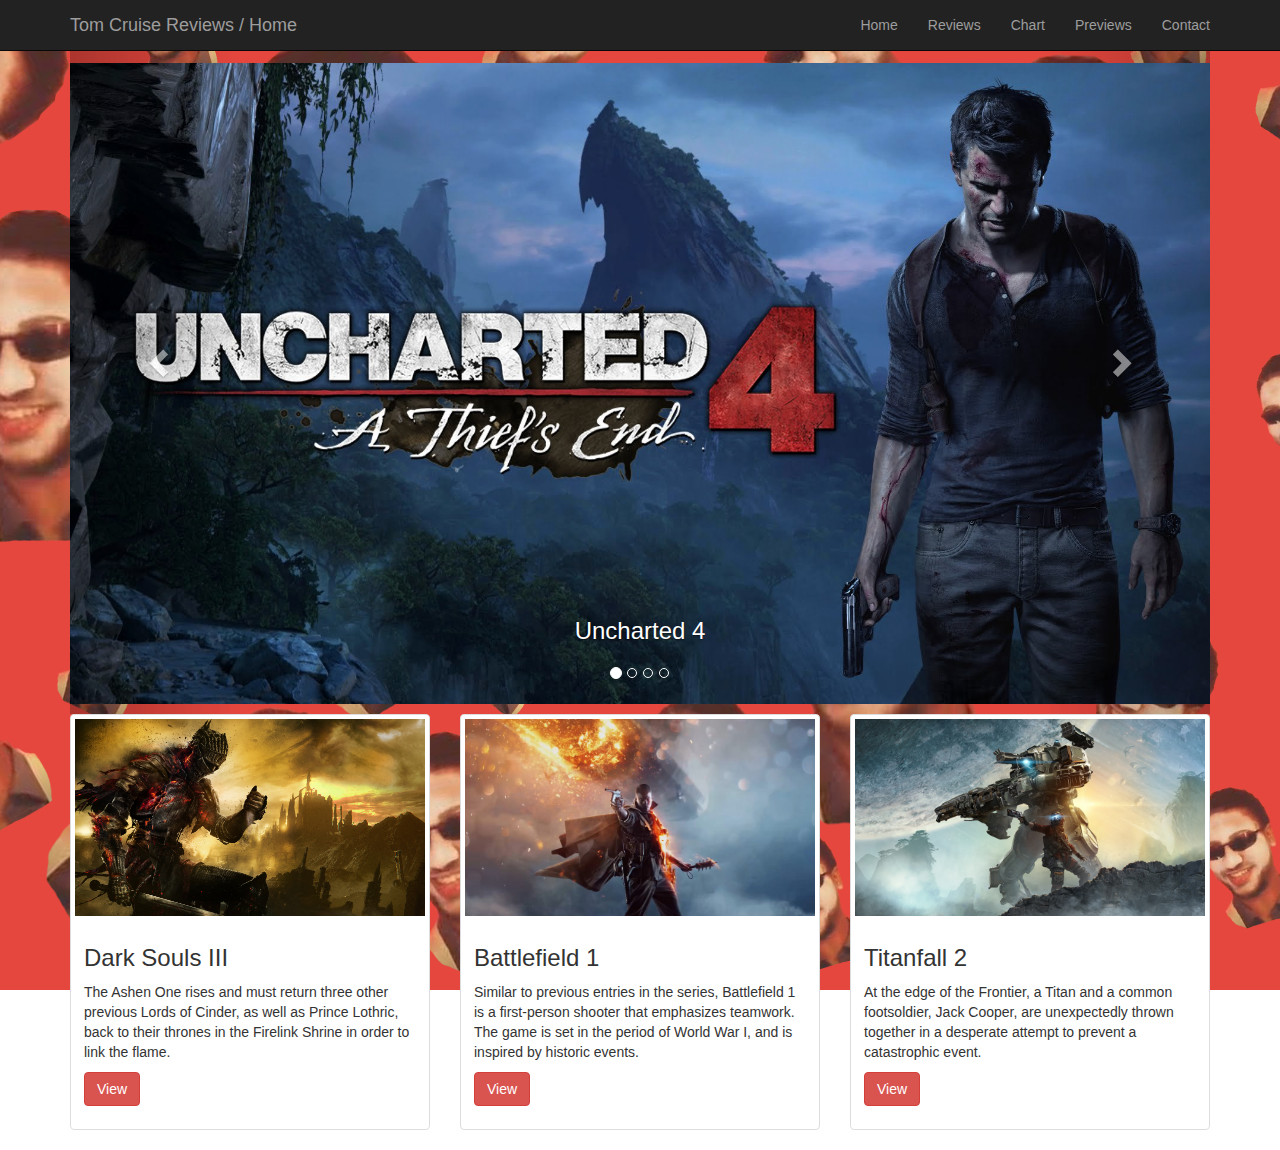
<file: index.html>
<!DOCTYPE html>
<html>
<head>
    <title>Tom Cruise Reviews</title>
    <meta name="viewport" content="width=device-width, initial-scale=1.0" charset="UTF-8">
    <link href="css/bootstrap.min.css" rel="stylesheet" type="text/css"/>
    <!-- fontawesome -->
    <link href="css/font-awesome.min.css" rel="stylesheet" type="text/css"/>
    <!-- my stylesheet -->
    <link href="css/mystyle.css" rel="stylesheet" type="text/css"/>
</head>
<body>
    <!-- background -->
<div class="background">
    <img src="assets/BG.jpg" alt="" />
</div>
<div class="content">
<!-- navigation -->
    <div class="navbar navbar-inverse navbar-fixed-top">
        <div class="container">
            <a href="index.html" class="navbar-brand">Tom Cruise Reviews / Home</a>
<!-- collapsable menu trigger -->
        <button class="navbar-toggle" data-toggle="collapse" data-target=".navHeaderCollapse">
            <span class="icon-bar"></span>
            <span class="icon-bar"></span>
            <span class="icon-bar"></span>
        </button>
            <div class="collapse navbar-collapse navHeaderCollapse">
                <ul class="nav navbar-nav navbar-right">
                    <li><a href="index.html">Home</a></li>
                    <li><a href="rev.html">Reviews</a></li>
                    <li><a href="chart.html">Chart</a></li>
                    <li><a href="preview.html">Previews</a></li>
                    <li><a href="#contact" data-toggle="modal">Contact</a></li>
                </ul>
            </div> 
        </div>
    </div>


<!-- carousel -->
<div class="container">
    
                <div class="col-lg-12">
                <h2 class="page-header">Services Panels</h2>
            </div>
    <div id="myCarousel" class="carousel slide" data-ride="carousel">
  <!-- Indicators -->
  <ol class="carousel-indicators">
    <li data-target="#myCarousel" data-slide-to="0" class="active"></li>
    <li data-target="#myCarousel" data-slide-to="1"></li>
    <li data-target="#myCarousel" data-slide-to="2"></li>
    <li data-target="#myCarousel" data-slide-to="3"></li>
  </ol>

  <!-- Wrapper for slides -->
  <div class="carousel-inner" role="listbox">
    <div class="item active">
    <a href="article_uncharted.html">
      <img src="assets/uncharted.jpg" width=100% href="article_uncharted.html">
        <div class="carousel-caption">
        <h3>Uncharted 4</h3>
      </div>
    </a>
    </div>

    <div class="item">
        <a href="article_finalfantasy.html">
      <img src="assets/ffxv.jpg" width=100%>
        <div class="carousel-caption">
        <h3>Final Fantasy XV</h3>
        </div>
        </a>
    </div>

    <div class="item">
        <a href="article_overwatch.html">
      <img src="assets/overwatch.jpg" width=100%>
        <div class="carousel-caption">
        <h3>Overwatch</h3>
      </div>
        </a>
    </div>

    <div class="item">
        <a href="article_dishonored.html">
      <img src="assets/dishonored.jpg" width=100%>
        <div class="carousel-caption">
        <h3>Dishonored 2</h3>
      </div>
        </a>
    </div>
  </div>

  <!-- Left and right controls -->
  <a class="left carousel-control" href="#myCarousel" role="button" data-slide="prev">
    <span class="glyphicon glyphicon-chevron-left" aria-hidden="true"></span>
    <span class="sr-only">Previous</span>
  </a>
  <a class="right carousel-control" href="#myCarousel" role="button" data-slide="next">
    <span class="glyphicon glyphicon-chevron-right" aria-hidden="true"></span>
    <span class="sr-only">Next</span>
  </a>
</div>
</div>

<!-- grid system -->
 <div class="container">
    <div class="row">
        <div class="col-md-4">
            <div class="thumbnail">
      <img src="assets/ds3.jpg" alt="Article One">
                <div class="caption">
        <h3>Dark Souls III</h3>
        <p>The Ashen One rises and must return three other previous Lords of Cinder, as well as Prince Lothric, back to their thrones in the Firelink Shrine in order to link the flame.</p>
                    <p>
                        <a href="article_darksouls.html" class="btn btn-danger" role="button">View</a>
                    </p>
                </div>
            </div>
        </div>
        <div class="col-md-4">
            <div class="thumbnail">
      <img src="assets/bf1.jpg" alt="Article Two">
                <div class="caption">
        <h3>Battlefield 1</h3>
        <p>Similar to previous entries in the series, Battlefield 1 is a first-person shooter that emphasizes teamwork. The game is set in the period of World War I, and is inspired by historic events.</p>
                    <p>
                        <a href="article_battlefield.html" class="btn btn-danger" role="button">View</a>
                    </p>
                </div>
            </div>
        </div>
        <div class="col-md-4">
            <div class="thumbnail">
      <img src="assets/tf2.jpg" alt="Article Three">
                <div class="caption">
        <h3>Titanfall 2</h3>
        <p>At the edge of the Frontier, a Titan and a common footsoldier, Jack Cooper, are unexpectedly thrown together in a desperate attempt to prevent a catastrophic event.</p>
                    <p>
                        <a href="article_titanfall.html" class="btn btn-danger" role="button">View</a>
                    </p>
                </div>
            </div>
        </div>
    </div>
</div>
    
<!-- footer 

    <div class="navbar navbar-inverse navbar-fixed-bottom">
        <div class="container">
        <p class="navbar-text">Site built by Sam Lee</p>
            <a href="#contact" data-toggle="modal" class="navbar-btn btn btn-warning pull-right">Contact Us</a>
        </div>
    </div>
-->
    </div>
<!-- modal -->
    <div class="modal fade" id="contact" role="dialog">
        <div class="modal-dialog">
            <div class="modal-content">
                <!-- modal form starts -->
                <form class="form-horizontal">
                    <div class="modal-header"> <!-- header -->
                        <h3>Contact Us</h3>
                    </div>
                    <div class="modal-body"><!-- body -->
                        <div class="form-group"> <!-- name -->
                            <label for="contact-name" class="col-lg-2 control-label">Name</label>
                            <div class="col-lg-10">
                            <input type="text" class="form-control" id="contact-name" placeholder="Full Name">
                            </div>
                        </div>
                        <div class="form-group"> <!-- email -->
                            <label for="contact-email" class="col-lg-2 control-label">Email</label>
                            <div class="col-lg-10">
                            <input type="email" class="form-control" id="contact-email" placeholder="you@example.com">
                            </div>
                        </div>
                        <div class="form-group"> <!-- message -->
                            <label for="contact-msg" class="col-lg-2 control-label">Message</label>
                            <div class="col-lg-10">
                                <textarea class="form-control" rows="8"></textarea>
                            </div>
                        </div>
                    </div>
                    <div class="modal-footer"><!-- footer -->
                        <a class="btn btn-success" type="submit">Submit</a>
                        <a class="btn btn-default" data-dismiss="modal">Close</a>
                    </div>
                </form>
             <!-- modal form ends -->
            </div>
        </div>
    </div>


<script src="https://ajax.googleapis.com/ajax/libs/jquery/3.1.1/jquery.min.js"></script>
<script src="js/bootstrap.min.js"></script>
</body>
</html>
</file>
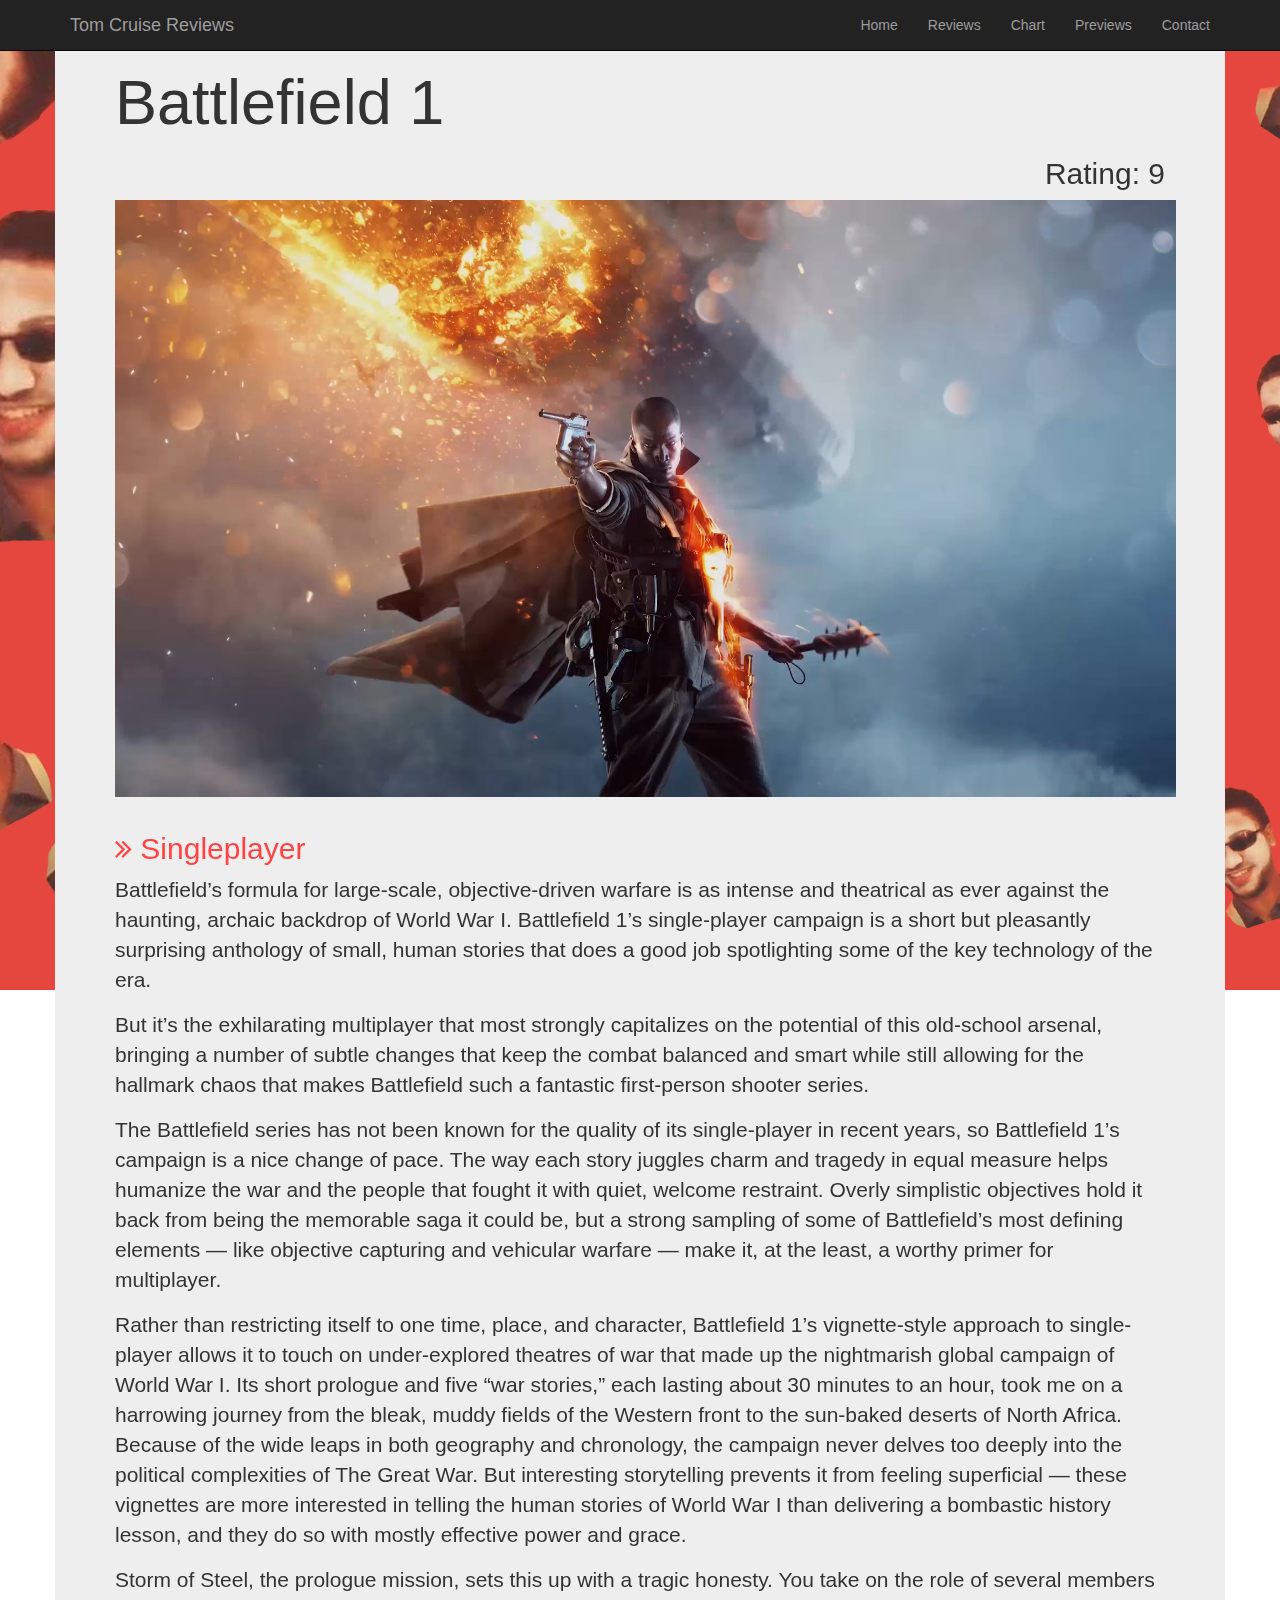
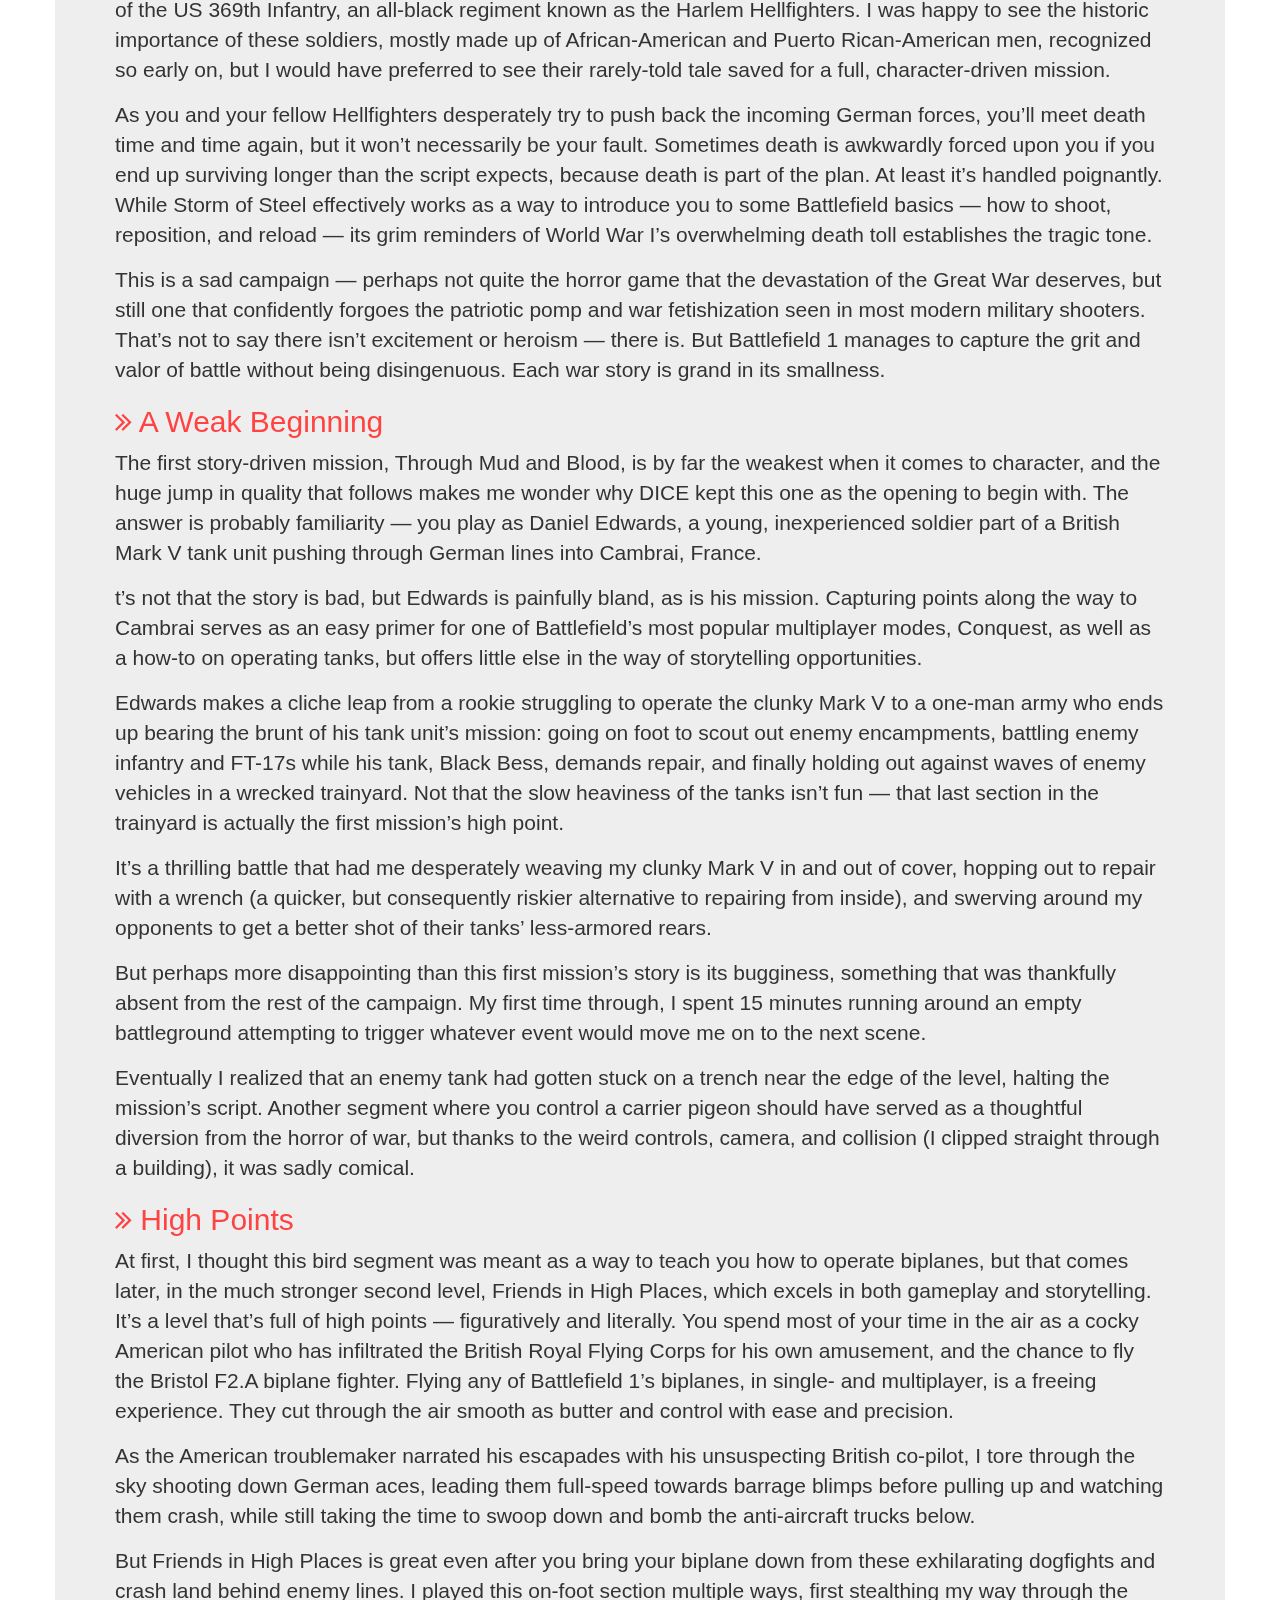
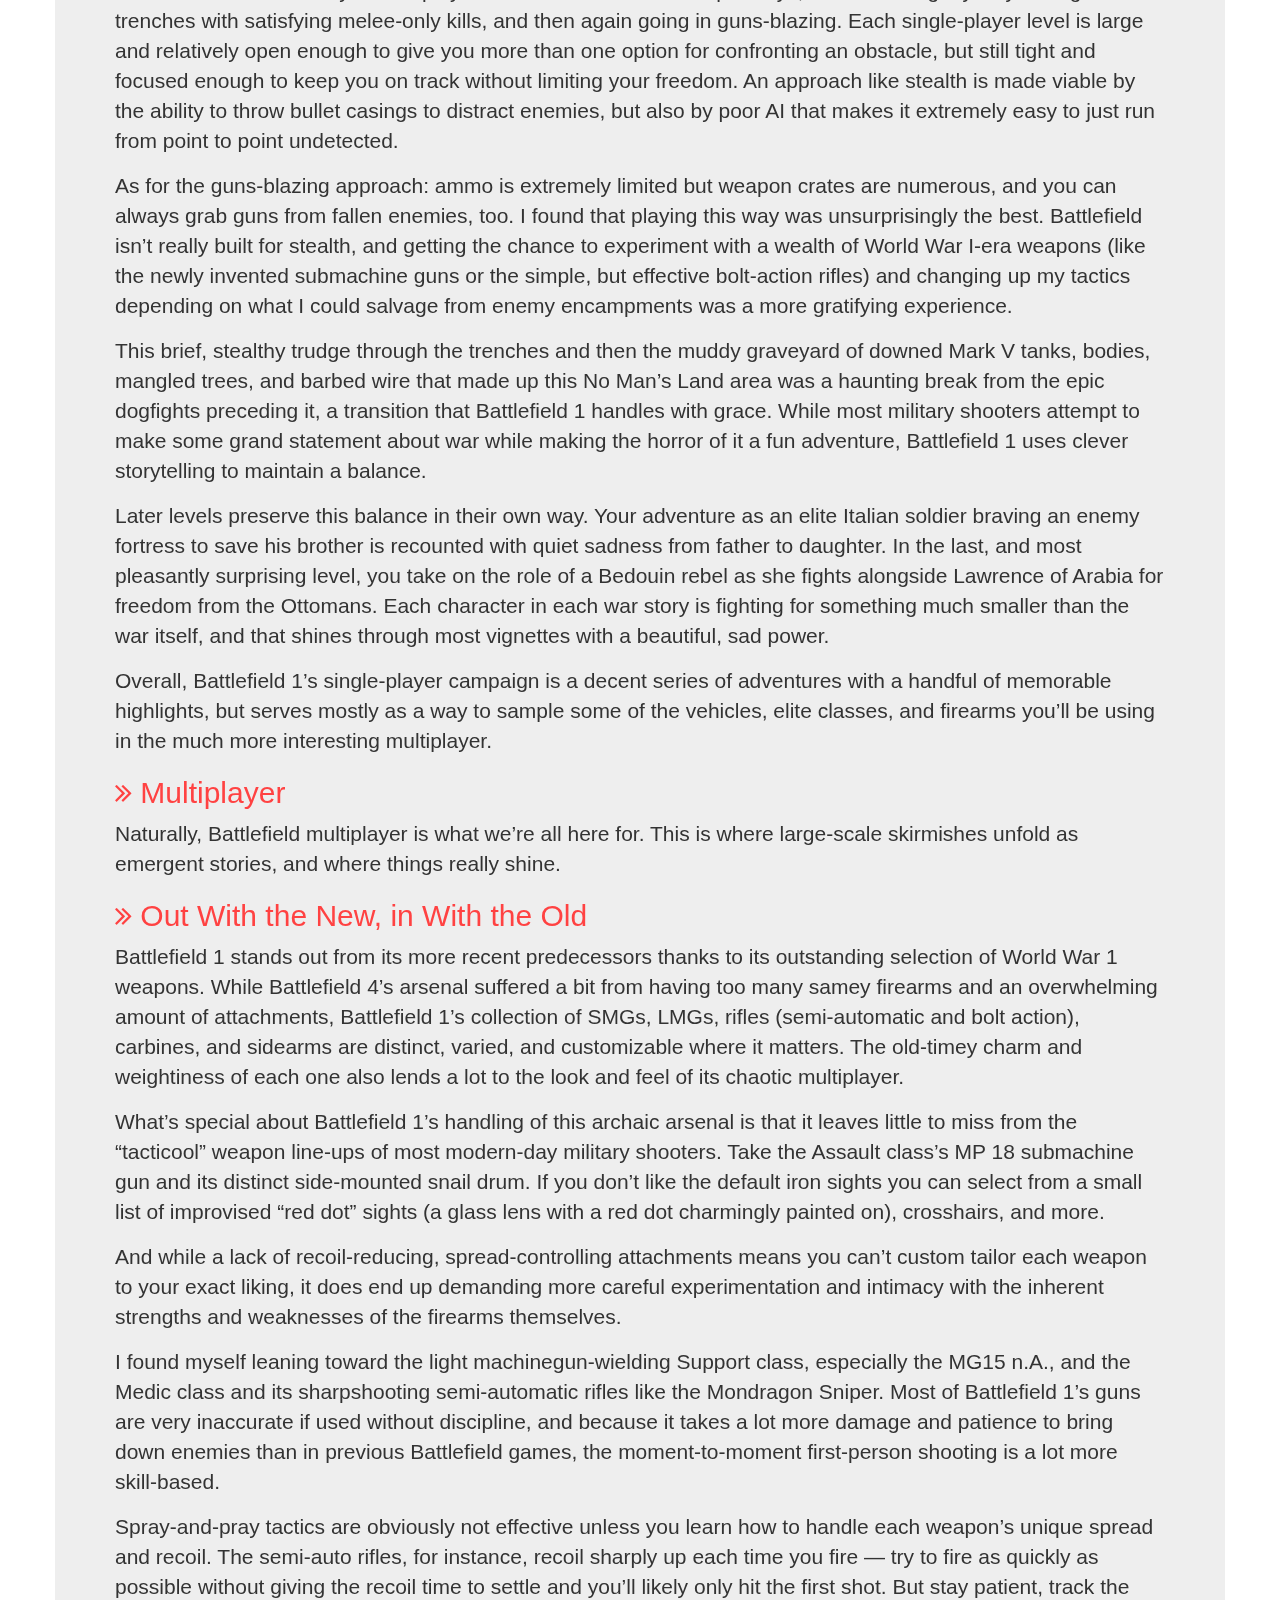
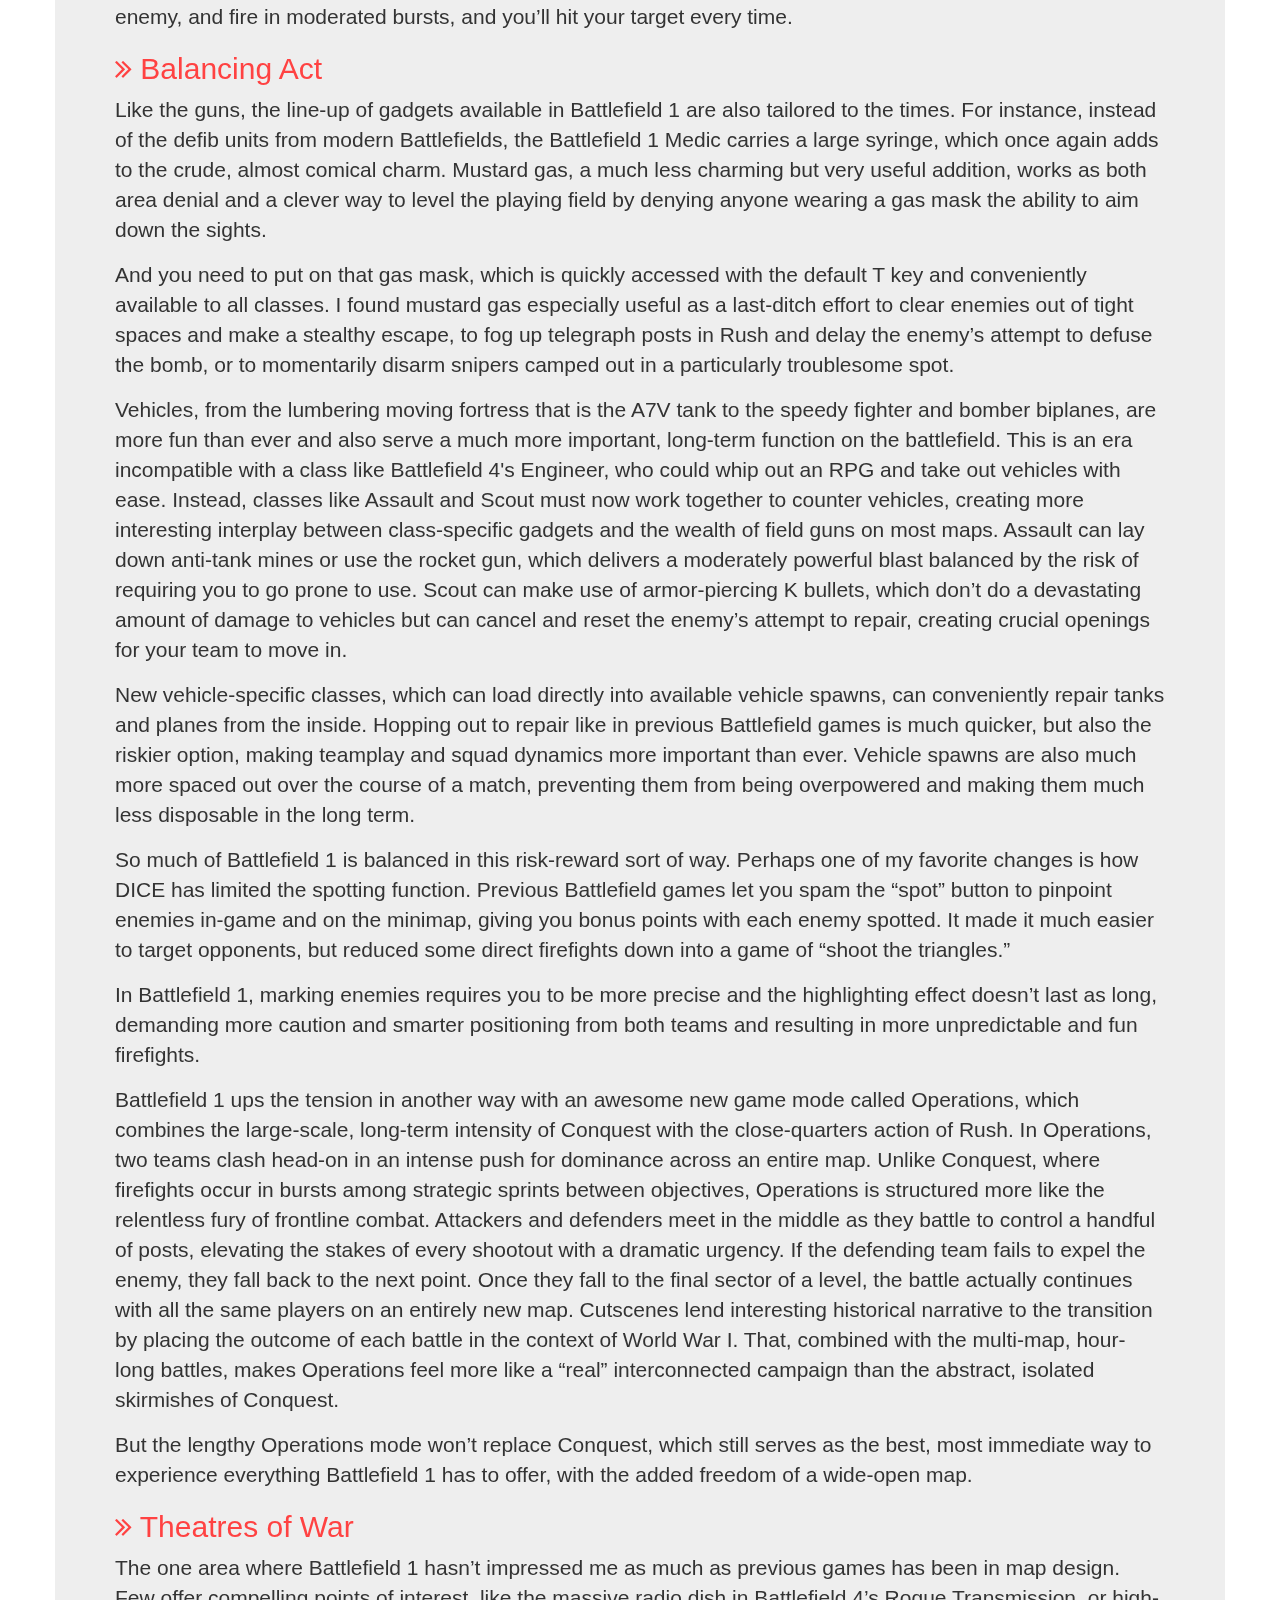
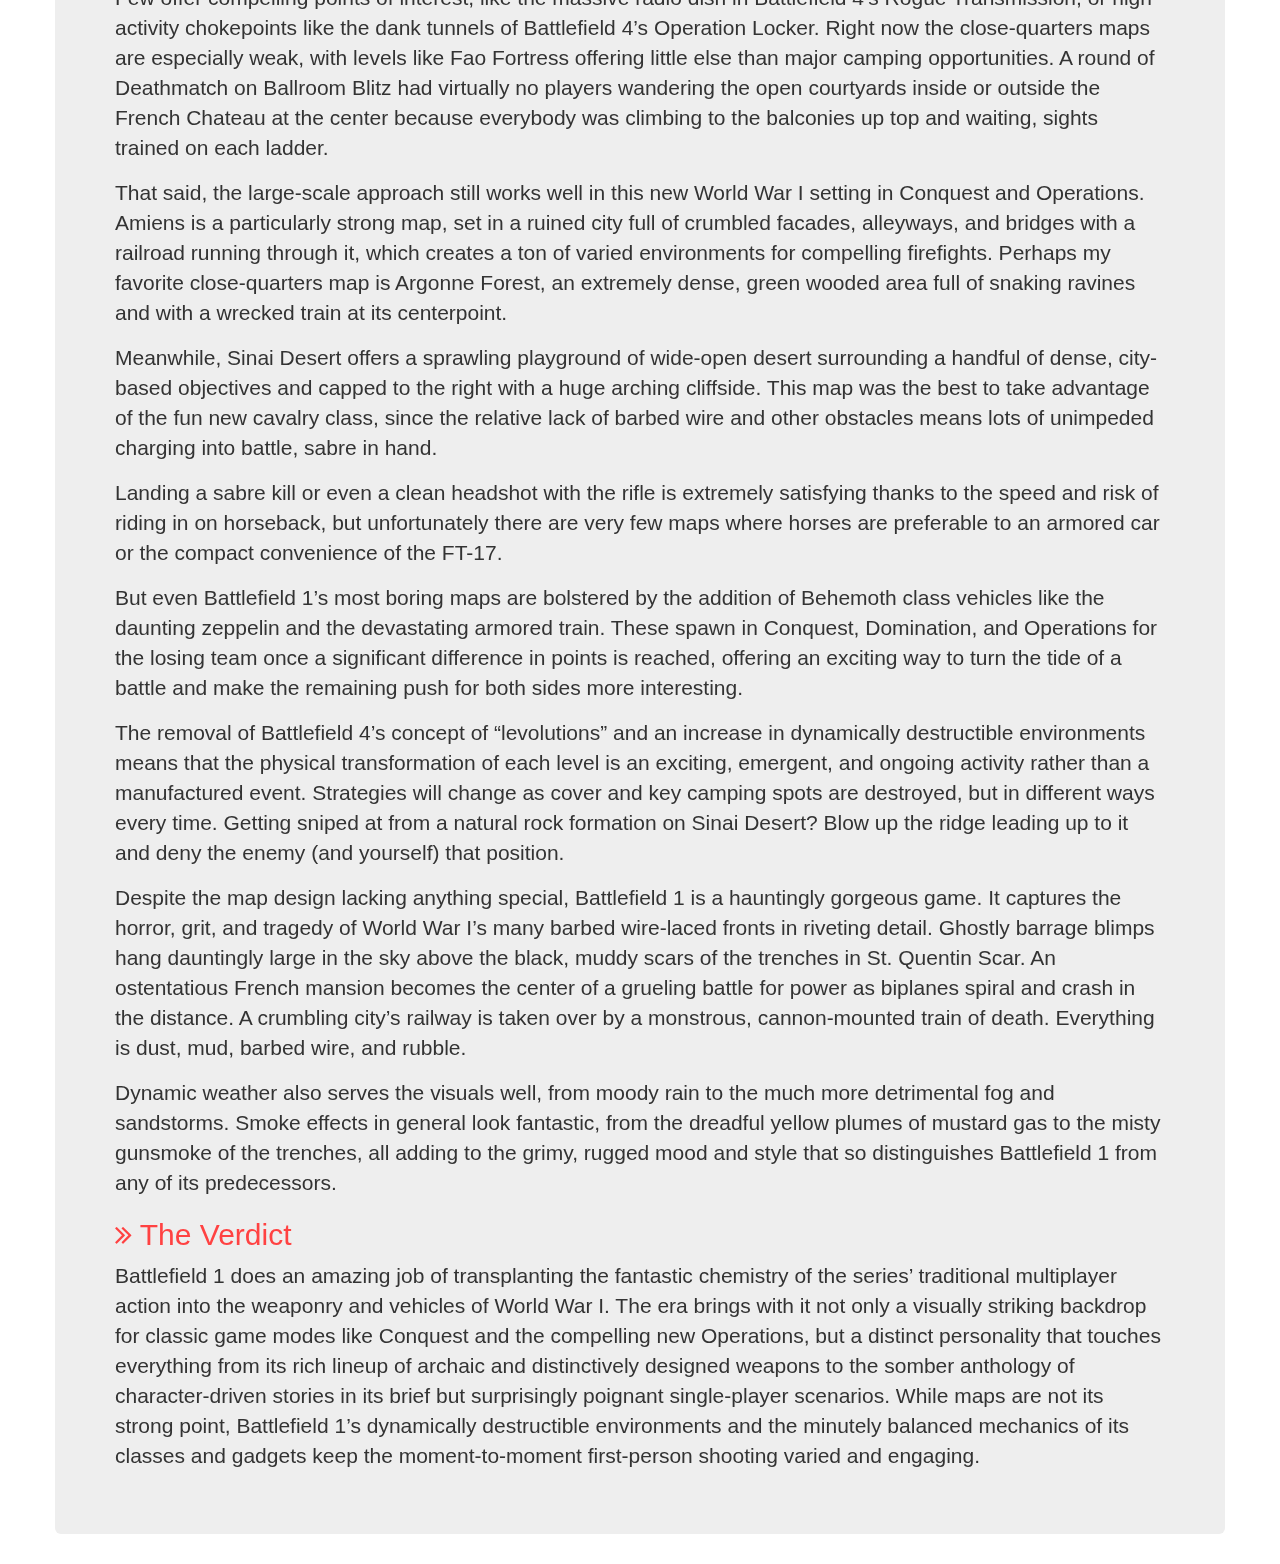
<file: article_battlefield.html>
<!DOCTYPE html>
<html>
<head>
    <title>Tom Cruise Reviews</title>
    <meta name="viewport" content="width=device-width, initial-scale=1.0" charset="UTF-8">
    <link href="css/bootstrap.min.css" rel="stylesheet" type="text/css"/>
    <!-- fontawesome -->
    <link href="css/font-awesome.min.css" rel="stylesheet" type="text/css"/>
    <!-- my stylesheet -->
    <link href="css/mystyle.css" rel="stylesheet" type="text/css"/>
</head>
<body>
       <!-- background -->
<div class="background">
    <img src="assets/BG.jpg" alt="" />
</div>
<div class="content">
<!-- navigation -->
    <div class="navbar navbar-inverse navbar-fixed-top">
        <div class="container">
            <a href="index.html" class="navbar-brand">Tom Cruise Reviews</a>
<!-- collapsable menu trigger -->
        <button class="navbar-toggle" data-toggle="collapse" data-target=".navHeaderCollapse">
            <span class="icon-bar"></span>
            <span class="icon-bar"></span>
            <span class="icon-bar"></span>
        </button>
            <div class="collapse navbar-collapse navHeaderCollapse">
                <ul class="nav navbar-nav navbar-right">
                    <li><a href="index.html">Home</a></li>
                    <li><a href="rev.html">Reviews</a></li>
                    <li><a href="chart.html">Chart</a></li>
                    <li><a href="preview.html">Previews</a></li>
                    <li><a href="#contact" data-toggle="modal">Contact</a></li>
                </ul>
            </div> 
        </div>
    </div>
<!-- jumbotron -->
    <div class="container">
        <div class="row">
                    <div class="col-lg-12">
                <h2 class="page-header">Template</h2>
            </div>
        <div class="jumbotron">
            <h1>Battlefield 1</h1>
            <h2 class="rating">Rating: 9</h2>
            <img src="assets/bf1.jpg"  class="ArticleImg" width="101%">
            <h2 class="sub"><i class="fa fa-angle-double-right" aria-hidden="true"></i> Singleplayer</h2>
            <p>Battlefield’s formula for large-scale, objective-driven warfare is as intense and theatrical as ever against the haunting, archaic backdrop of World War I. Battlefield 1’s single-player campaign is a short but pleasantly surprising anthology of small, human stories that does a good job spotlighting some of the key technology of the era.</p>
            <p>But it’s the exhilarating multiplayer that most strongly capitalizes on the potential of this old-school arsenal, bringing a number of subtle changes that keep the combat balanced and smart while still allowing for the hallmark chaos that makes Battlefield such a fantastic first-person shooter series.</p>
            <p>The Battlefield series has not been known for the quality of its single-player in recent years, so Battlefield 1’s campaign is a nice change of pace. The way each story juggles charm and tragedy in equal measure helps humanize the war and the people that fought it with quiet, welcome restraint. Overly simplistic objectives hold it back from being the memorable saga it could be, but a strong sampling of some of Battlefield’s most defining elements — like objective capturing and vehicular warfare — make it, at the least, a worthy primer for multiplayer.</p>
            <p>Rather than restricting itself to one time, place, and character, Battlefield 1’s vignette-style approach to single-player allows it to touch on under-explored theatres of war that made up the nightmarish global campaign of World War I. Its short prologue and five “war stories,” each lasting about 30 minutes to an hour, took me on a harrowing journey from the bleak, muddy fields of the Western front to the sun-baked deserts of North Africa. Because of the wide leaps in both geography and chronology, the campaign never delves too deeply into the political complexities of The Great War. But interesting storytelling prevents it from feeling superficial — these vignettes are more interested in telling the human stories of World War I than delivering a bombastic history lesson, and they do so with mostly effective power and grace.</p>
            <p>Storm of Steel, the prologue mission, sets this up with a tragic honesty. You take on the role of several members of the US 369th Infantry, an all-black regiment known as the Harlem Hellfighters. I was happy to see the historic importance of these soldiers, mostly made up of African-American and Puerto Rican-American men, recognized so early on, but I would have preferred to see their rarely-told tale saved for a full, character-driven mission.</p>
            <p>As you and your fellow Hellfighters desperately try to push back the incoming German forces, you’ll meet death time and time again, but it won’t necessarily be your fault. Sometimes death is awkwardly forced upon you if you end up surviving longer than the script expects, because death is part of the plan. At least it’s handled poignantly. While Storm of Steel effectively works as a way to introduce you to some Battlefield basics — how to shoot, reposition, and reload — its grim reminders of World War I’s overwhelming death toll establishes the tragic tone.</p>
            <p>This is a sad campaign — perhaps not quite the horror game that the devastation of the Great War deserves, but still one that confidently forgoes the patriotic pomp and war fetishization seen in most modern military shooters. That’s not to say there isn’t excitement or heroism — there is. But Battlefield 1 manages to capture the grit and valor of battle without being disingenuous. Each war story is grand in its smallness.</p>
            
            <h2 class="sub"><i class="fa fa-angle-double-right" aria-hidden="true"></i> A Weak Beginning</h2>
            <p>The first story-driven mission, Through Mud and Blood, is by far the weakest when it comes to character, and the huge jump in quality that follows makes me wonder why DICE kept this one as the opening to begin with. The answer is probably familiarity — you play as Daniel Edwards, a young, inexperienced soldier part of a British Mark V tank unit pushing through German lines into Cambrai, France.</p>
            <p>t’s not that the story is bad, but Edwards is painfully bland, as is his mission. Capturing points along the way to Cambrai serves as an easy primer for one of Battlefield’s most popular multiplayer modes, Conquest, as well as a how-to on operating tanks, but offers little else in the way of storytelling opportunities.</p>
            <p>Edwards makes a cliche leap from a rookie struggling to operate the clunky Mark V to a one-man army who ends up bearing the brunt of his tank unit’s mission: going on foot to scout out enemy encampments, battling enemy infantry and FT-17s while his tank, Black Bess, demands repair, and finally holding out against waves of enemy vehicles in a wrecked trainyard. Not that the slow heaviness of the tanks isn’t fun — that last section in the trainyard is actually the first mission’s high point.</p>
            <p>It’s a thrilling battle that had me desperately weaving my clunky Mark V in and out of cover, hopping out to repair with a wrench (a quicker, but consequently riskier alternative to repairing from inside), and swerving around my opponents to get a better shot of their tanks’ less-armored rears.</p>
            <p>But perhaps more disappointing than this first mission’s story is its bugginess, something that was thankfully absent from the rest of the campaign. My first time through, I spent 15 minutes running around an empty battleground attempting to trigger whatever event would move me on to the next scene.</p>
            <p>Eventually I realized that an enemy tank had gotten stuck on a trench near the edge of the level, halting the mission’s script. Another segment where you control a carrier pigeon should have served as a thoughtful diversion from the horror of war, but thanks to the weird controls, camera, and collision (I clipped straight through a building), it was sadly comical.</p>
            
            <h2 class="sub"><i class="fa fa-angle-double-right" aria-hidden="true"></i> High Points</h2>
            <p>At first, I thought this bird segment was meant as a way to teach you how to operate biplanes, but that comes later, in the much stronger second level, Friends in High Places, which excels in both gameplay and storytelling. It’s a level that’s full of high points — figuratively and literally. You spend most of your time in the air as a cocky American pilot who has infiltrated the British Royal Flying Corps for his own amusement, and the chance to fly the Bristol F2.A biplane fighter. Flying any of Battlefield 1’s biplanes, in single- and multiplayer, is a freeing experience. They cut through the air smooth as butter and control with ease and precision.</p>
            <p>As the American troublemaker narrated his escapades with his unsuspecting British co-pilot, I tore through the sky shooting down German aces, leading them full-speed towards barrage blimps before pulling up and watching them crash, while still taking the time to swoop down and bomb the anti-aircraft trucks below.</p>
            <p>But Friends in High Places is great even after you bring your biplane down from these exhilarating dogfights and crash land behind enemy lines. I played this on-foot section multiple ways, first stealthing my way through the trenches with satisfying melee-only kills, and then again going in guns-blazing. Each single-player level is large and relatively open enough to give you more than one option for confronting an obstacle, but still tight and focused enough to keep you on track without limiting your freedom. An approach like stealth is made viable by the ability to throw bullet casings to distract enemies, but also by poor AI that makes it extremely easy to just run from point to point undetected.</p>
            <p>As for the guns-blazing approach: ammo is extremely limited but weapon crates are numerous, and you can always grab guns from fallen enemies, too. I found that playing this way was unsurprisingly the best. Battlefield isn’t really built for stealth, and getting the chance to experiment with a wealth of World War I-era weapons (like the newly invented submachine guns or the simple, but effective bolt-action rifles) and changing up my tactics depending on what I could salvage from enemy encampments was a more gratifying experience.</p>
            <p>This brief, stealthy trudge through the trenches and then the muddy graveyard of downed Mark V tanks, bodies, mangled trees, and barbed wire that made up this No Man’s Land area was a haunting break from the epic dogfights preceding it, a transition that Battlefield 1 handles with grace. While most military shooters attempt to make some grand statement about war while making the horror of it a fun adventure, Battlefield 1 uses clever storytelling to maintain a balance.</p>
            <p>Later levels preserve this balance in their own way. Your adventure as an elite Italian soldier braving an enemy fortress to save his brother is recounted with quiet sadness from father to daughter. In the last, and most pleasantly surprising level, you take on the role of a Bedouin rebel as she fights alongside Lawrence of Arabia for freedom from the Ottomans. Each character in each war story is fighting for something much smaller than the war itself, and that shines through most vignettes with a beautiful, sad power.</p>
            <p>Overall, Battlefield 1’s single-player campaign is a decent series of adventures with a handful of memorable highlights, but serves mostly as a way to sample some of the vehicles, elite classes, and firearms you’ll be using in the much more interesting multiplayer.</p>
            
            <h2 class="sub"><i class="fa fa-angle-double-right" aria-hidden="true"></i> Multiplayer</h2>
            <p>Naturally, Battlefield multiplayer is what we’re all here for. This is where large-scale skirmishes unfold as emergent stories, and where things really shine.</p>
            
            <h2 class="sub"><i class="fa fa-angle-double-right" aria-hidden="true"></i> Out With the New, in With the Old</h2>
            <p>Battlefield 1 stands out from its more recent predecessors thanks to its outstanding selection of World War 1 weapons. While Battlefield 4’s arsenal suffered a bit from having too many samey firearms and an overwhelming amount of attachments, Battlefield 1’s collection of SMGs, LMGs, rifles (semi-automatic and bolt action), carbines, and sidearms are distinct, varied, and customizable where it matters. The old-timey charm and weightiness of each one also lends a lot to the look and feel of its chaotic multiplayer.</p>
            <p>What’s special about Battlefield 1’s handling of this archaic arsenal is that it leaves little to miss from the “tacticool” weapon line-ups of most modern-day military shooters. Take the Assault class’s MP 18 submachine gun and its distinct side-mounted snail drum. If you don’t like the default iron sights you can select from a small list of improvised “red dot” sights (a glass lens with a red dot charmingly painted on), crosshairs, and more.</p>
            <p>And while a lack of recoil-reducing, spread-controlling attachments means you can’t custom tailor each weapon to your exact liking, it does end up demanding more careful experimentation and intimacy with the inherent strengths and weaknesses of the firearms themselves.</p>
            <p>I found myself leaning toward the light machinegun-wielding Support class, especially the MG15 n.A., and the Medic class and its sharpshooting semi-automatic rifles like the Mondragon Sniper. Most of Battlefield 1’s guns are very inaccurate if used without discipline, and because it takes a lot more damage and patience to bring down enemies than in previous Battlefield games, the moment-to-moment first-person shooting is a lot more skill-based.</p>
            <p>Spray-and-pray tactics are obviously not effective unless you learn how to handle each weapon’s unique spread and recoil. The semi-auto rifles, for instance, recoil sharply up each time you fire — try to fire as quickly as possible without giving the recoil time to settle and you’ll likely only hit the first shot. But stay patient, track the enemy, and fire in moderated bursts, and you’ll hit your target every time.</p>
            
            <h2 class="sub"><i class="fa fa-angle-double-right" aria-hidden="true"></i> Balancing Act</h2>
            <p>Like the guns, the line-up of gadgets available in Battlefield 1 are also tailored to the times. For instance, instead of the defib units from modern Battlefields, the Battlefield 1 Medic carries a large syringe, which once again adds to the crude, almost comical charm. Mustard gas, a much less charming but very useful addition, works as both area denial and a clever way to level the playing field by denying anyone wearing a gas mask the ability to aim down the sights.</p>
            <p>And you need to put on that gas mask, which is quickly accessed with the default T key and conveniently available to all classes. I found mustard gas especially useful as a last-ditch effort to clear enemies out of tight spaces and make a stealthy escape, to fog up telegraph posts in Rush and delay the enemy’s attempt to defuse the bomb, or to momentarily disarm snipers camped out in a particularly troublesome spot.</p>
            <p>Vehicles, from the lumbering moving fortress that is the A7V tank to the speedy fighter and bomber biplanes, are more fun than ever and also serve a much more important, long-term function on the battlefield. This is an era incompatible with a class like Battlefield 4's Engineer, who could whip out an RPG and take out vehicles with ease. Instead, classes like Assault and Scout must now work together to counter vehicles, creating more interesting interplay between class-specific gadgets and the wealth of field guns on most maps. Assault can lay down anti-tank mines or use the rocket gun, which delivers a moderately powerful blast balanced by the risk of requiring you to go prone to use. Scout can make use of armor-piercing K bullets, which don’t do a devastating amount of damage to vehicles but can cancel and reset the enemy’s attempt to repair, creating crucial openings for your team to move in.</p>
            <p>New vehicle-specific classes, which can load directly into available vehicle spawns, can conveniently repair tanks and planes from the inside. Hopping out to repair like in previous Battlefield games is much quicker, but also the riskier option, making teamplay and squad dynamics more important than ever. Vehicle spawns are also much more spaced out over the course of a match, preventing them from being overpowered and making them much less disposable in the long term.</p>
            <p>So much of Battlefield 1 is balanced in this risk-reward sort of way. Perhaps one of my favorite changes is how DICE has limited the spotting function. Previous Battlefield games let you spam the “spot” button to pinpoint enemies in-game and on the minimap, giving you bonus points with each enemy spotted. It made it much easier to target opponents, but reduced some direct firefights down into a game of “shoot the triangles.”</p>
            <p>In Battlefield 1, marking enemies requires you to be more precise and the highlighting effect doesn’t last as long, demanding more caution and smarter positioning from both teams and resulting in more unpredictable and fun firefights.</p>
            <p>Battlefield 1 ups the tension in another way with an awesome new game mode called Operations, which combines the large-scale, long-term intensity of Conquest with the close-quarters action of Rush. In Operations, two teams clash head-on in an intense push for dominance across an entire map. Unlike Conquest, where firefights occur in bursts among strategic sprints between objectives, Operations is structured more like the relentless fury of frontline combat. Attackers and defenders meet in the middle as they battle to control a handful of posts, elevating the stakes of every shootout with a dramatic urgency. If the defending team fails to expel the enemy, they fall back to the next point. Once they fall to the final sector of a level, the battle actually continues with all the same players on an entirely new map. Cutscenes lend interesting historical narrative to the transition by placing the outcome of each battle in the context of World War I. That, combined with the multi-map, hour-long battles, makes Operations feel more like a “real” interconnected campaign than the abstract, isolated skirmishes of Conquest.</p>
            <p>But the lengthy Operations mode won’t replace Conquest, which still serves as the best, most immediate way to experience everything Battlefield 1 has to offer, with the added freedom of a wide-open map.</p>
            
            <h2 class="sub"><i class="fa fa-angle-double-right" aria-hidden="true"></i> Theatres of War</h2>
            <p>The one area where Battlefield 1 hasn’t impressed me as much as previous games has been in map design. Few offer compelling points of interest, like the massive radio dish in Battlefield 4’s Rogue Transmission, or high-activity chokepoints like the dank tunnels of Battlefield 4’s Operation Locker. Right now the close-quarters maps are especially weak, with levels like Fao Fortress offering little else than major camping opportunities. A round of Deathmatch on Ballroom Blitz had virtually no players wandering the open courtyards inside or outside the French Chateau at the center because everybody was climbing to the balconies up top and waiting, sights trained on each ladder.</p>
            <p>That said, the large-scale approach still works well in this new World War I setting in Conquest and Operations. Amiens is a particularly strong map, set in a ruined city full of crumbled facades, alleyways, and bridges with a railroad running through it, which creates a ton of varied environments for compelling firefights. Perhaps my favorite close-quarters map is Argonne Forest, an extremely dense, green wooded area full of snaking ravines and with a wrecked train at its centerpoint.</p>
            <p>Meanwhile, Sinai Desert offers a sprawling playground of wide-open desert surrounding a handful of dense, city-based objectives and capped to the right with a huge arching cliffside. This map was the best to take advantage of the fun new cavalry class, since the relative lack of barbed wire and other obstacles means lots of unimpeded charging into battle, sabre in hand.</p>
            <p>Landing a sabre kill or even a clean headshot with the rifle is extremely satisfying thanks to the speed and risk of riding in on horseback, but unfortunately there are very few maps where horses are preferable to an armored car or the compact convenience of the FT-17.</p>
            <p>But even Battlefield 1’s most boring maps are bolstered by the addition of Behemoth class vehicles like the daunting zeppelin and the devastating armored train. These spawn in Conquest, Domination, and Operations for the losing team once a significant difference in points is reached, offering an exciting way to turn the tide of a battle and make the remaining push for both sides more interesting.</p>
            <p>The removal of Battlefield 4’s concept of “levolutions” and an increase in dynamically destructible environments means that the physical transformation of each level is an exciting, emergent, and ongoing activity rather than a manufactured event. Strategies will change as cover and key camping spots are destroyed, but in different ways every time. Getting sniped at from a natural rock formation on Sinai Desert? Blow up the ridge leading up to it and deny the enemy (and yourself) that position.</p>
            <p>Despite the map design lacking anything special, Battlefield 1 is a hauntingly gorgeous game. It captures the horror, grit, and tragedy of World War I’s many barbed wire-laced fronts in riveting detail. Ghostly barrage blimps hang dauntingly large in the sky above the black, muddy scars of the trenches in St. Quentin Scar. An ostentatious French mansion becomes the center of a grueling battle for power as biplanes spiral and crash in the distance. A crumbling city’s railway is taken over by a monstrous, cannon-mounted train of death. Everything is dust, mud, barbed wire, and rubble.</p>
            <p>Dynamic weather also serves the visuals well, from moody rain to the much more detrimental fog and sandstorms. Smoke effects in general look fantastic, from the dreadful yellow plumes of mustard gas to the misty gunsmoke of the trenches, all adding to the grimy, rugged mood and style that so distinguishes Battlefield 1 from any of its predecessors.</p>
            
            <h2 class="sub"><i class="fa fa-angle-double-right" aria-hidden="true"></i> The Verdict</h2>
            <p>Battlefield 1 does an amazing job of transplanting the fantastic chemistry of the series’ traditional multiplayer action into the weaponry and vehicles of World War I. The era brings with it not only a visually striking backdrop for classic game modes like Conquest and the compelling new Operations, but a distinct personality that touches everything from its rich lineup of archaic and distinctively designed weapons to the somber anthology of character-driven stories in its brief but surprisingly poignant single-player scenarios. While maps are not its strong point, Battlefield 1’s dynamically destructible environments and the minutely balanced mechanics of its classes and gadgets keep the moment-to-moment first-person shooting varied and engaging.</p>
            </div> 
        </div>
    </div>
<!-- grid system -->
    
<!-- footer 
    <div class="navbar navbar-default navbar-static-bottom">
        <div class="container">
        <p class="navbar-text">Site built by Sam Lee</p>
            <a href="#contact" data-toggle="modal" class="navbar-btn btn btn-warning pull-right">Contact Us"</a>
        </div>
    </div> -->
    </div>
<!-- modal -->
    <div class="modal fade" id="contact" role="dialog">
        <div class="modal-dialog">
            <div class="modal-content">
                <!-- modal form starts -->
                <form class="form-horizontal">
                    <div class="modal-header"> <!-- header -->
                        <h3>Contact Us</h3>
                    </div>
                    <div class="modal-body"><!-- body -->
                        <div class="form-group"> <!-- name -->
                            <label for="contact-name" class="col-lg-2 control-label">Name</label>
                            <div class="col-lg-10">
                            <input type="text" class="form-control" id="contact-name" placeholder="Full Name">
                            </div>
                        </div>
                        <div class="form-group"> <!-- email -->
                            <label for="contact-email" class="col-lg-2 control-label">Email</label>
                            <div class="col-lg-10">
                            <input type="email" class="form-control" id="contact-email" placeholder="you@example.com">
                            </div>
                        </div>
                        <div class="form-group"> <!-- message -->
                            <label for="contact-msg" class="col-lg-2 control-label">Message</label>
                            <div class="col-lg-10">
                                <textarea class="form-control" rows="8"></textarea>
                            </div>
                        </div>
                    </div>
                    <div class="modal-footer"><!-- footer -->
                        <a class="btn btn-success" type="submit">Submit</a>
                        <a class="btn btn-default" data-dismiss="modal">Close</a>
                    </div>
                </form>
             <!-- modal form ends -->
            </div>
        </div>
    </div>

<script src="https://ajax.googleapis.com/ajax/libs/jquery/3.1.1/jquery.min.js"></script>
<script src="js/bootstrap.min.js"></script>
</body>
</html>
</file>
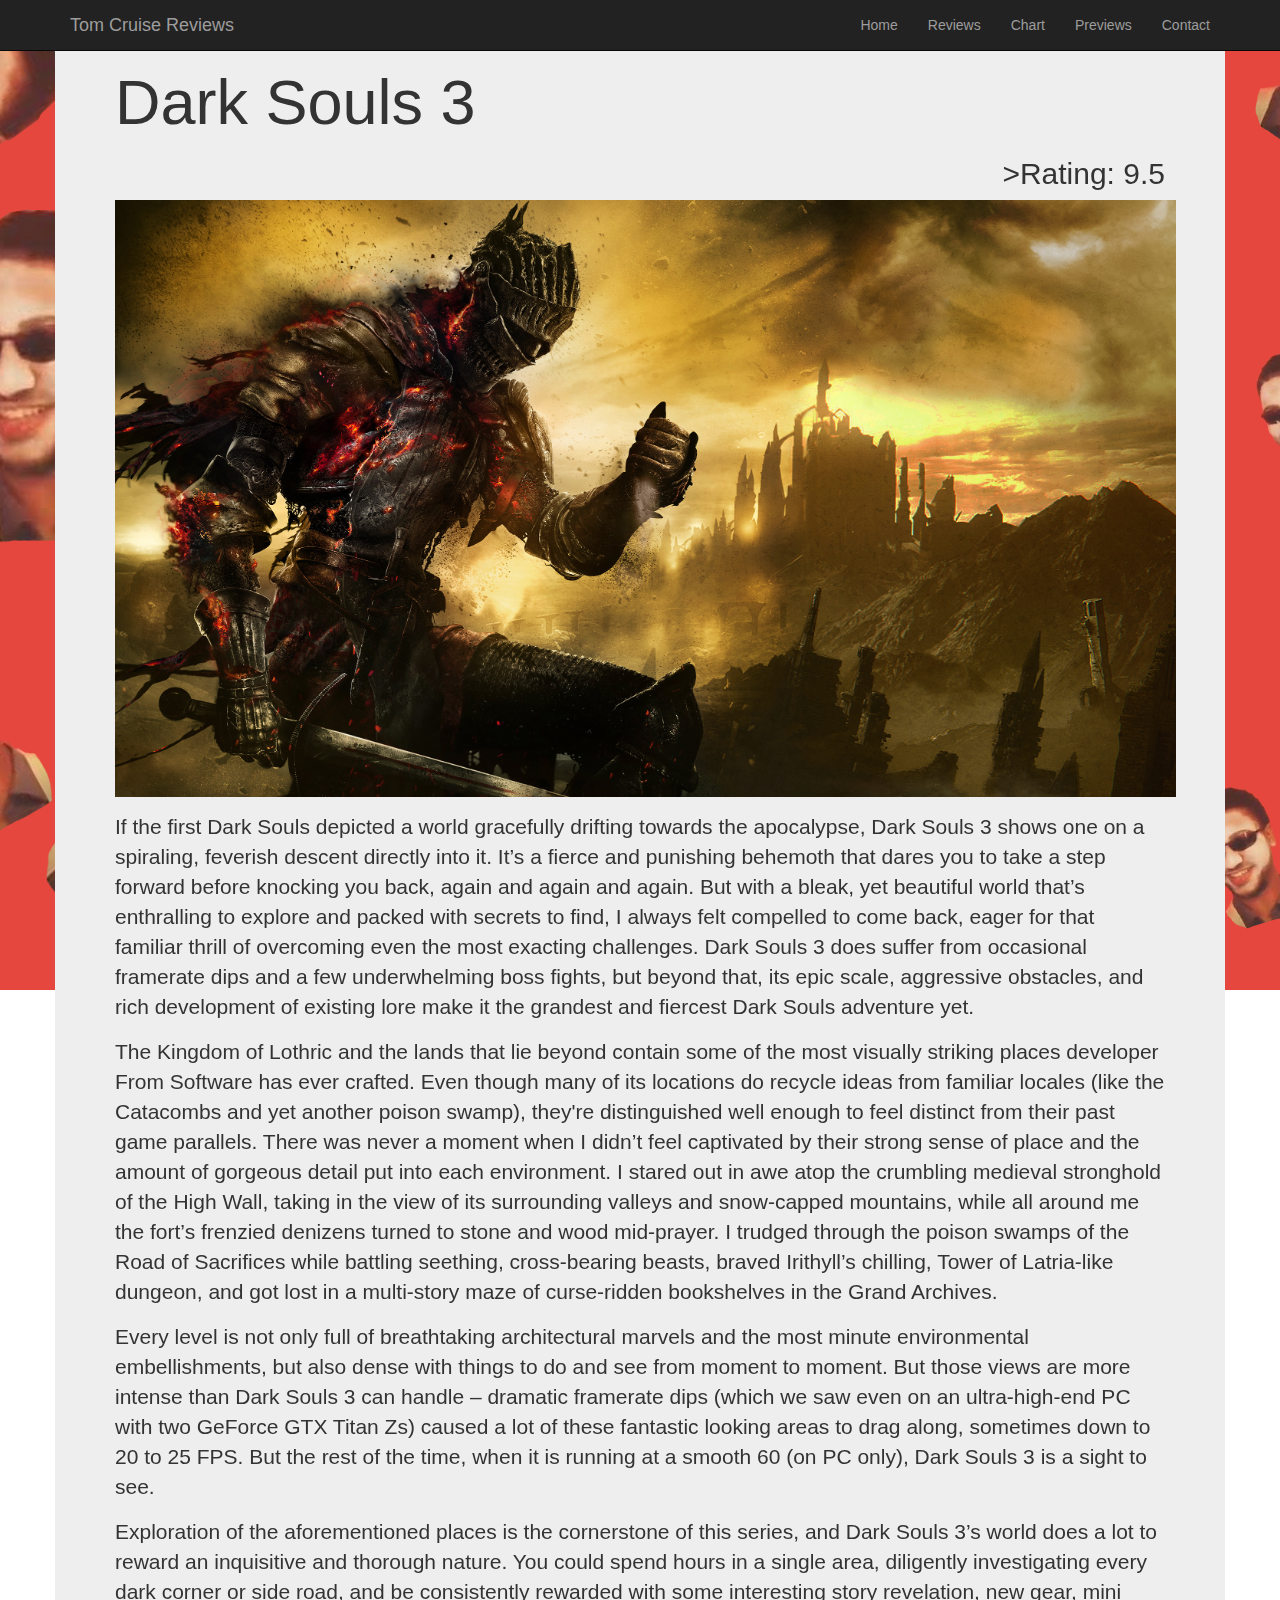
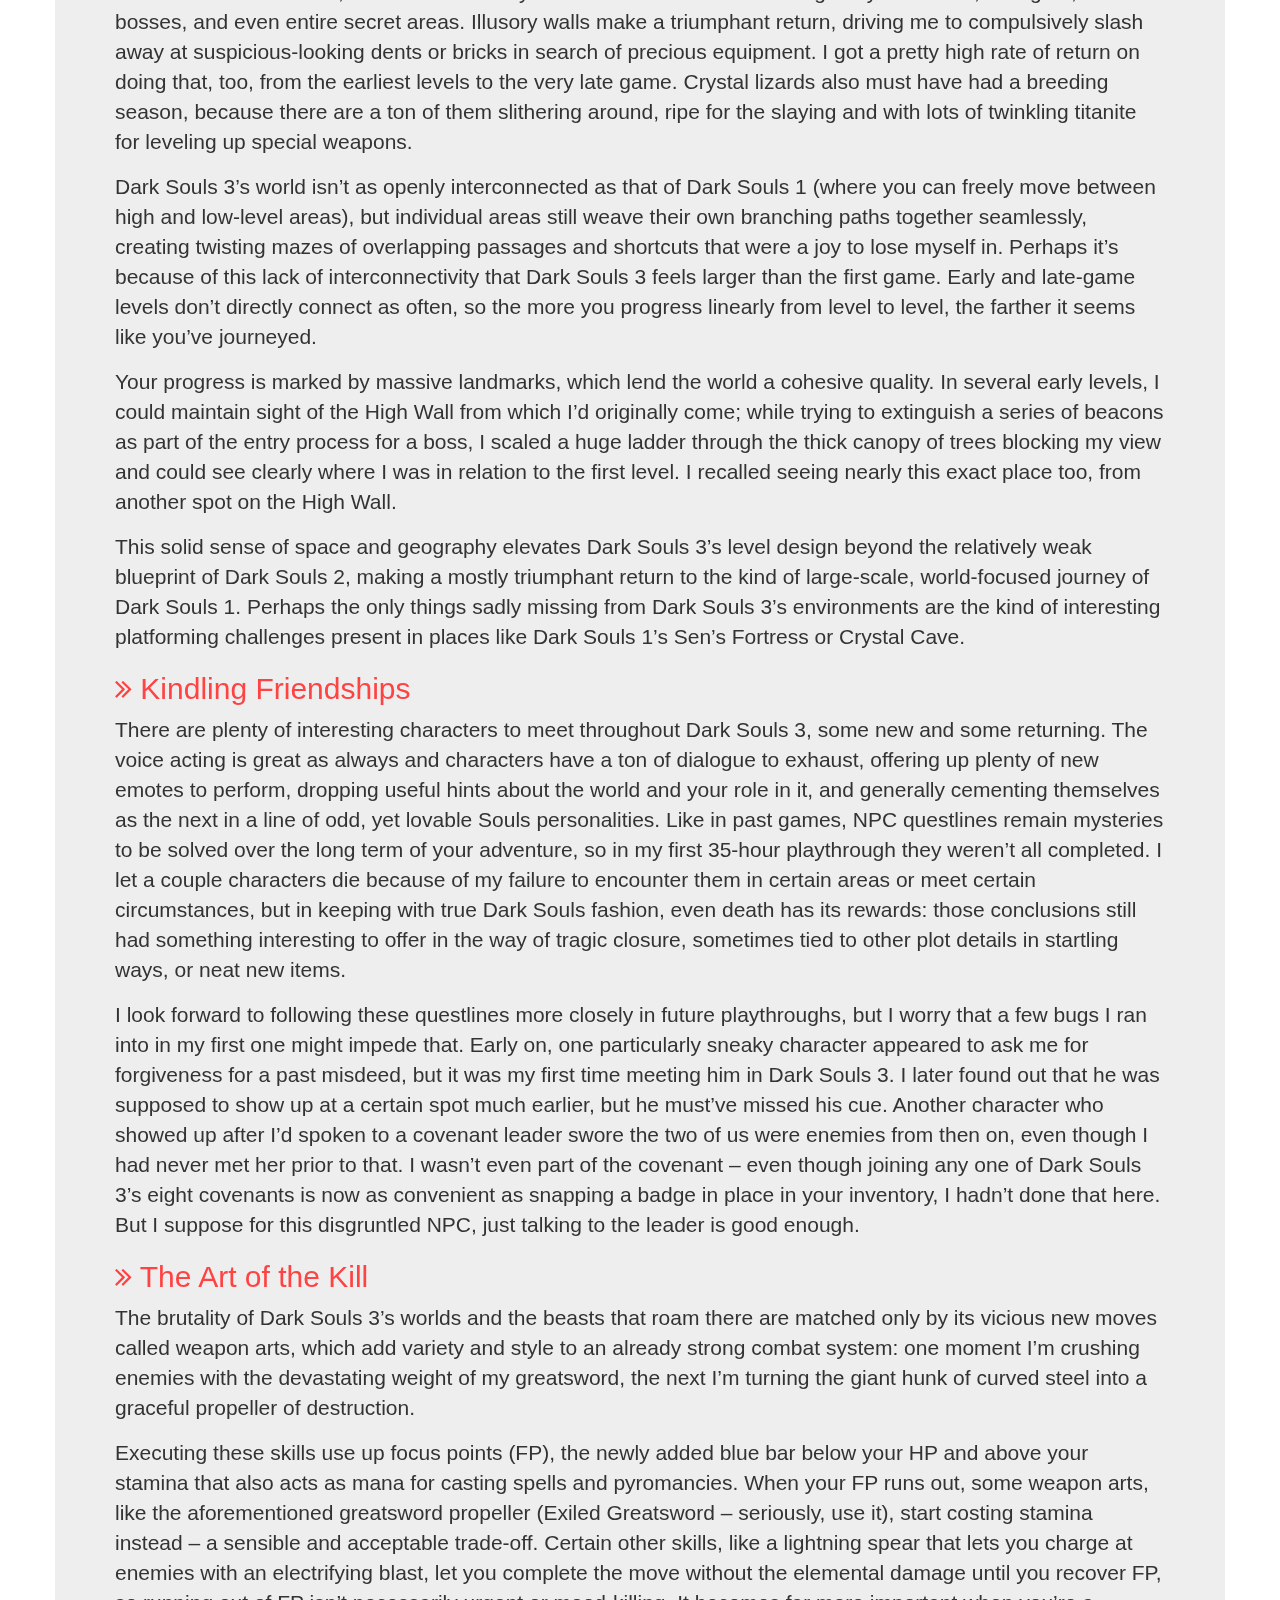
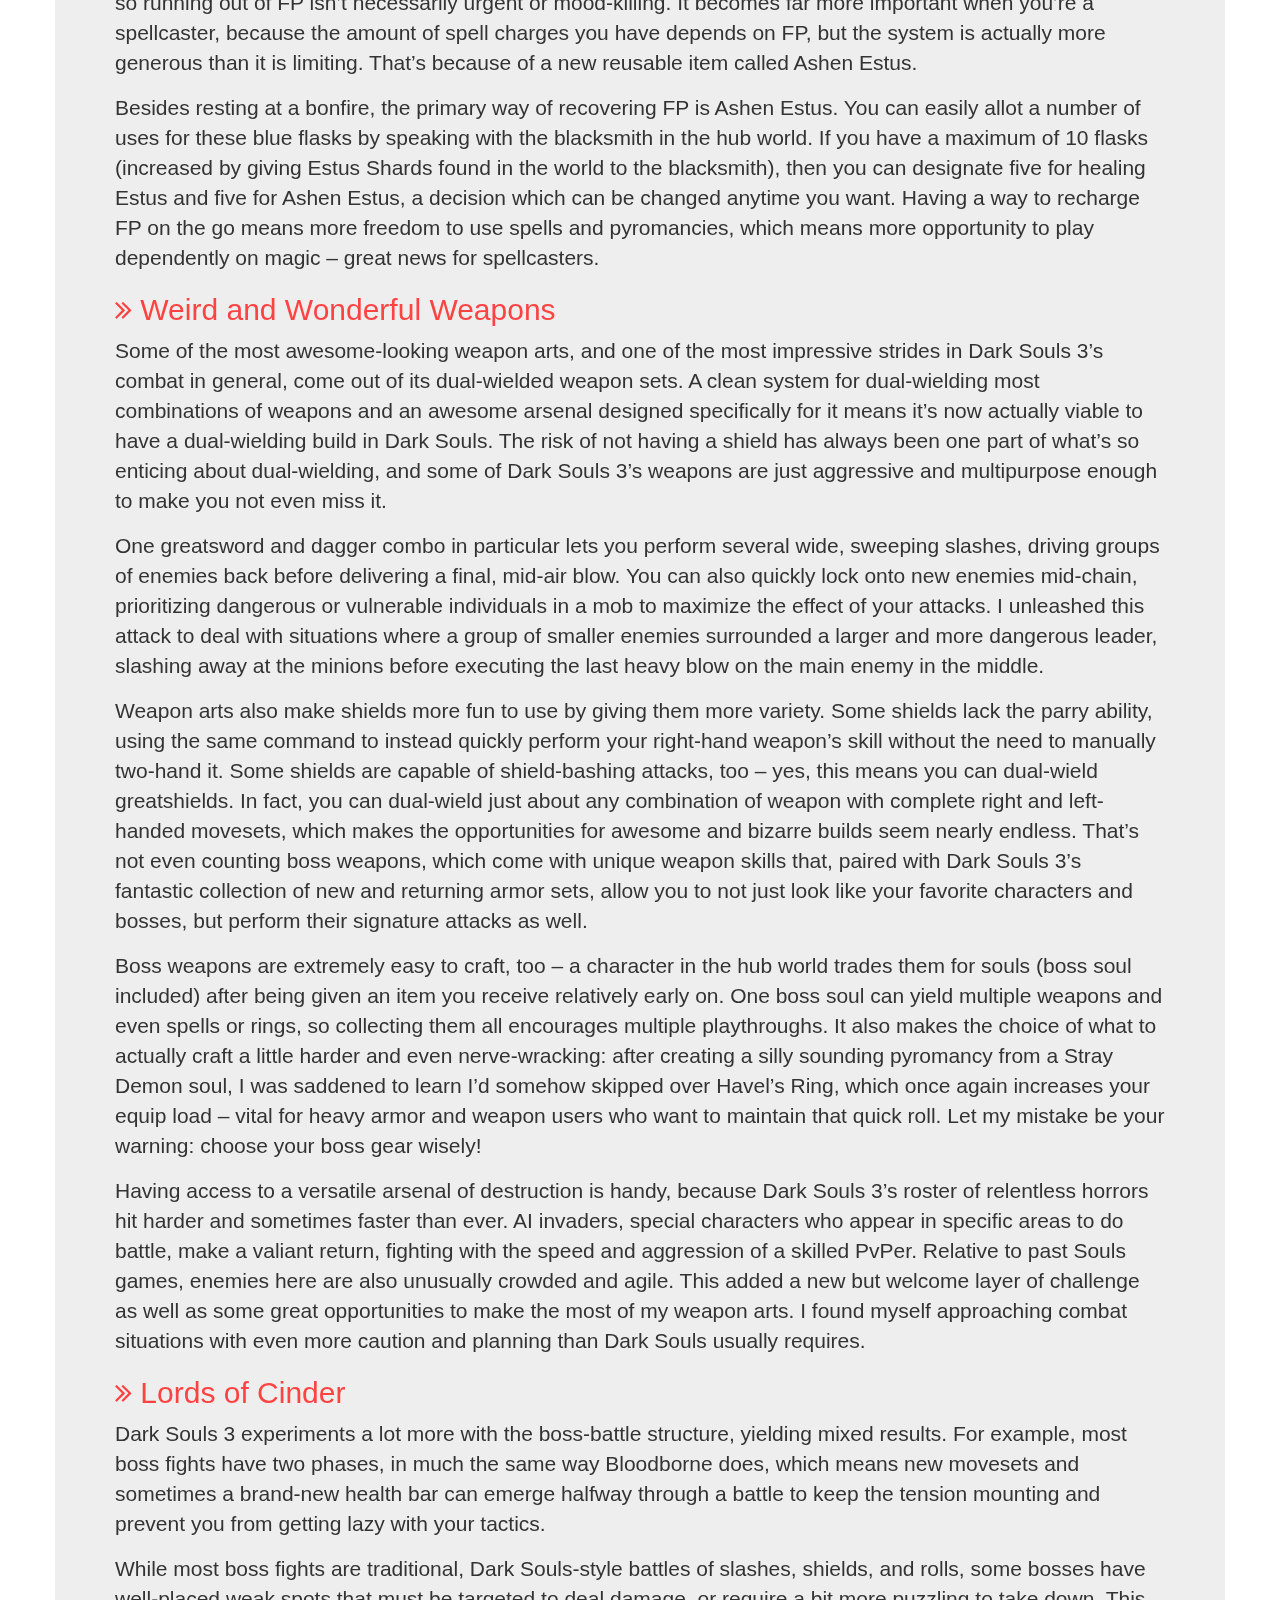
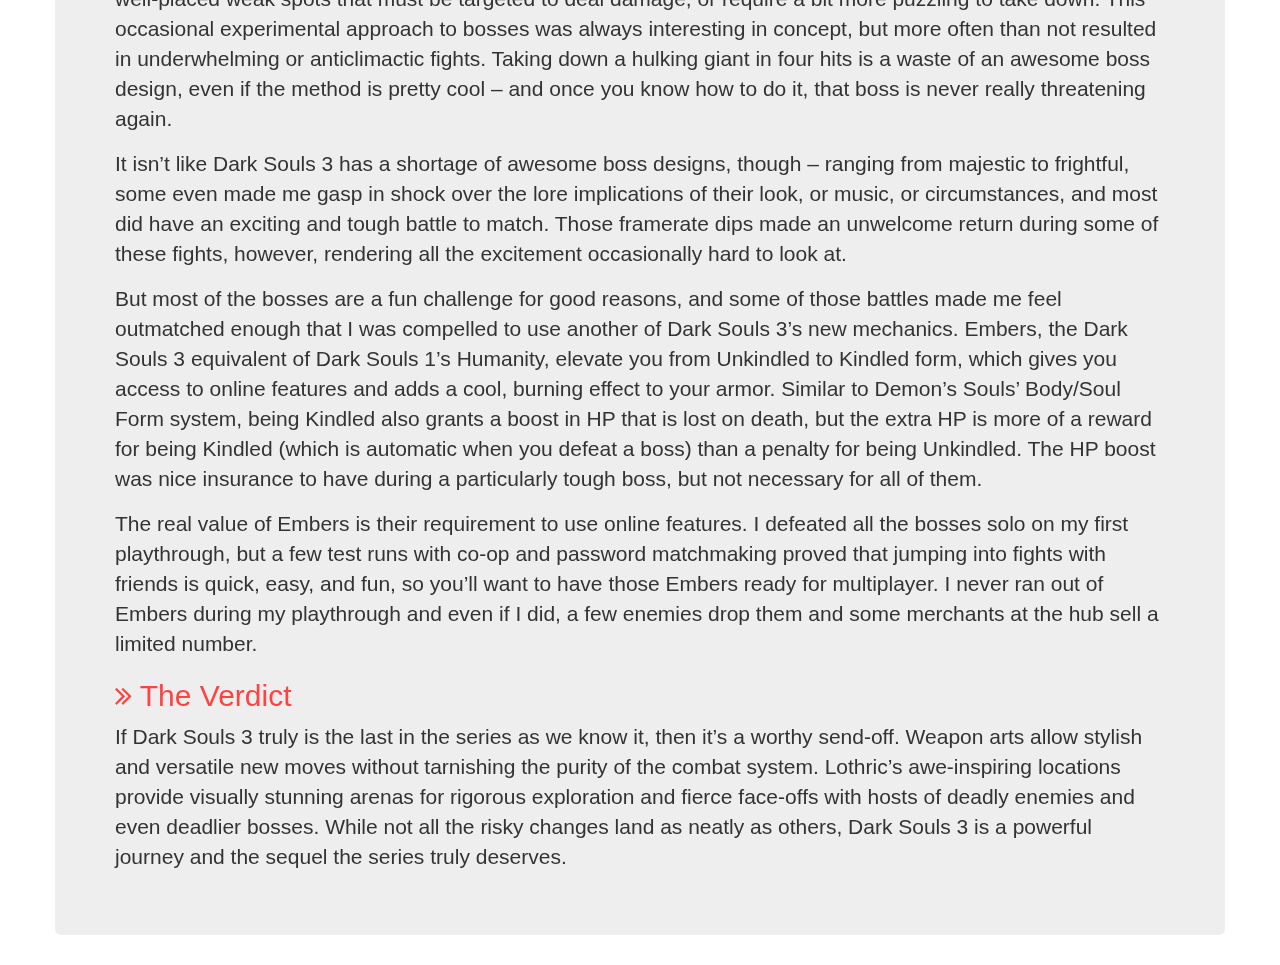
<file: article_darksouls.html>
<!DOCTYPE html>
<html>
<head>
    <title>Tom Cruise Reviews</title>
    <meta name="viewport" content="width=device-width, initial-scale=1.0" charset="UTF-8">
    <link href="css/bootstrap.min.css" rel="stylesheet" type="text/css"/>
    <!-- fontawesome -->
    <link href="css/font-awesome.min.css" rel="stylesheet" type="text/css"/>
    <!-- my stylesheet -->
    <link href="css/mystyle.css" rel="stylesheet" type="text/css"/>
</head>
<body>
       <!-- background -->
<div class="background">
    <img src="assets/BG.jpg" alt="" />
</div>
<div class="content">
<!-- navigation -->
    <div class="navbar navbar-inverse navbar-fixed-top">
        <div class="container">
            <a href="index.html" class="navbar-brand">Tom Cruise Reviews</a>
<!-- collapsable menu trigger -->
        <button class="navbar-toggle" data-toggle="collapse" data-target=".navHeaderCollapse">
            <span class="icon-bar"></span>
            <span class="icon-bar"></span>
            <span class="icon-bar"></span>
        </button>
            <div class="collapse navbar-collapse navHeaderCollapse">
                <ul class="nav navbar-nav navbar-right">  
                    <li><a href="index.html">Home</a></li>
                    <li><a href="rev.html">Reviews</a></li>
                    <li><a href="chart.html">Chart</a></li>
                    <li><a href="preview.html">Previews</a></li>
                    <li><a href="#contact" data-toggle="modal">Contact</a></li>
                </ul>
            </div> 
        </div>
    </div>
<!-- jumbotron -->
    <div class="container">
        <div class="row">
                    <div class="col-lg-12">
                <h2 class="page-header">Template</h2>
            </div>
        <div class="jumbotron">
            <h1>Dark Souls 3</h1>
            <h2 class="rating">>Rating: 9.5</h2>
            <img src="assets/ds3.jpg"  class="ArticleImg" width="101%">
            <p>If the first Dark Souls depicted a world gracefully drifting towards the apocalypse, Dark Souls 3 shows one on a spiraling, feverish descent directly into it. It’s a fierce and punishing behemoth that dares you to take a step forward before knocking you back, again and again and again. But with a bleak, yet beautiful world that’s enthralling to explore and packed with secrets to find, I always felt compelled to come back, eager for that familiar thrill of overcoming even the most exacting challenges.

Dark Souls 3 does suffer from occasional framerate dips and a few underwhelming boss fights, but beyond that, its epic scale, aggressive obstacles, and rich development of existing lore make it the grandest and fiercest Dark Souls adventure yet.</p>
            <p>The Kingdom of Lothric and the lands that lie beyond contain some of the most visually striking places developer From Software has ever crafted. Even though many of its locations do recycle ideas from familiar locales (like the Catacombs and yet another poison swamp), they're distinguished well enough to feel distinct from their past game parallels. There was never a moment when I didn’t feel captivated by their strong sense of place and the amount of gorgeous detail put into each environment. I stared out in awe atop the crumbling medieval stronghold of the High Wall, taking in the view of its surrounding valleys and snow-capped mountains, while all around me the fort’s frenzied denizens turned to stone and wood mid-prayer. I trudged through the poison swamps of the Road of Sacrifices while battling seething, cross-bearing beasts, braved Irithyll’s chilling, Tower of Latria-like dungeon, and got lost in a multi-story maze of curse-ridden bookshelves in the Grand Archives.</p>
            <p>Every level is not only full of breathtaking architectural marvels and the most minute environmental embellishments, but also dense with things to do and see from moment to moment. But those views are more intense than Dark Souls 3 can handle – dramatic framerate dips (which we saw even on an ultra-high-end PC with two GeForce GTX Titan Zs) caused a lot of these fantastic looking areas to drag along, sometimes down to 20 to 25 FPS. But the rest of the time, when it is running at a smooth 60 (on PC only), Dark Souls 3 is a sight to see.</p>
            <p>Exploration of the aforementioned places is the cornerstone of this series, and Dark Souls 3’s world does a lot to reward an inquisitive and thorough nature. You could spend hours in a single area, diligently investigating every dark corner or side road, and be consistently rewarded with some interesting story revelation, new gear, mini bosses, and even entire secret areas. Illusory walls make a triumphant return, driving me to compulsively slash away at suspicious-looking dents or bricks in search of precious equipment. I got a pretty high rate of return on doing that, too, from the earliest levels to the very late game. Crystal lizards also must have had a breeding season, because there are a ton of them slithering around, ripe for the slaying and with lots of twinkling titanite for leveling up special weapons.</p>
            <p>Dark Souls 3’s world isn’t as openly interconnected as that of Dark Souls 1 (where you can freely move between high and low-level areas), but individual areas still weave their own branching paths together seamlessly, creating twisting mazes of overlapping passages and shortcuts that were a joy to lose myself in. Perhaps it’s because of this lack of interconnectivity that Dark Souls 3 feels larger than the first game. Early and late-game levels don’t directly connect as often, so the more you progress linearly from level to level, the farther it seems like you’ve journeyed.</p>
            <p>Your progress is marked by massive landmarks, which lend the world a cohesive quality. In several early levels, I could maintain sight of the High Wall from which I’d originally come; while trying to extinguish a series of beacons as part of the entry process for a boss, I scaled a huge ladder through the thick canopy of trees blocking my view and could see clearly where I was in relation to the first level. I recalled seeing nearly this exact place too, from another spot on the High Wall.</p>
            <p>This solid sense of space and geography elevates Dark Souls 3’s level design beyond the relatively weak blueprint of Dark Souls 2, making a mostly triumphant return to the kind of large-scale, world-focused journey of Dark Souls 1. Perhaps the only things sadly missing from Dark Souls 3’s environments are the kind of interesting platforming challenges present in places like Dark Souls 1’s Sen’s Fortress or Crystal Cave.</p>
            
            <h2 class="sub"><i class="fa fa-angle-double-right" aria-hidden="true"></i> Kindling Friendships</h2>
            <p>There are plenty of interesting characters to meet throughout Dark Souls 3, some new and some returning. The voice acting is great as always and characters have a ton of dialogue to exhaust, offering up plenty of new emotes to perform, dropping useful hints about the world and your role in it, and generally cementing themselves as the next in a line of odd, yet lovable Souls personalities. Like in past games, NPC questlines remain mysteries to be solved over the long term of your adventure, so in my first 35-hour playthrough they weren’t all completed. I let a couple characters die because of my failure to encounter them in certain areas or meet certain circumstances, but in keeping with true Dark Souls fashion, even death has its rewards: those conclusions still had something interesting to offer in the way of tragic closure, sometimes tied to other plot details in startling ways, or neat new items.</p>
            <p>I look forward to following these questlines more closely in future playthroughs, but I worry that a few bugs I ran into in my first one might impede that. Early on, one particularly sneaky character appeared to ask me for forgiveness for a past misdeed, but it was my first time meeting him in Dark Souls 3. I later found out that he was supposed to show up at a certain spot much earlier, but he must’ve missed his cue. Another character who showed up after I’d spoken to a covenant leader swore the two of us were enemies from then on, even though I had never met her prior to that. I wasn’t even part of the covenant – even though joining any one of Dark Souls 3’s eight covenants is now as convenient as snapping a badge in place in your inventory, I hadn’t done that here. But I suppose for this disgruntled NPC, just talking to the leader is good enough.</p>
            
            <h2 class="sub"><i class="fa fa-angle-double-right" aria-hidden="true"></i> The Art of the Kill</h2>
            <p>The brutality of Dark Souls 3’s worlds and the beasts that roam there are matched only by its vicious new moves called weapon arts, which add variety and style to an already strong combat system: one moment I’m crushing enemies with the devastating weight of my greatsword, the next I’m turning the giant hunk of curved steel into a graceful propeller of destruction.</p>
            <p>Executing these skills use up focus points (FP), the newly added blue bar below your HP and above your stamina that also acts as mana for casting spells and pyromancies. When your FP runs out, some weapon arts, like the aforementioned greatsword propeller (Exiled Greatsword – seriously, use it), start costing stamina instead – a sensible and acceptable trade-off. Certain other skills, like a lightning spear that lets you charge at enemies with an electrifying blast, let you complete the move without the elemental damage until you recover FP, so running out of FP isn’t necessarily urgent or mood-killing. It becomes far more important when you’re a spellcaster, because the amount of spell charges you have depends on FP, but the system is actually more generous than it is limiting. That’s because of a new reusable item called Ashen Estus.</p>
            <p>Besides resting at a bonfire, the primary way of recovering FP is Ashen Estus. You can easily allot a number of uses for these blue flasks by speaking with the blacksmith in the hub world. If you have a maximum of 10 flasks (increased by giving Estus Shards found in the world to the blacksmith), then you can designate five for healing Estus and five for Ashen Estus, a decision which can be changed anytime you want. Having a way to recharge FP on the go means more freedom to use spells and pyromancies, which means more opportunity to play dependently on magic – great news for spellcasters.</p>
            
            <h2 class="sub"><i class="fa fa-angle-double-right" aria-hidden="true"></i> Weird and Wonderful Weapons</h2>
            <p>Some of the most awesome-looking weapon arts, and one of the most impressive strides in Dark Souls 3’s combat in general, come out of its dual-wielded weapon sets. A clean system for dual-wielding most combinations of weapons and an awesome arsenal designed specifically for it means it’s now actually viable to have a dual-wielding build in Dark Souls. The risk of not having a shield has always been one part of what’s so enticing about dual-wielding, and some of Dark Souls 3’s weapons are just aggressive and multipurpose enough to make you not even miss it.</p>
            <p>One greatsword and dagger combo in particular lets you perform several wide, sweeping slashes, driving groups of enemies back before delivering a final, mid-air blow. You can also quickly lock onto new enemies mid-chain, prioritizing dangerous or vulnerable individuals in a mob to maximize the effect of your attacks. I unleashed this attack to deal with situations where a group of smaller enemies surrounded a larger and more dangerous leader, slashing away at the minions before executing the last heavy blow on the main enemy in the middle.</p>
            <p>Weapon arts also make shields more fun to use by giving them more variety. Some shields lack the parry ability, using the same command to instead quickly perform your right-hand weapon’s skill without the need to manually two-hand it. Some shields are capable of shield-bashing attacks, too – yes, this means you can dual-wield greatshields. In fact, you can dual-wield just about any combination of weapon with complete right and left-handed movesets, which makes the opportunities for awesome and bizarre builds seem nearly endless. That’s not even counting boss weapons, which come with unique weapon skills that, paired with Dark Souls 3’s fantastic collection of new and returning armor sets, allow you to not just look like your favorite characters and bosses, but perform their signature attacks as well.</p>
            <p>Boss weapons are extremely easy to craft, too – a character in the hub world trades them for souls (boss soul included) after being given an item you receive relatively early on. One boss soul can yield multiple weapons and even spells or rings, so collecting them all encourages multiple playthroughs. It also makes the choice of what to actually craft a little harder and even nerve-wracking: after creating a silly sounding pyromancy from a Stray Demon soul, I was saddened to learn I’d somehow skipped over Havel’s Ring, which once again increases your equip load – vital for heavy armor and weapon users who want to maintain that quick roll. Let my mistake be your warning: choose your boss gear wisely!</p>
            <p>Having access to a versatile arsenal of destruction is handy, because Dark Souls 3’s roster of relentless horrors hit harder and sometimes faster than ever. AI invaders, special characters who appear in specific areas to do battle, make a valiant return, fighting with the speed and aggression of a skilled PvPer. Relative to past Souls games, enemies here are also unusually crowded and agile. This added a new but welcome layer of challenge as well as some great opportunities to make the most of my weapon arts. I found myself approaching combat situations with even more caution and planning than Dark Souls usually requires.</p>
            
            <h2 class="sub"><i class="fa fa-angle-double-right" aria-hidden="true"></i> Lords of Cinder</h2>
            <p>Dark Souls 3 experiments a lot more with the boss-battle structure, yielding mixed results. For example, most boss fights have two phases, in much the same way Bloodborne does, which means new movesets and sometimes a brand-new health bar can emerge halfway through a battle to keep the tension mounting and prevent you from getting lazy with your tactics.</p>
            <p>While most boss fights are traditional, Dark Souls-style battles of slashes, shields, and rolls, some bosses have well-placed weak spots that must be targeted to deal damage, or require a bit more puzzling to take down. This occasional experimental approach to bosses was always interesting in concept, but more often than not resulted in underwhelming or anticlimactic fights. Taking down a hulking giant in four hits is a waste of an awesome boss design, even if the method is pretty cool – and once you know how to do it, that boss is never really threatening again.</p>
            <p>It isn’t like Dark Souls 3 has a shortage of awesome boss designs, though – ranging from majestic to frightful, some even made me gasp in shock over the lore implications of their look, or music, or circumstances, and most did have an exciting and tough battle to match. Those framerate dips made an unwelcome return during some of these fights, however, rendering all the excitement occasionally hard to look at.</p>
            <p>But most of the bosses are a fun challenge for good reasons, and some of those battles made me feel outmatched enough that I was compelled to use another of Dark Souls 3’s new mechanics. Embers, the Dark Souls 3 equivalent of Dark Souls 1’s Humanity, elevate you from Unkindled to Kindled form, which gives you access to online features and adds a cool, burning effect to your armor. Similar to Demon’s Souls’ Body/Soul Form system, being Kindled also grants a boost in HP that is lost on death, but the extra HP is more of a reward for being Kindled (which is automatic when you defeat a boss) than a penalty for being Unkindled. The HP boost was nice insurance to have during a particularly tough boss, but not necessary for all of them.</p>
            <p>The real value of Embers is their requirement to use online features. I defeated all the bosses solo on my first playthrough, but a few test runs with co-op and password matchmaking proved that jumping into fights with friends is quick, easy, and fun, so you’ll want to have those Embers ready for multiplayer. I never ran out of Embers during my playthrough and even if I did, a few enemies drop them and some merchants at the hub sell a limited number.</p>
            
            <h2 class="sub"><i class="fa fa-angle-double-right" aria-hidden="true"></i> The Verdict</h2>
            <p>If Dark Souls 3 truly is the last in the series as we know it, then it’s a worthy send-off. Weapon arts allow stylish and versatile new moves without tarnishing the purity of the combat system. Lothric’s awe-inspiring locations provide visually stunning arenas for rigorous exploration and fierce face-offs with hosts of deadly enemies and even deadlier bosses. While not all the risky changes land as neatly as others, Dark Souls 3 is a powerful journey and the sequel the series truly deserves.</p>
            </div>
            
        </div>
    </div>
    
<!-- grid system -->
    
<!-- footer 
    <div class="navbar navbar-default navbar-static-bottom">
        <div class="container">
        <p class="navbar-text">Site built by Sam Lee</p>
            <a href="#contact" data-toggle="modal" class="navbar-btn btn btn-warning pull-right">Contact Us"</a>
        </div>
    </div> -->
    </div>
<!-- modal -->
    <div class="modal fade" id="contact" role="dialog">
        <div class="modal-dialog">
            <div class="modal-content">
                <!-- modal form starts -->
                <form class="form-horizontal">
                    <div class="modal-header"> <!-- header -->
                        <h3>Contact Us</h3>
                    </div>
                    <div class="modal-body"><!-- body -->
                        <div class="form-group"> <!-- name -->
                            <label for="contact-name" class="col-lg-2 control-label">Name</label>
                            <div class="col-lg-10">
                            <input type="text" class="form-control" id="contact-name" placeholder="Full Name">
                            </div>
                        </div>
                        <div class="form-group"> <!-- email -->
                            <label for="contact-email" class="col-lg-2 control-label">Email</label>
                            <div class="col-lg-10">
                            <input type="email" class="form-control" id="contact-email" placeholder="you@example.com">
                            </div>
                        </div>
                        <div class="form-group"> <!-- message -->
                            <label for="contact-msg" class="col-lg-2 control-label">Message</label>
                            <div class="col-lg-10">
                                <textarea class="form-control" rows="8"></textarea>
                            </div>
                        </div>
                    </div>
                    <div class="modal-footer"><!-- footer -->
                        <a class="btn btn-success" type="submit">Submit</a>
                        <a class="btn btn-default" data-dismiss="modal">Close</a>
                    </div>
                </form>
             <!-- modal form ends -->
            </div>
        </div>
    </div>

<script src="https://ajax.googleapis.com/ajax/libs/jquery/3.1.1/jquery.min.js"></script>
<script src="js/bootstrap.min.js"></script>
</body>
</html>
</file>
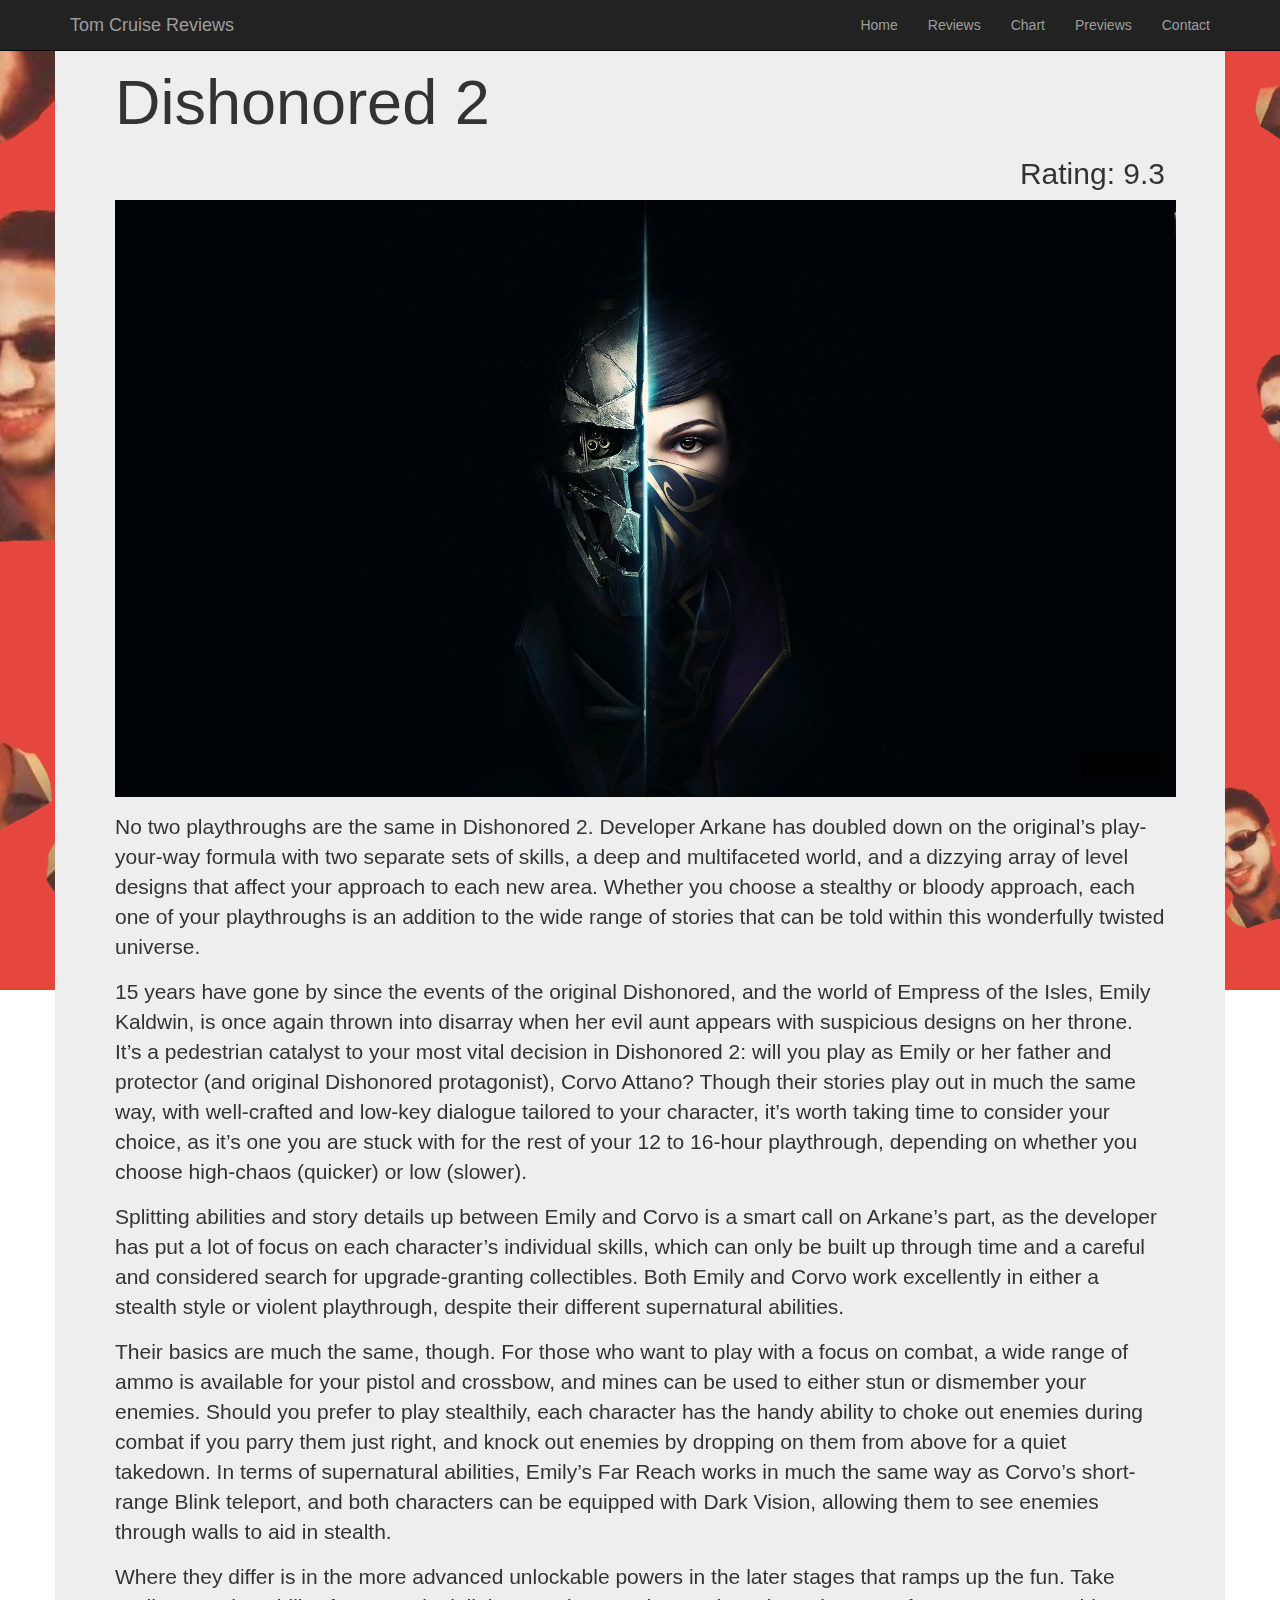
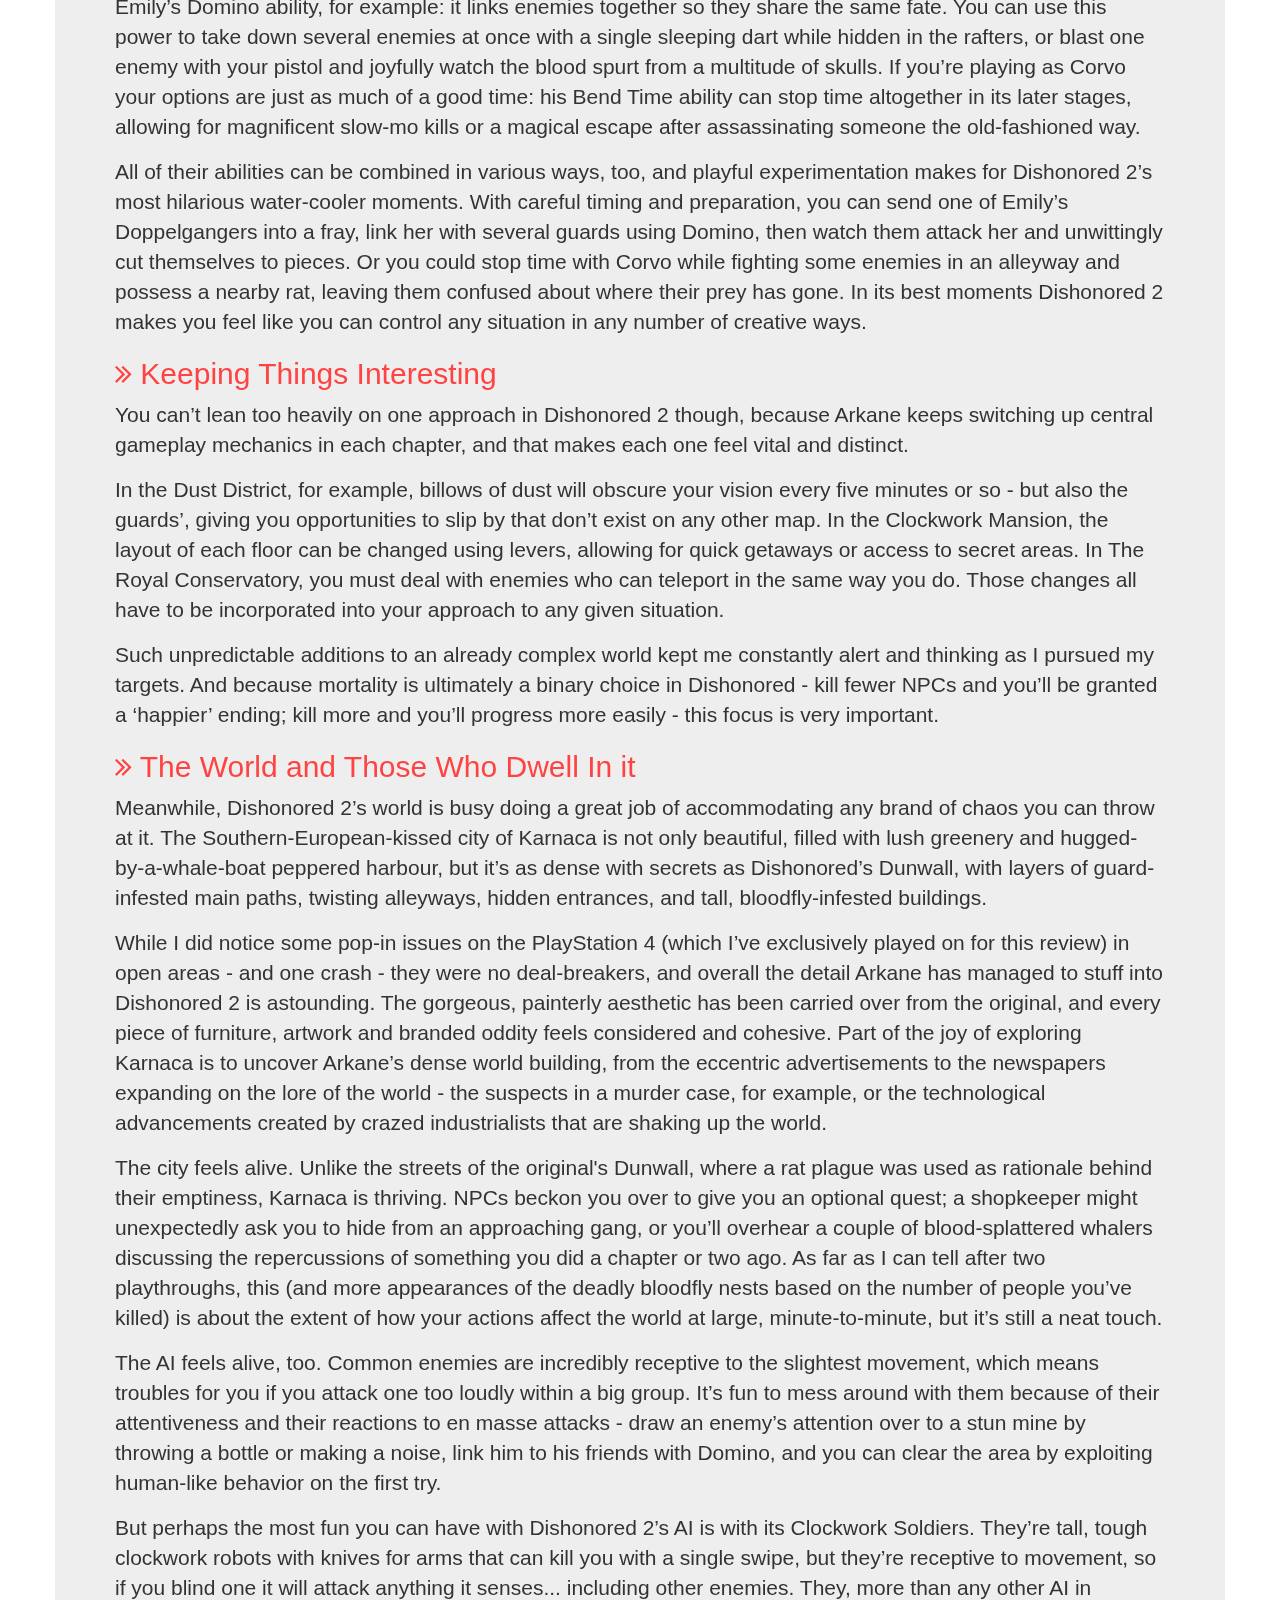
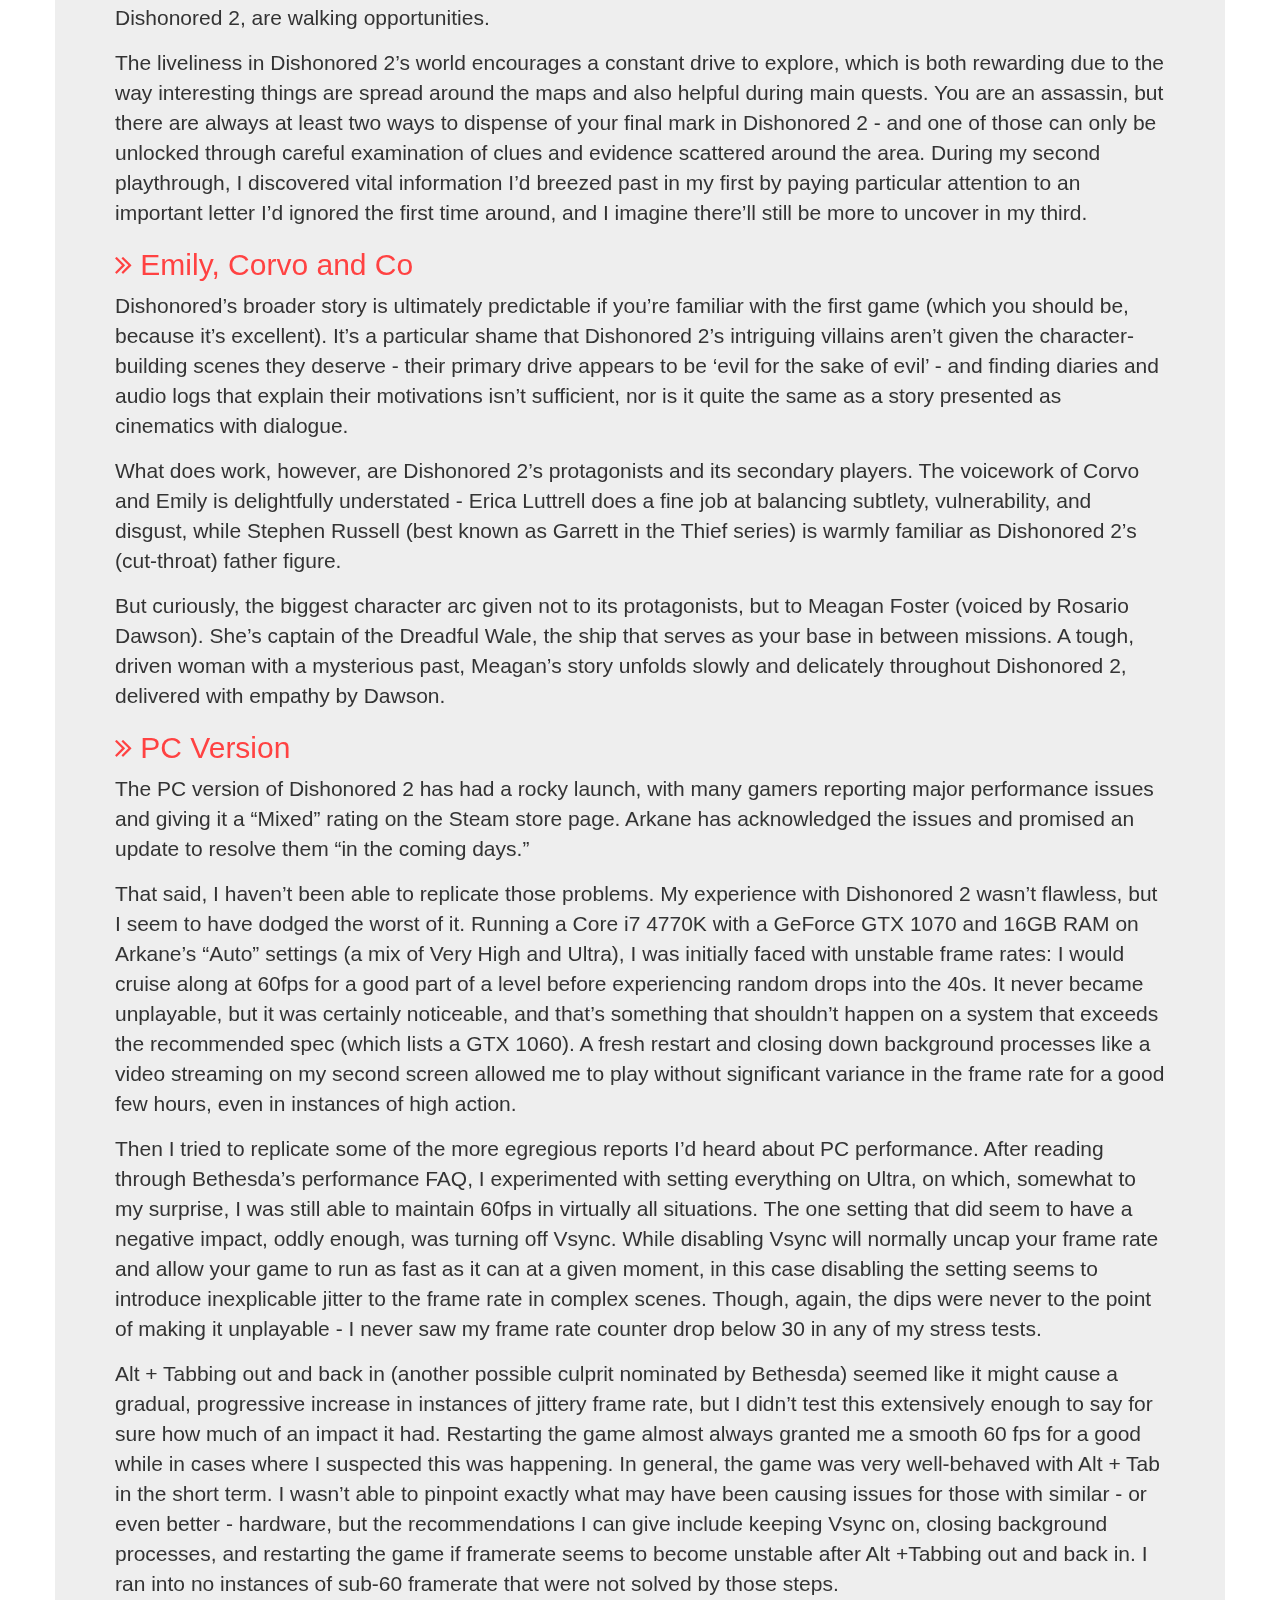
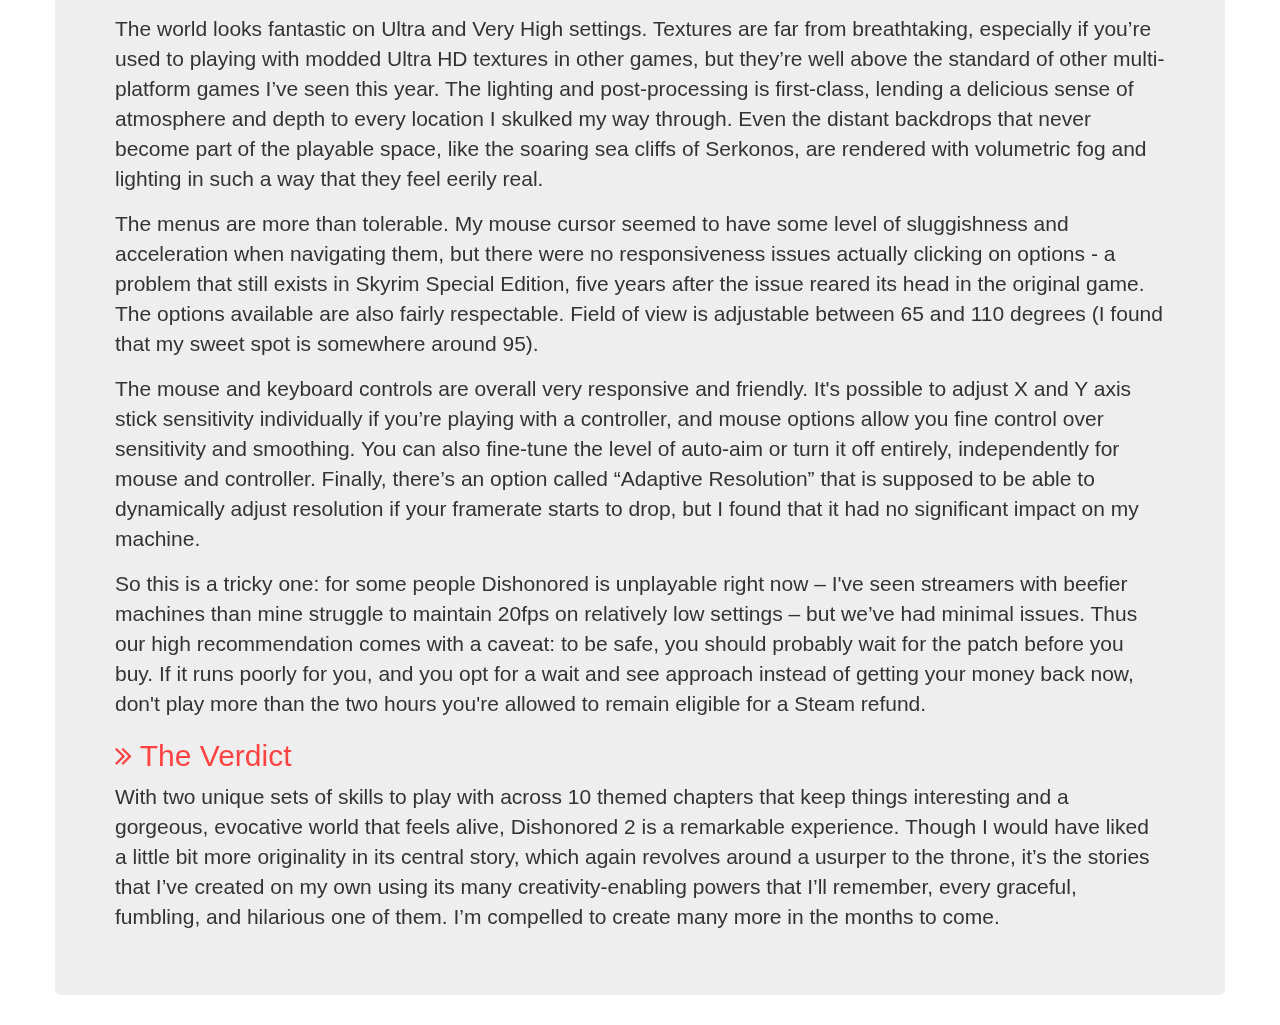
<file: article_dishonored.html>
<!DOCTYPE html>
<html>
<head>
    <title>Tom Cruise Reviews</title>
    <meta name="viewport" content="width=device-width, initial-scale=1.0" charset="UTF-8">
    <link href="css/bootstrap.min.css" rel="stylesheet" type="text/css"/>
    <!-- fontawesome -->
    <link href="css/font-awesome.min.css" rel="stylesheet" type="text/css"/>
    <!-- my stylesheet -->
    <link href="css/mystyle.css" rel="stylesheet" type="text/css"/>
</head>
<body>
       <!-- background -->
<div class="background">
    <img src="assets/BG.jpg" alt="" />
</div>
<div class="content">
<!-- navigation -->
    <div class="navbar navbar-inverse navbar-fixed-top">
        <div class="container">
            <a href="index.html" class="navbar-brand">Tom Cruise Reviews</a>
<!-- collapsable menu trigger -->
        <button class="navbar-toggle" data-toggle="collapse" data-target=".navHeaderCollapse">
            <span class="icon-bar"></span>
            <span class="icon-bar"></span>
            <span class="icon-bar"></span>
        </button>
            <div class="collapse navbar-collapse navHeaderCollapse">
                <ul class="nav navbar-nav navbar-right">
                    
                    <li><a href="index.html">Home</a></li>
                    <li><a href="rev.html">Reviews</a></li>
                    <li><a href="chart.html">Chart</a></li>
                    <li><a href="preview.html">Previews</a></li>
                    <li><a href="#contact" data-toggle="modal">Contact</a></li>
                </ul>
            </div> 
        </div>
    </div>
<!-- jumbotron -->
    <div class="container">
        <div class="row">
                    <div class="col-lg-12">
                <h2 class="page-header">Template</h2>
            </div>
        <div class="jumbotron">
            <h1>Dishonored 2</h1>
            <h2 class="rating">Rating: 9.3</h2>
            <img src="assets/dishonored.jpg"  class="ArticleImg" width="101%">
            <p>No two playthroughs are the same in Dishonored 2. Developer Arkane has doubled down on the original’s play-your-way formula with two separate sets of skills, a deep and multifaceted world, and a dizzying array of level designs that affect your approach to each new area. Whether you choose a stealthy or bloody approach, each one of your playthroughs is an addition to the wide range of stories that can be told within this wonderfully twisted universe.</p>
            <p>15 years have gone by since the events of the original Dishonored, and the world of Empress of the Isles, Emily Kaldwin, is once again thrown into disarray when her evil aunt appears with suspicious designs on her throne. It’s a pedestrian catalyst to your most vital decision in Dishonored 2: will you play as Emily or her father and protector (and original Dishonored protagonist), Corvo Attano? Though their stories play out in much the same way, with well-crafted and low-key dialogue tailored to your character, it’s worth taking time to consider your choice, as it’s one you are stuck with for the rest of your 12 to 16-hour playthrough, depending on whether you choose high-chaos (quicker) or low (slower).</p>
            <p>Splitting abilities and story details up between Emily and Corvo is a smart call on Arkane’s part, as the developer has put a lot of focus on each character’s individual skills, which can only be built up through time and a careful and considered search for upgrade-granting collectibles. Both Emily and Corvo work excellently in either a stealth style or violent playthrough, despite their different supernatural abilities.</p>
            <p>Their basics are much the same, though. For those who want to play with a focus on combat, a wide range of ammo is available for your pistol and crossbow, and mines can be used to either stun or dismember your enemies. Should you prefer to play stealthily, each character has the handy ability to choke out enemies during combat if you parry them just right, and knock out enemies by dropping on them from above for a quiet takedown. In terms of supernatural abilities, Emily’s Far Reach works in much the same way as Corvo’s short-range Blink teleport, and both characters can be equipped with Dark Vision, allowing them to see enemies through walls to aid in stealth.</p>
            <p>Where they differ is in the more advanced unlockable powers in the later stages that ramps up the fun. Take Emily’s Domino ability, for example: it links enemies together so they share the same fate. You can use this power to take down several enemies at once with a single sleeping dart while hidden in the rafters, or blast one enemy with your pistol and joyfully watch the blood spurt from a multitude of skulls. If you’re playing as Corvo your options are just as much of a good time: his Bend Time ability can stop time altogether in its later stages, allowing for magnificent slow-mo kills or a magical escape after assassinating someone the old-fashioned way.</p>
            <p>All of their abilities can be combined in various ways, too, and playful experimentation makes for Dishonored 2’s most hilarious water-cooler moments. With careful timing and preparation, you can send one of Emily’s Doppelgangers into a fray, link her with several guards using Domino, then watch them attack her and unwittingly cut themselves to pieces. Or you could stop time with Corvo while fighting some enemies in an alleyway and possess a nearby rat, leaving them confused about where their prey has gone. In its best moments Dishonored 2 makes you feel like you can control any situation in any number of creative ways.</p>
            <h2 class="sub"><i class="fa fa-angle-double-right" aria-hidden="true"></i> Keeping Things Interesting</h2>
            <p>You can’t lean too heavily on one approach in Dishonored 2 though, because Arkane keeps switching up central gameplay mechanics in each chapter, and that makes each one feel vital and distinct.</p>
            <p>In the Dust District, for example, billows of dust will obscure your vision every five minutes or so - but also the guards’, giving you opportunities to slip by that don’t exist on any other map. In the Clockwork Mansion, the layout of each floor can be changed using levers, allowing for quick getaways or access to secret areas. In The Royal Conservatory, you must deal with enemies who can teleport in the same way you do. Those changes all have to be incorporated into your approach to any given situation.</p>
            <p>Such unpredictable additions to an already complex world kept me constantly alert and thinking as I pursued my targets. And because mortality is ultimately a binary choice in Dishonored - kill fewer NPCs and you’ll be granted a ‘happier’ ending; kill more and you’ll progress more easily - this focus is very important.</p>
            <h2 class="sub"><i class="fa fa-angle-double-right" aria-hidden="true"></i> The World and Those Who Dwell In it</h2>
            <p>Meanwhile, Dishonored 2’s world is busy doing a great job of accommodating any brand of chaos you can throw at it. The Southern-European-kissed city of Karnaca is not only beautiful, filled with lush greenery and hugged-by-a-whale-boat peppered harbour, but it’s as dense with secrets as Dishonored’s Dunwall, with layers of guard-infested main paths, twisting alleyways, hidden entrances, and tall, bloodfly-infested buildings.</p>
            <p>While I did notice some pop-in issues on the PlayStation 4 (which I’ve exclusively played on for this review) in open areas - and one crash - they were no deal-breakers, and overall the detail Arkane has managed to stuff into Dishonored 2 is astounding. The gorgeous, painterly aesthetic has been carried over from the original, and every piece of furniture, artwork and branded oddity feels considered and cohesive. Part of the joy of exploring Karnaca is to uncover Arkane’s dense world building, from the eccentric advertisements to the newspapers expanding on the lore of the world - the suspects in a murder case, for example, or the technological advancements created by crazed industrialists that are shaking up the world.</p>
            <p>The city feels alive. Unlike the streets of the original's Dunwall, where a rat plague was used as rationale behind their emptiness, Karnaca is thriving. NPCs beckon you over to give you an optional quest; a shopkeeper might unexpectedly ask you to hide from an approaching gang, or you’ll overhear a couple of blood-splattered whalers discussing the repercussions of something you did a chapter or two ago. As far as I can tell after two playthroughs, this (and more appearances of the deadly bloodfly nests based on the number of people you’ve killed) is about the extent of how your actions affect the world at large, minute-to-minute, but it’s still a neat touch.</p>
            <p>The AI feels alive, too. Common enemies are incredibly receptive to the slightest movement, which means troubles for you if you attack one too loudly within a big group. It’s fun to mess around with them because of their attentiveness and their reactions to en masse attacks - draw an enemy’s attention over to a stun mine by throwing a bottle or making a noise, link him to his friends with Domino, and you can clear the area by exploiting human-like behavior on the first try.</p>
            <p>But perhaps the most fun you can have with Dishonored 2’s AI is with its Clockwork Soldiers. They’re tall, tough clockwork robots with knives for arms that can kill you with a single swipe, but they’re receptive to movement, so if you blind one it will attack anything it senses... including other enemies. They, more than any other AI in Dishonored 2, are walking opportunities.</p>
            <p>The liveliness in Dishonored 2’s world encourages a constant drive to explore, which is both rewarding due to the way interesting things are spread around the maps and also helpful during main quests. You are an assassin, but there are always at least two ways to dispense of your final mark in Dishonored 2 - and one of those can only be unlocked through careful examination of clues and evidence scattered around the area. During my second playthrough, I discovered vital information I’d breezed past in my first by paying particular attention to an important letter I’d ignored the first time around, and I imagine there’ll still be more to uncover in my third.</p>
            <h2 class="sub"><i class="fa fa-angle-double-right" aria-hidden="true"></i> Emily, Corvo and Co</h2>
            <p>Dishonored’s broader story  is ultimately predictable if you’re familiar with the first game (which you should be, because it’s excellent). It’s a particular shame that Dishonored 2’s intriguing villains aren’t given the character-building scenes they deserve - their primary drive appears to be ‘evil for the sake of evil’ - and finding diaries and audio logs that explain their motivations isn’t sufficient, nor is it quite the same as a story presented as cinematics with dialogue.</p>
            <p>What does work, however, are Dishonored 2’s protagonists and its secondary players. The voicework of Corvo and Emily is delightfully understated - Erica Luttrell does a fine job at balancing subtlety, vulnerability, and disgust, while Stephen Russell (best known as Garrett in the Thief series) is warmly familiar as Dishonored 2’s (cut-throat) father figure.</p>
            <p>But curiously, the biggest character arc given not to its protagonists, but to Meagan Foster (voiced by Rosario Dawson). She’s captain of the Dreadful Wale, the ship that serves as your base in between missions. A tough, driven woman with a mysterious past, Meagan’s story unfolds slowly and delicately throughout Dishonored 2, delivered with empathy by Dawson.</p>
            <h2 class="sub"><i class="fa fa-angle-double-right" aria-hidden="true"></i> PC Version</h2>
            <p>The PC version of Dishonored 2 has had a rocky launch, with many gamers reporting major performance issues and giving it a “Mixed” rating on the Steam store page. Arkane has acknowledged the issues and promised an update to resolve them “in the coming days.”</p>
            <p>That said, I haven’t been able to replicate those problems. My experience with Dishonored 2 wasn’t flawless, but I seem to have dodged the worst of it. Running a Core i7 4770K with a GeForce GTX 1070 and 16GB RAM on Arkane’s “Auto” settings (a mix of Very High and Ultra), I was initially faced with unstable frame rates: I would cruise along at 60fps for a good part of a level before experiencing random drops into the 40s. It never became unplayable, but it was certainly noticeable, and that’s something that shouldn’t happen on a system that exceeds the recommended spec (which lists a GTX 1060). A fresh restart and closing down background processes like a video streaming on my second screen allowed me to play without significant variance in the frame rate for a good few hours, even in instances of high action.</p>
            <p>Then I tried to replicate some of the more egregious reports I’d heard about PC performance. After reading through Bethesda’s performance FAQ, I experimented with setting everything on Ultra, on which, somewhat to my surprise, I was still able to maintain 60fps in virtually all situations. The one setting that did seem to have a negative impact, oddly enough, was turning off Vsync. While disabling Vsync will normally uncap your frame rate and allow your game to run as fast as it can at a given moment, in this case disabling the setting seems to introduce inexplicable jitter to the frame rate in complex scenes. Though, again, the dips were never to the point of making it unplayable - I never saw my frame rate counter drop below 30 in any of my stress tests.</p>
            <p>Alt + Tabbing out and back in (another possible culprit nominated by Bethesda) seemed like it might cause a gradual, progressive increase in instances of jittery frame rate, but I didn’t test this extensively enough to say for sure how much of an impact it had. Restarting the game almost always granted me a smooth 60 fps for a good while in cases where I suspected this was happening. In general, the game was very well-behaved with Alt + Tab in the short term. I wasn’t able to pinpoint exactly what may have been causing issues for those with similar - or even better - hardware, but the recommendations I can give include keeping Vsync on, closing background processes, and restarting the game if framerate seems to become unstable after Alt +Tabbing out and back in. I ran into no instances of sub-60 framerate that were not solved by those steps.</p>
            <p>The world looks fantastic on Ultra and Very High settings. Textures are far from breathtaking, especially if you’re used to playing with modded Ultra HD textures in other games, but they’re well above the standard of other multi-platform games I’ve seen this year. The lighting and post-processing is first-class, lending a delicious sense of atmosphere and depth to every location I skulked my way through. Even the distant backdrops that never become part of the playable space, like the soaring sea cliffs of Serkonos, are rendered with volumetric fog and lighting in such a way that they feel eerily real.</p>
            <p>The menus are more than tolerable. My mouse cursor seemed to have some level of sluggishness and acceleration when navigating them, but there were no responsiveness issues actually clicking on options - a problem that still exists in Skyrim Special Edition, five years after the issue reared its head in the original game. The options available are also fairly respectable. Field of view is adjustable between 65 and 110 degrees (I found that my sweet spot is somewhere around 95).</p>
            <p>The mouse and keyboard controls are overall very responsive and friendly. It's possible to adjust X and Y axis stick sensitivity individually if you’re playing with a controller, and mouse options allow you fine control over sensitivity and smoothing. You can also fine-tune the level of auto-aim or turn it off entirely, independently for mouse and controller. Finally, there’s an option called “Adaptive Resolution” that is supposed to be able to dynamically adjust resolution if your framerate starts to drop, but I found that it had no significant impact on my machine.</p>
            <p>So this is a tricky one: for some people Dishonored is unplayable right now – I've seen streamers with beefier machines than mine struggle to maintain 20fps on relatively low settings – but we’ve had minimal issues. Thus our high recommendation comes with a caveat: to be safe, you should probably wait for the patch before you buy. If it runs poorly for you, and you opt for a wait and see approach instead of getting your money back now,  don't play more than the two hours you're allowed to remain eligible for a Steam refund.</p>
            <h2 class="sub"><i class="fa fa-angle-double-right" aria-hidden="true"></i> The Verdict</h2>
            <p>With two unique sets of skills to play with across 10 themed chapters that keep things interesting and a gorgeous, evocative world that feels alive, Dishonored 2 is a remarkable experience. Though I would have liked a little bit more originality in its central story, which again revolves around a usurper to the throne, it’s the stories that I’ve created on my own using its many creativity-enabling powers that I’ll remember, every graceful, fumbling, and hilarious one of them. I’m compelled to create many more in the months to come.</p>
            </div>
        </div>
    </div>
<!-- grid system -->
    
<!-- footer 
    <div class="navbar navbar-default navbar-static-bottom">
        <div class="container">
        <p class="navbar-text">Site built by Sam Lee</p>
            <a href="#contact" data-toggle="modal" class="navbar-btn btn btn-warning pull-right">Contact Us"</a>
        </div>
    </div> -->
    </div>
<!-- modal -->
    <div class="modal fade" id="contact" role="dialog">
        <div class="modal-dialog">
            <div class="modal-content">
                <!-- modal form starts -->
                <form class="form-horizontal">
                    <div class="modal-header"> <!-- header -->
                        <h3>Contact Us</h3>
                    </div>
                    <div class="modal-body"><!-- body -->
                        <div class="form-group"> <!-- name -->
                            <label for="contact-name" class="col-lg-2 control-label">Name</label>
                            <div class="col-lg-10">
                            <input type="text" class="form-control" id="contact-name" placeholder="Full Name">
                            </div>
                        </div>
                        <div class="form-group"> <!-- email -->
                            <label for="contact-email" class="col-lg-2 control-label">Email</label>
                            <div class="col-lg-10">
                            <input type="email" class="form-control" id="contact-email" placeholder="you@example.com">
                            </div>
                        </div>
                        <div class="form-group"> <!-- message -->
                            <label for="contact-msg" class="col-lg-2 control-label">Message</label>
                            <div class="col-lg-10">
                                <textarea class="form-control" rows="8"></textarea>
                            </div>
                        </div>
                    </div>
                    <div class="modal-footer"><!-- footer -->
                        <a class="btn btn-success" type="submit">Submit</a>
                        <a class="btn btn-default" data-dismiss="modal">Close</a>
                    </div>
                </form>
             <!-- modal form ends -->
            </div>
        </div>
    </div>

<script src="https://ajax.googleapis.com/ajax/libs/jquery/3.1.1/jquery.min.js"></script>
<script src="js/bootstrap.min.js"></script>
</body>
</html>
</file>
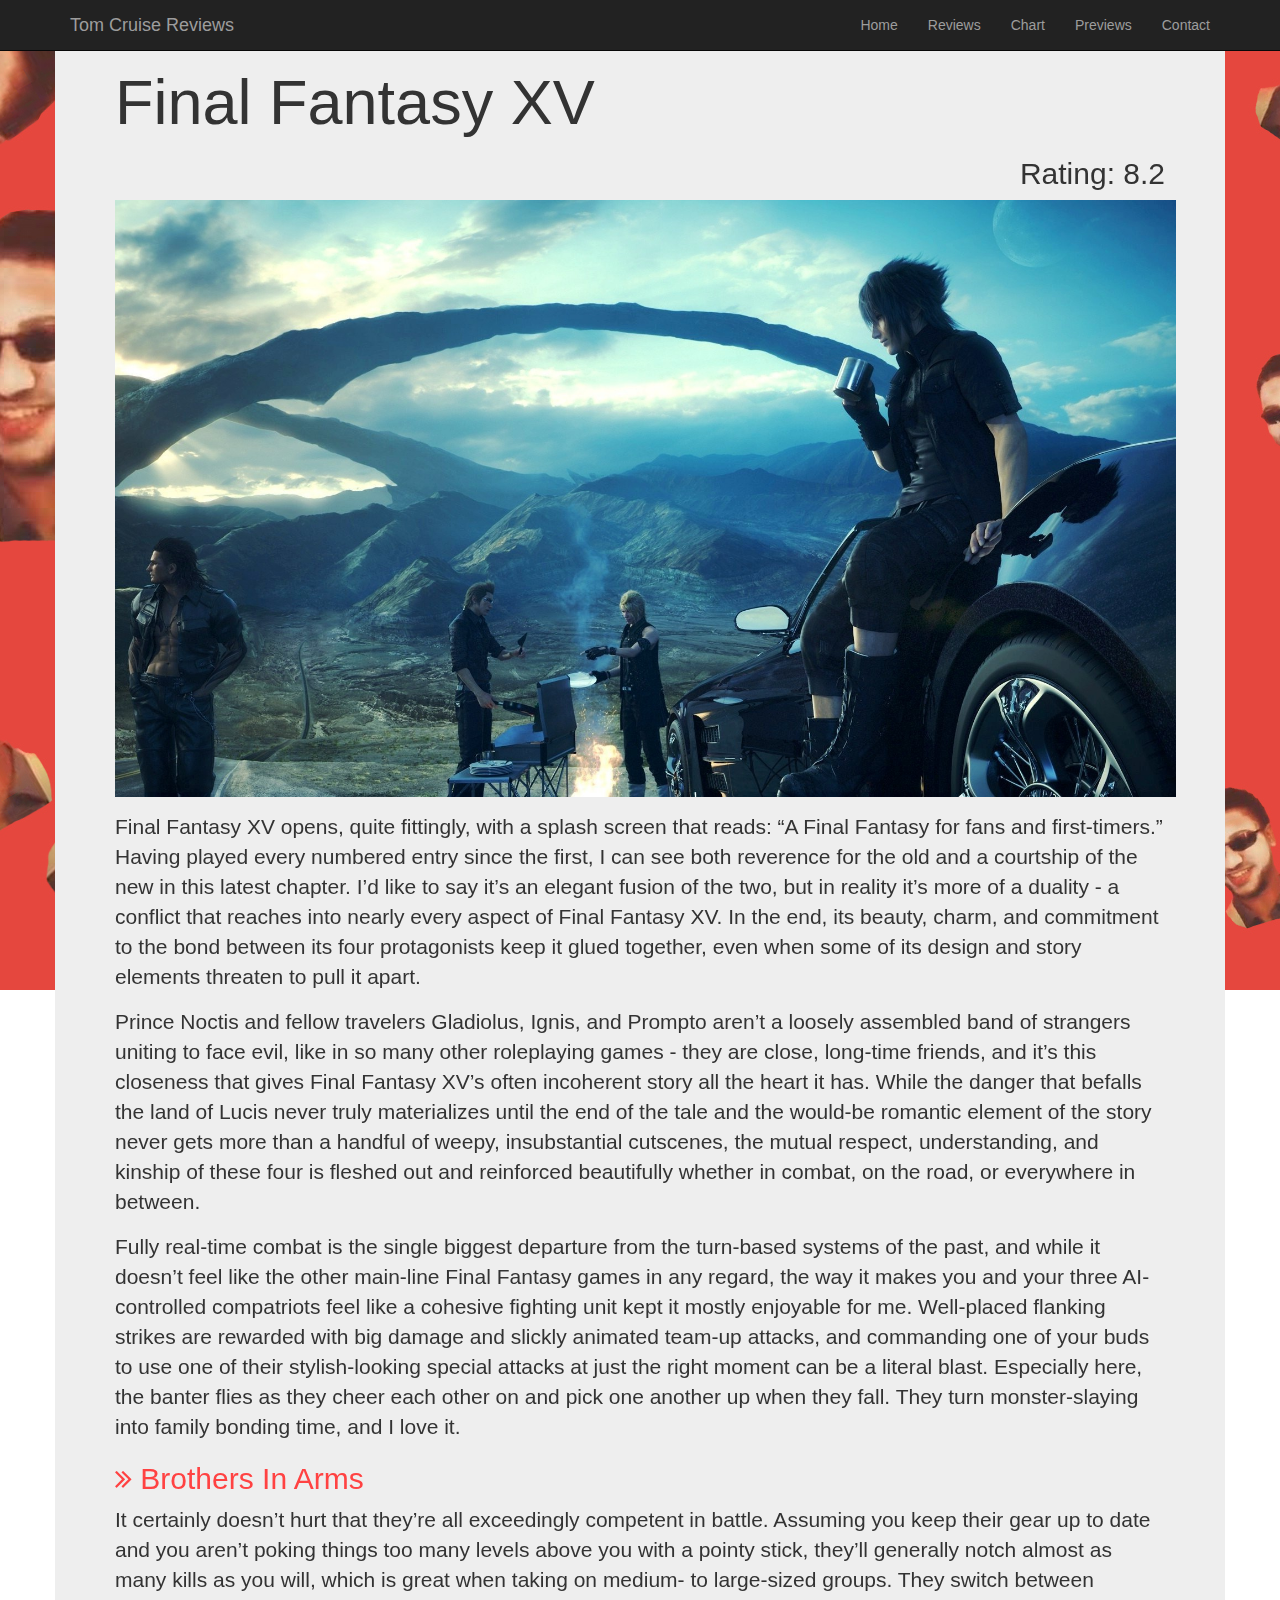
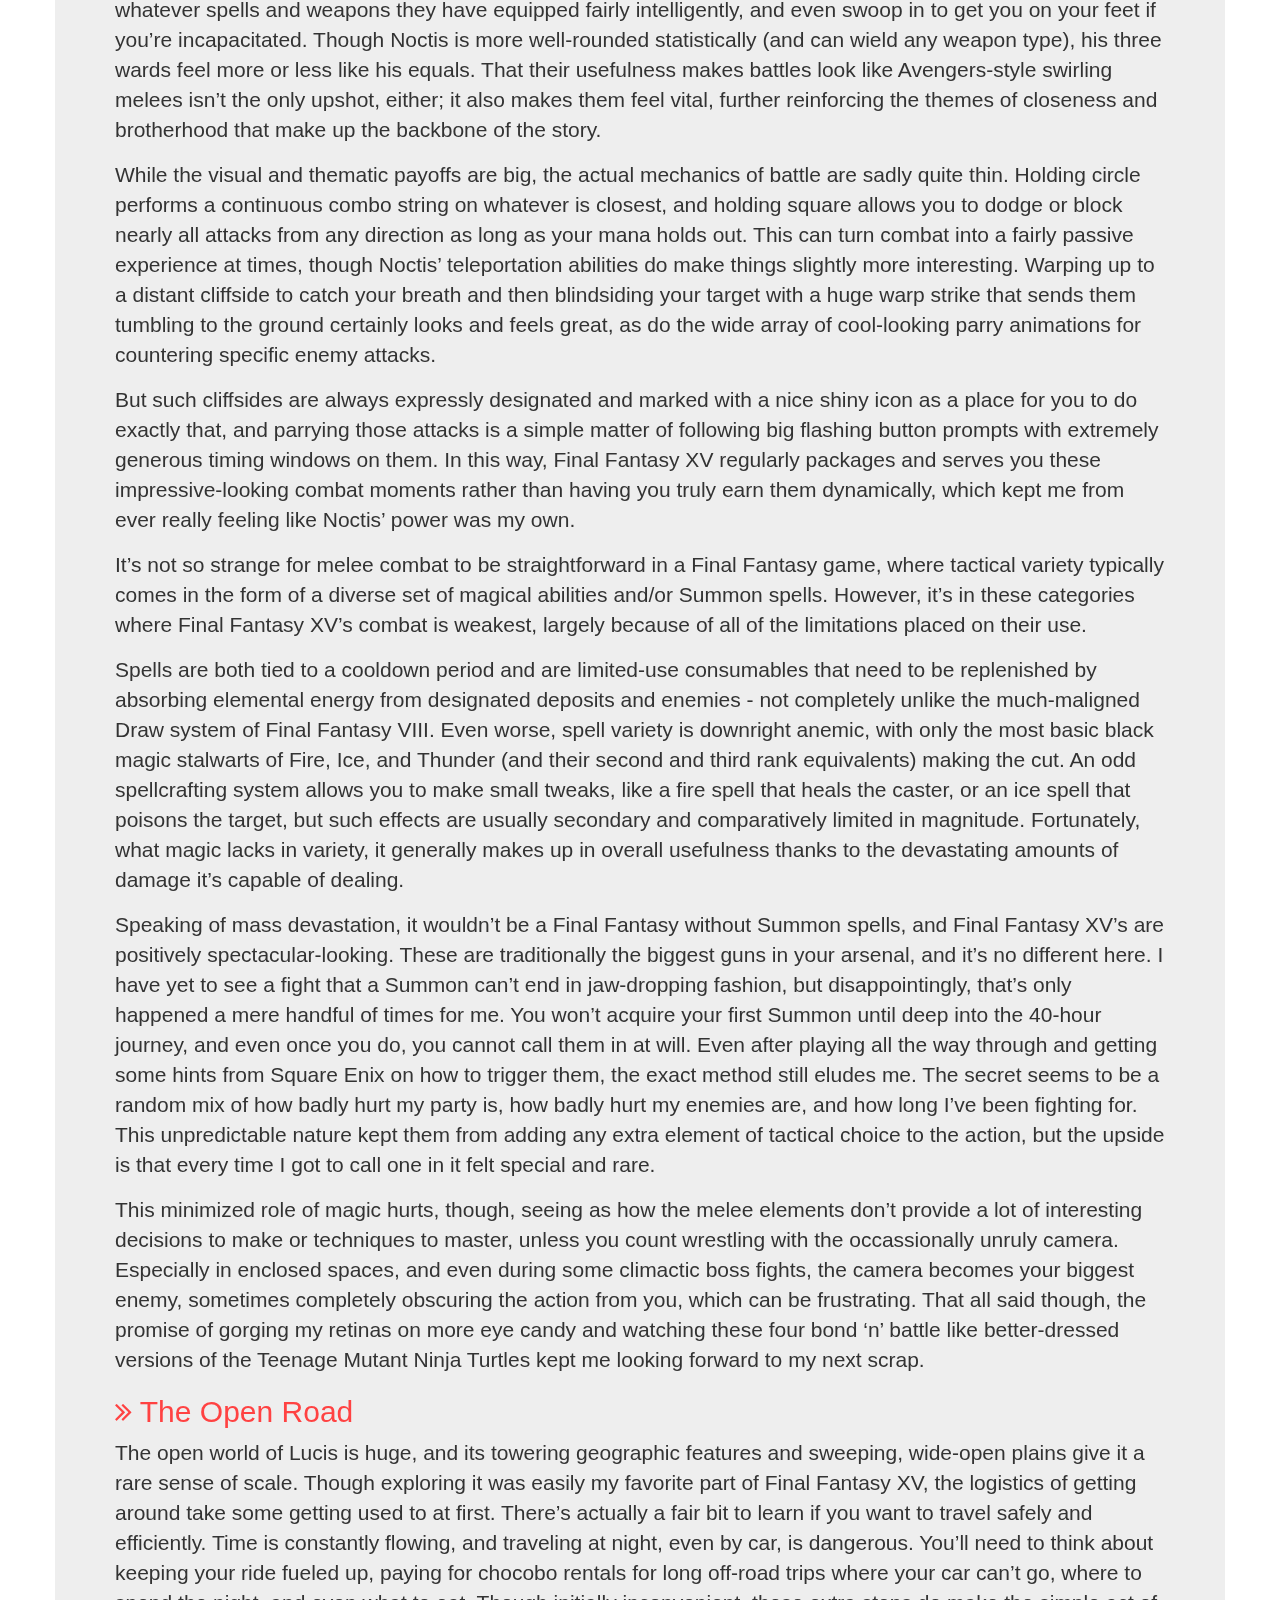
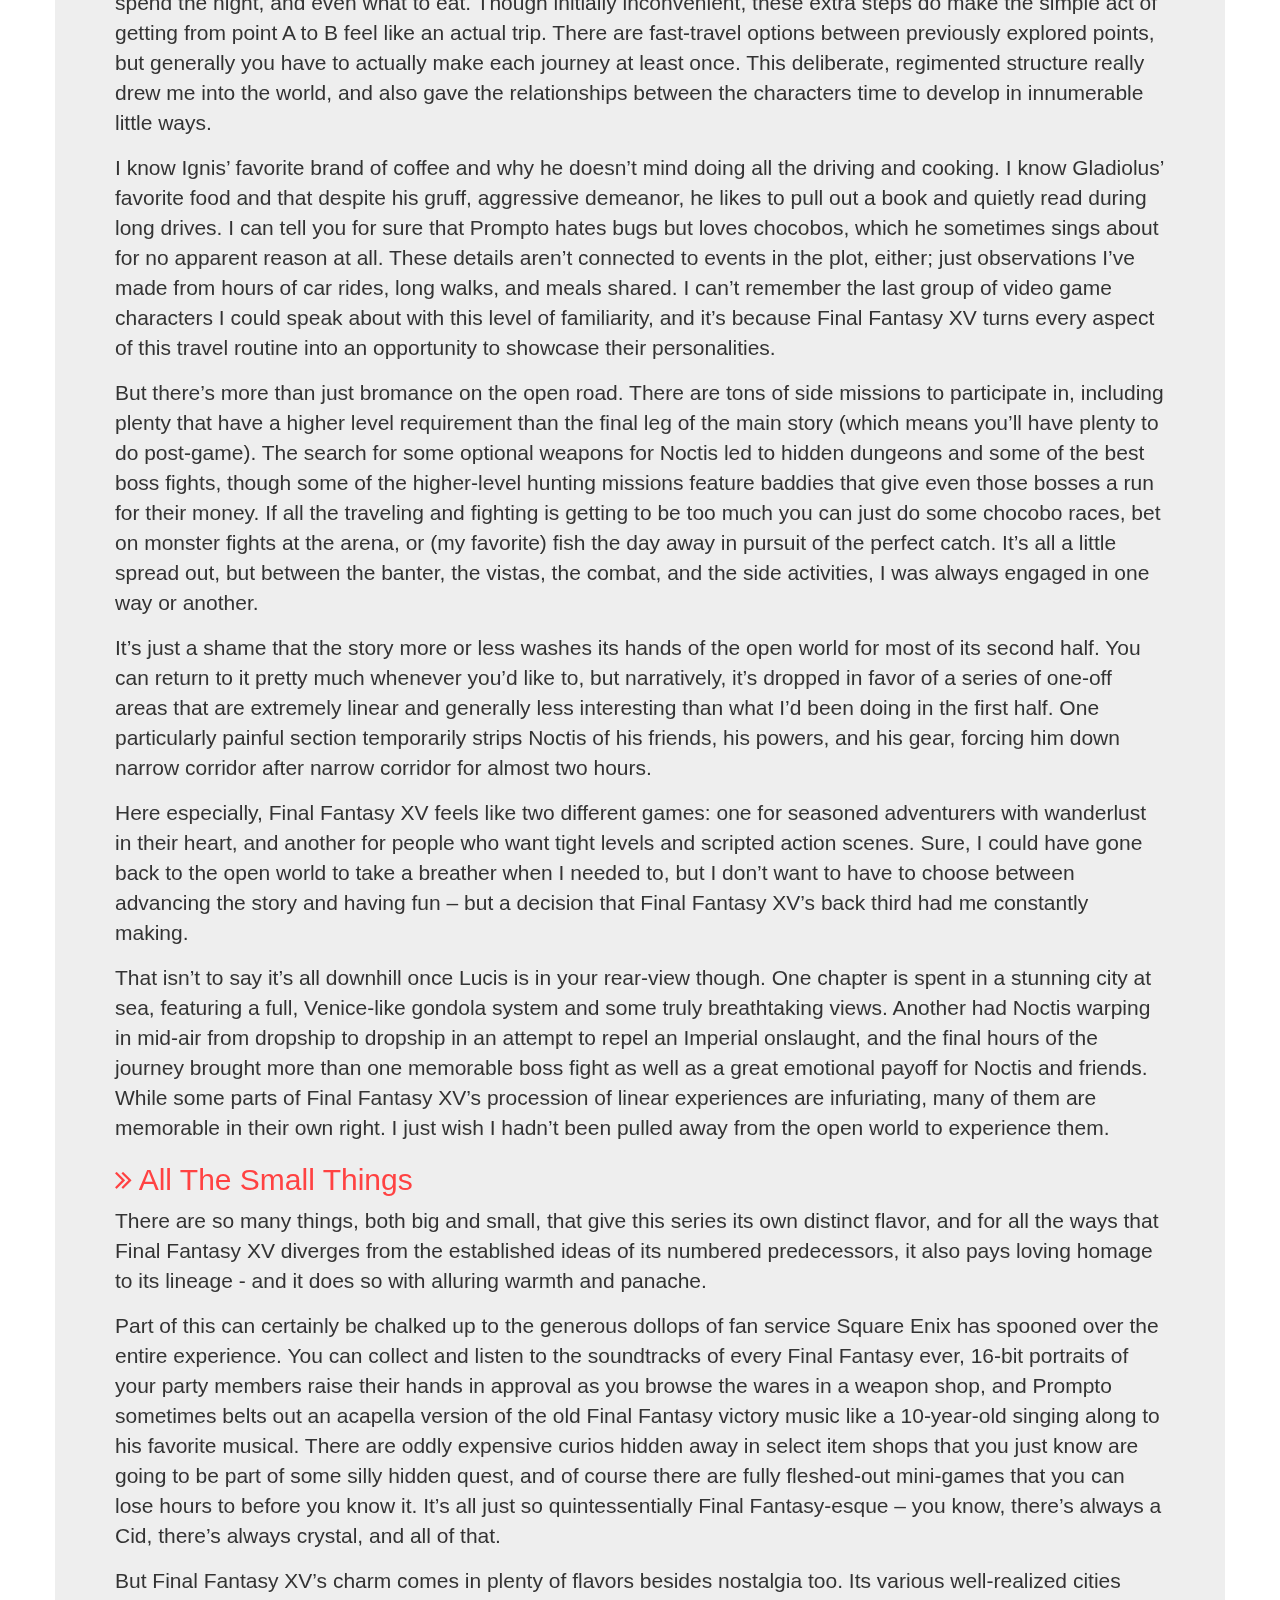
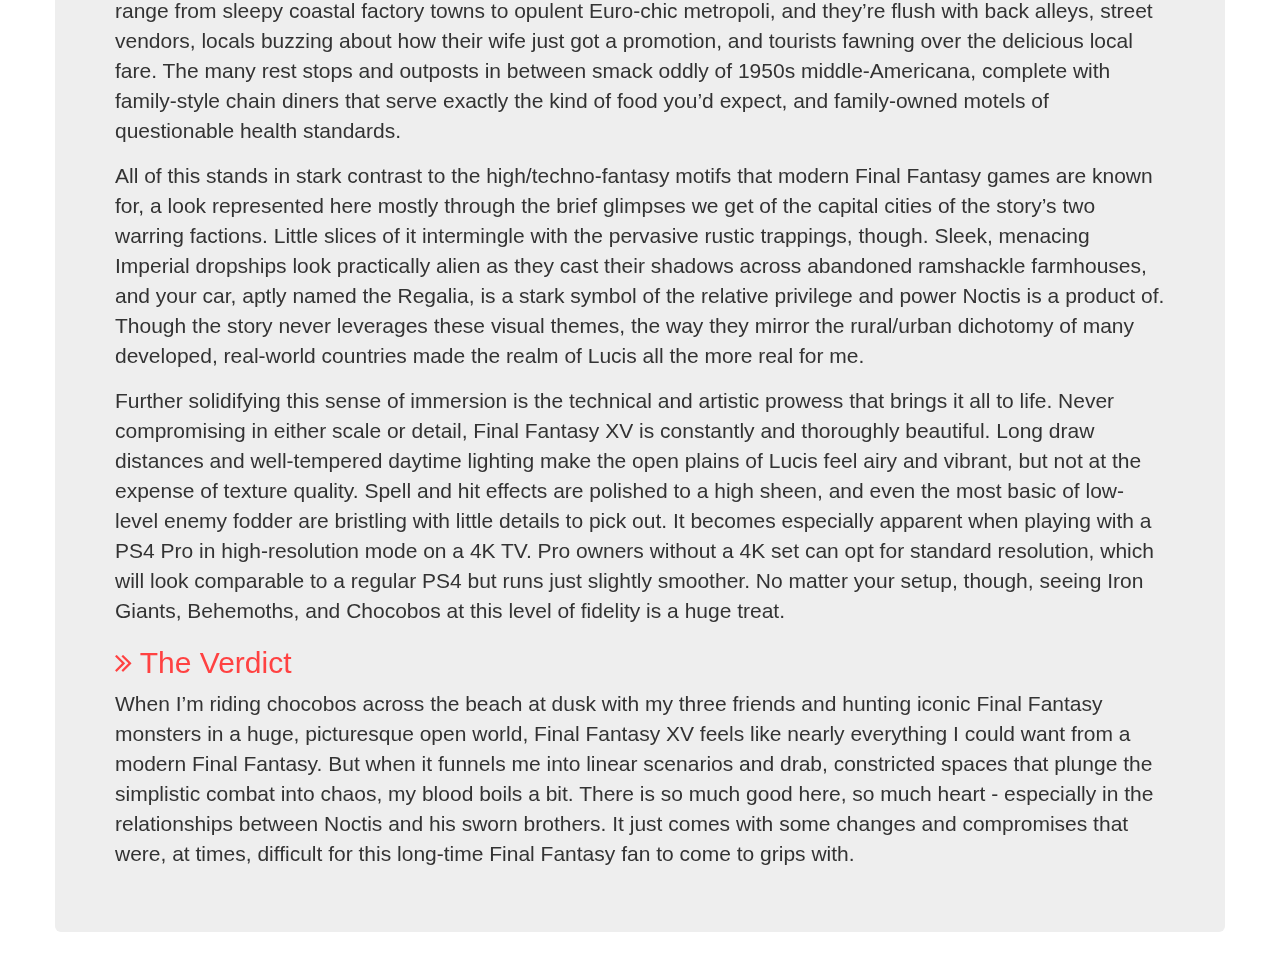
<file: article_finalfantasy.html>
<!DOCTYPE html>
<html>
<head>
    <title>Tom Cruise Reviews</title>
    <meta name="viewport" content="width=device-width, initial-scale=1.0" charset="UTF-8">
    <link href="css/bootstrap.min.css" rel="stylesheet" type="text/css"/>
    <!-- fontawesome -->
    <link href="css/font-awesome.min.css" rel="stylesheet" type="text/css"/>
    <!-- my stylesheet -->
    <link href="css/mystyle.css" rel="stylesheet" type="text/css"/>
</head>
<body>
       <!-- background -->
<div class="background">
    <img src="assets/BG.jpg" alt="" />
</div>
<div class="content">
<!-- navigation -->
    <div class="navbar navbar-inverse navbar-fixed-top">
        <div class="container">
            <a href="index.html" class="navbar-brand">Tom Cruise Reviews</a>
<!-- collapsable menu trigger -->
        <button class="navbar-toggle" data-toggle="collapse" data-target=".navHeaderCollapse">
            <span class="icon-bar"></span>
            <span class="icon-bar"></span>
            <span class="icon-bar"></span>
        </button>
            <div class="collapse navbar-collapse navHeaderCollapse">
                <ul class="nav navbar-nav navbar-right">
                    
                    <li><a href="index.html">Home</a></li>
                    <li><a href="rev.html">Reviews</a></li>
                    <li><a href="chart.html">Chart</a></li>
                    <li><a href="preview.html">Previews</a></li>
                    <li><a href="#contact" data-toggle="modal">Contact</a></li>
                </ul>
            </div> 
        </div>
    </div>
<!-- jumbotron -->
    <div class="container">
        <div class="row">
                    <div class="col-lg-12">
                <h2 class="page-header">Template</h2>
            </div>
        <div class="jumbotron">
            <h1>Final Fantasy XV</h1>
            <h2 class="rating">Rating: 8.2</h2>
            <img src="assets/ffxv.jpg"  class="ArticleImg" width="101%">
            <p>Final Fantasy XV opens, quite fittingly, with a splash screen that reads: “A Final Fantasy for fans and first-timers.” Having played every numbered entry since the first, I can see both reverence for the old and a courtship of the new in this latest chapter. I’d like to say it’s an elegant fusion of the two, but in reality it’s more of a duality - a conflict that reaches into nearly every aspect of Final Fantasy XV. In the end, its beauty, charm, and commitment to the bond between its four protagonists keep it glued together, even when some of its design and story elements threaten to pull it apart.</p>
            <p>Prince Noctis and fellow travelers Gladiolus, Ignis, and Prompto aren’t a loosely assembled band of strangers uniting to face evil, like in so many other roleplaying games - they are close, long-time friends, and it’s this closeness that gives Final Fantasy XV’s often incoherent story all the heart it has. While the danger that befalls the land of Lucis never truly materializes until the end of the tale and the would-be romantic element of the story never gets more than a handful of weepy, insubstantial cutscenes, the mutual respect, understanding, and kinship of these four is fleshed out and reinforced beautifully whether in combat, on the road, or everywhere in between.</p>
            <p>Fully real-time combat is the single biggest departure from the turn-based systems of the past, and while it doesn’t feel like the other main-line Final Fantasy games in any regard, the way it makes you and your three AI-controlled compatriots feel like a cohesive fighting unit kept it mostly enjoyable for me. Well-placed flanking strikes are rewarded with big damage and slickly animated team-up attacks, and commanding one of your buds to use one of their stylish-looking special attacks at just the right moment can be a literal blast. Especially here, the banter flies as they cheer each other on and pick one another up when they fall. They turn monster-slaying into family bonding time, and I love it.</p>
            <h2 class="sub"><i class="fa fa-angle-double-right" aria-hidden="true"></i> Brothers In Arms</h2>
            <p>It certainly doesn’t hurt that they’re all exceedingly competent in battle. Assuming you keep their gear up to date and you aren’t poking things too many levels above you with a pointy stick, they’ll generally notch almost as many kills as you will, which is great when taking on medium- to large-sized groups. They switch between whatever spells and weapons they have equipped fairly intelligently, and even swoop in to get you on your feet if you’re incapacitated. Though Noctis is more well-rounded statistically (and can wield any weapon type), his three wards feel more or less like his equals. That their usefulness makes battles look like Avengers-style swirling melees isn’t the only upshot, either; it also makes them feel vital, further reinforcing the themes of closeness and brotherhood that make up the backbone of the story.</p>
            <p>While the visual and thematic payoffs are big, the actual mechanics of battle are sadly quite thin. Holding circle performs a continuous combo string on whatever is closest, and holding square allows you to dodge or block nearly all attacks from any direction as long as your mana holds out. This can turn combat into a fairly passive experience at times, though Noctis’ teleportation abilities do make things slightly more interesting. Warping up to a distant cliffside to catch your breath and then blindsiding your target with a huge warp strike that sends them tumbling to the ground certainly looks and feels great, as do the wide array of cool-looking parry animations for countering specific enemy attacks.</p>
            <p>But such cliffsides are always expressly designated and marked with a nice shiny icon as a place for you to do exactly that, and parrying those attacks is a simple matter of following big flashing button prompts with extremely generous timing windows on them. In this way, Final Fantasy XV regularly packages and serves you these impressive-looking combat moments rather than having you truly earn them dynamically, which kept me from ever really feeling like Noctis’ power was my own.</p>
            <p>It’s not so strange for melee combat to be straightforward in a Final Fantasy game, where tactical variety typically comes in the form of a diverse set of magical abilities and/or Summon spells. However, it’s in these categories where Final Fantasy XV’s combat is weakest, largely because of all of the limitations placed on their use.</p>
            <p>Spells are both tied to a cooldown period and are limited-use consumables that need to be replenished by absorbing elemental energy from designated deposits and enemies - not completely unlike the much-maligned Draw system of Final Fantasy VIII. Even worse, spell variety is downright anemic, with only the most basic black magic stalwarts of Fire, Ice, and Thunder (and their second and third rank equivalents) making the cut. An odd spellcrafting system allows you to make small tweaks, like a fire spell that heals the caster, or an ice spell that poisons the target, but such effects are usually secondary and comparatively limited in magnitude. Fortunately, what magic lacks in variety, it generally makes up in overall usefulness thanks to the devastating amounts of damage it’s capable of dealing.</p>
            <p>Speaking of mass devastation, it wouldn’t be a Final Fantasy without Summon spells, and Final Fantasy XV’s are positively spectacular-looking. These are traditionally the biggest guns in your arsenal, and it’s no different here. I have yet to see a fight that a Summon can’t end in jaw-dropping fashion, but disappointingly, that’s only happened a mere handful of times for me. You won’t acquire your first Summon until deep into the 40-hour journey, and even once you do, you cannot call them in at will. Even after playing all the way through and getting some hints from Square Enix on how to trigger them, the exact method still eludes me. The secret seems to be a random mix of how badly hurt my party is, how badly hurt my enemies are, and how long I’ve been fighting for. This unpredictable nature kept them from adding any extra element of tactical choice to the action, but the upside is that every time I got to call one in it felt special and rare.</p>
            <p>This minimized role of magic hurts, though, seeing as how the melee elements don’t provide a lot of interesting decisions to make or techniques to master, unless you count wrestling with the occassionally unruly camera. Especially in enclosed spaces, and even during some climactic boss fights, the camera becomes your biggest enemy, sometimes completely obscuring the action from you, which can be frustrating. That all said though, the promise of gorging my retinas on more eye candy and watching these four bond ‘n’ battle like better-dressed versions of the Teenage Mutant Ninja Turtles kept me looking forward to my next scrap.</p>
            <h2 class="sub"><i class="fa fa-angle-double-right" aria-hidden="true"></i> The Open Road</h2>
            <p>The open world of Lucis is huge, and its towering geographic features and sweeping, wide-open plains give it a rare sense of scale. Though exploring it was easily my favorite part of Final Fantasy XV, the logistics of getting around take some getting used to at first. There’s actually a fair bit to learn if you want to travel safely and efficiently. Time is constantly flowing, and traveling at night, even by car, is dangerous. You’ll need to think about keeping your ride fueled up, paying for chocobo rentals for long off-road trips where your car can’t go, where to spend the night, and even what to eat. Though initially inconvenient, these extra steps do make the simple act of getting from point A to B feel like an actual trip. There are fast-travel options between previously explored points, but generally you have to actually make each journey at least once. This deliberate, regimented structure really drew me into the world, and also gave the relationships between the characters time to develop in innumerable little ways.</p>
            <p>I know Ignis’ favorite brand of coffee and why he doesn’t mind doing all the driving and cooking. I know Gladiolus’ favorite food and that despite his gruff, aggressive demeanor, he likes to pull out a book and quietly read during long drives. I can tell you for sure that Prompto hates bugs but loves chocobos, which he sometimes sings about for no apparent reason at all. These details aren’t connected to events in the plot, either; just observations I’ve made from hours of car rides, long walks, and meals shared. I can’t remember the last group of video game characters I could speak about with this level of familiarity, and it’s because Final Fantasy XV turns every aspect of this travel routine into an opportunity to showcase their personalities.</p>
            <p>But there’s more than just bromance on the open road. There are tons of side missions to participate in, including plenty that have a higher level requirement than the final leg of the main story (which means you’ll have plenty to do post-game). The search for some optional weapons for Noctis led to hidden dungeons and some of the best boss fights, though some of the higher-level hunting missions feature baddies that give even those bosses a run for their money. If all the traveling and fighting is getting to be too much you can just do some chocobo races, bet on monster fights at the arena, or (my favorite) fish the day away in pursuit of the perfect catch. It’s all a little spread out, but between the banter, the vistas, the combat, and the side activities, I was always engaged in one way or another.</p>
            <p>It’s just a shame that the story more or less washes its hands of the open world for most of its second half. You can return to it pretty much whenever you’d like to, but narratively, it’s dropped in favor of a series of one-off areas that are extremely linear and generally less interesting than what I’d been doing in the first half. One particularly painful section temporarily strips Noctis of his friends, his powers, and his gear, forcing him down narrow corridor after narrow corridor for almost two hours.</p>
            <p>Here especially, Final Fantasy XV feels like two different games: one for seasoned adventurers with wanderlust in their heart, and another for people who want tight levels and scripted action scenes. Sure, I could have gone back to the open world to take a breather when I needed to, but I don’t want to have to choose between advancing the story and having fun – but a decision that Final Fantasy XV’s back third had me constantly making.</p>
            <p>That isn’t to say it’s all downhill once Lucis is in your rear-view though. One chapter is spent in a stunning city at sea, featuring a full, Venice-like gondola system and some truly breathtaking views. Another had Noctis warping in mid-air from dropship to dropship in an attempt to repel an Imperial onslaught, and the final hours of the journey brought more than one memorable boss fight as well as a great emotional payoff for Noctis and friends. While some parts of Final Fantasy XV’s procession of linear experiences are infuriating, many of them are memorable in their own right. I just wish I hadn’t been pulled away from the open world to experience them.</p>
            <h2 class="sub"><i class="fa fa-angle-double-right" aria-hidden="true"></i> All The Small Things</h2>
            <p>There are so many things, both big and small, that give this series its own distinct flavor, and for all the ways that Final Fantasy XV diverges from the established ideas of its numbered predecessors, it also pays loving homage to its lineage - and it does so with alluring warmth and panache.</p>
            <p>Part of this can certainly be chalked up to the generous dollops of fan service Square Enix has spooned over the entire experience. You can collect and listen to the soundtracks of every Final Fantasy ever, 16-bit portraits of your party members raise their hands in approval as you browse the wares in a weapon shop, and Prompto sometimes belts out an acapella version of the old Final Fantasy victory music like a 10-year-old singing along to his favorite musical. There are oddly expensive curios hidden away in select item shops that you just know are going to be part of some silly hidden quest, and of course there are fully fleshed-out mini-games that you can lose hours to before you know it. It’s all just so quintessentially Final Fantasy-esque – you know, there’s always a Cid, there’s always crystal, and all of that.</p>
            <p>But Final Fantasy XV’s charm comes in plenty of flavors besides nostalgia too. Its various well-realized cities range from sleepy coastal factory towns to opulent Euro-chic metropoli, and they’re flush with back alleys, street vendors, locals buzzing about how their wife just got a promotion, and tourists fawning over the delicious local fare. The many rest stops and outposts in between smack oddly of 1950s middle-Americana, complete with family-style chain diners that serve exactly the kind of food you’d expect, and family-owned motels of questionable health standards.</p>
            <p>All of this stands in stark contrast to the high/techno-fantasy motifs that modern Final Fantasy games are known for, a look represented here mostly through the brief glimpses we get of the capital cities of the story’s two warring factions. Little slices of it intermingle with the pervasive rustic trappings, though. Sleek, menacing Imperial dropships look practically alien as they cast their shadows across abandoned ramshackle farmhouses, and your car, aptly named the Regalia, is a stark symbol of the relative privilege and power Noctis is a product of. Though the story never leverages these visual themes, the way they mirror the rural/urban dichotomy of many developed, real-world countries made the realm of Lucis all the more real for me.</p>
            <p>Further solidifying this sense of immersion is the technical and artistic prowess that brings it all to life. Never compromising in either scale or detail, Final Fantasy XV is constantly and thoroughly beautiful. Long draw distances and well-tempered daytime lighting make the open plains of Lucis feel airy and vibrant, but not at the expense of texture quality. Spell and hit effects are polished to a high sheen, and even the most basic of low-level enemy fodder are bristling with little details to pick out. It becomes especially apparent when playing with a PS4 Pro in high-resolution mode on a 4K TV. Pro owners without a 4K set can opt for standard resolution, which will look comparable to a regular PS4 but runs just slightly smoother. No matter your setup, though, seeing Iron Giants, Behemoths, and Chocobos at this level of fidelity is a huge treat.</p>
            <h2 class="sub"><i class="fa fa-angle-double-right" aria-hidden="true"></i> The Verdict</h2>
            <p>When I’m riding chocobos across the beach at dusk with my three friends and hunting iconic Final Fantasy monsters in a huge, picturesque open world, Final Fantasy XV feels like nearly everything I could want from a modern Final Fantasy. But when it funnels me into linear scenarios and drab, constricted spaces that plunge the simplistic combat into chaos, my blood boils a bit. There is so much good here, so much heart - especially in the relationships between Noctis and his sworn brothers. It just comes with some changes and compromises that were, at times, difficult for this long-time Final Fantasy fan to come to grips with.</p>
            </div>
        </div>
    </div>
<!-- grid system -->
    
<!-- footer 
    <div class="navbar navbar-default navbar-static-bottom">
        <div class="container">
        <p class="navbar-text">Site built by Sam Lee</p>
            <a href="#contact" data-toggle="modal" class="navbar-btn btn btn-warning pull-right">Contact Us"</a>
        </div>
    </div> -->
    </div>
<!-- modal -->
    <div class="modal fade" id="contact" role="dialog">
        <div class="modal-dialog">
            <div class="modal-content">
                <!-- modal form starts -->
                <form class="form-horizontal">
                    <div class="modal-header"> <!-- header -->
                        <h3>Contact Us</h3>
                    </div>
                    <div class="modal-body"><!-- body -->
                        <div class="form-group"> <!-- name -->
                            <label for="contact-name" class="col-lg-2 control-label">Name</label>
                            <div class="col-lg-10">
                            <input type="text" class="form-control" id="contact-name" placeholder="Full Name">
                            </div>
                        </div>
                        <div class="form-group"> <!-- email -->
                            <label for="contact-email" class="col-lg-2 control-label">Email</label>
                            <div class="col-lg-10">
                            <input type="email" class="form-control" id="contact-email" placeholder="you@example.com">
                            </div>
                        </div>
                        <div class="form-group"> <!-- message -->
                            <label for="contact-msg" class="col-lg-2 control-label">Message</label>
                            <div class="col-lg-10">
                                <textarea class="form-control" rows="8"></textarea>
                            </div>
                        </div>
                    </div>
                    <div class="modal-footer"><!-- footer -->
                        <a class="btn btn-success" type="submit">Submit</a>
                        <a class="btn btn-default" data-dismiss="modal">Close</a>
                    </div>
                </form>
             <!-- modal form ends -->
            </div>
        </div>
    </div>

<script src="https://ajax.googleapis.com/ajax/libs/jquery/3.1.1/jquery.min.js"></script>
<script src="js/bootstrap.min.js"></script>
</body>
</html>
</file>
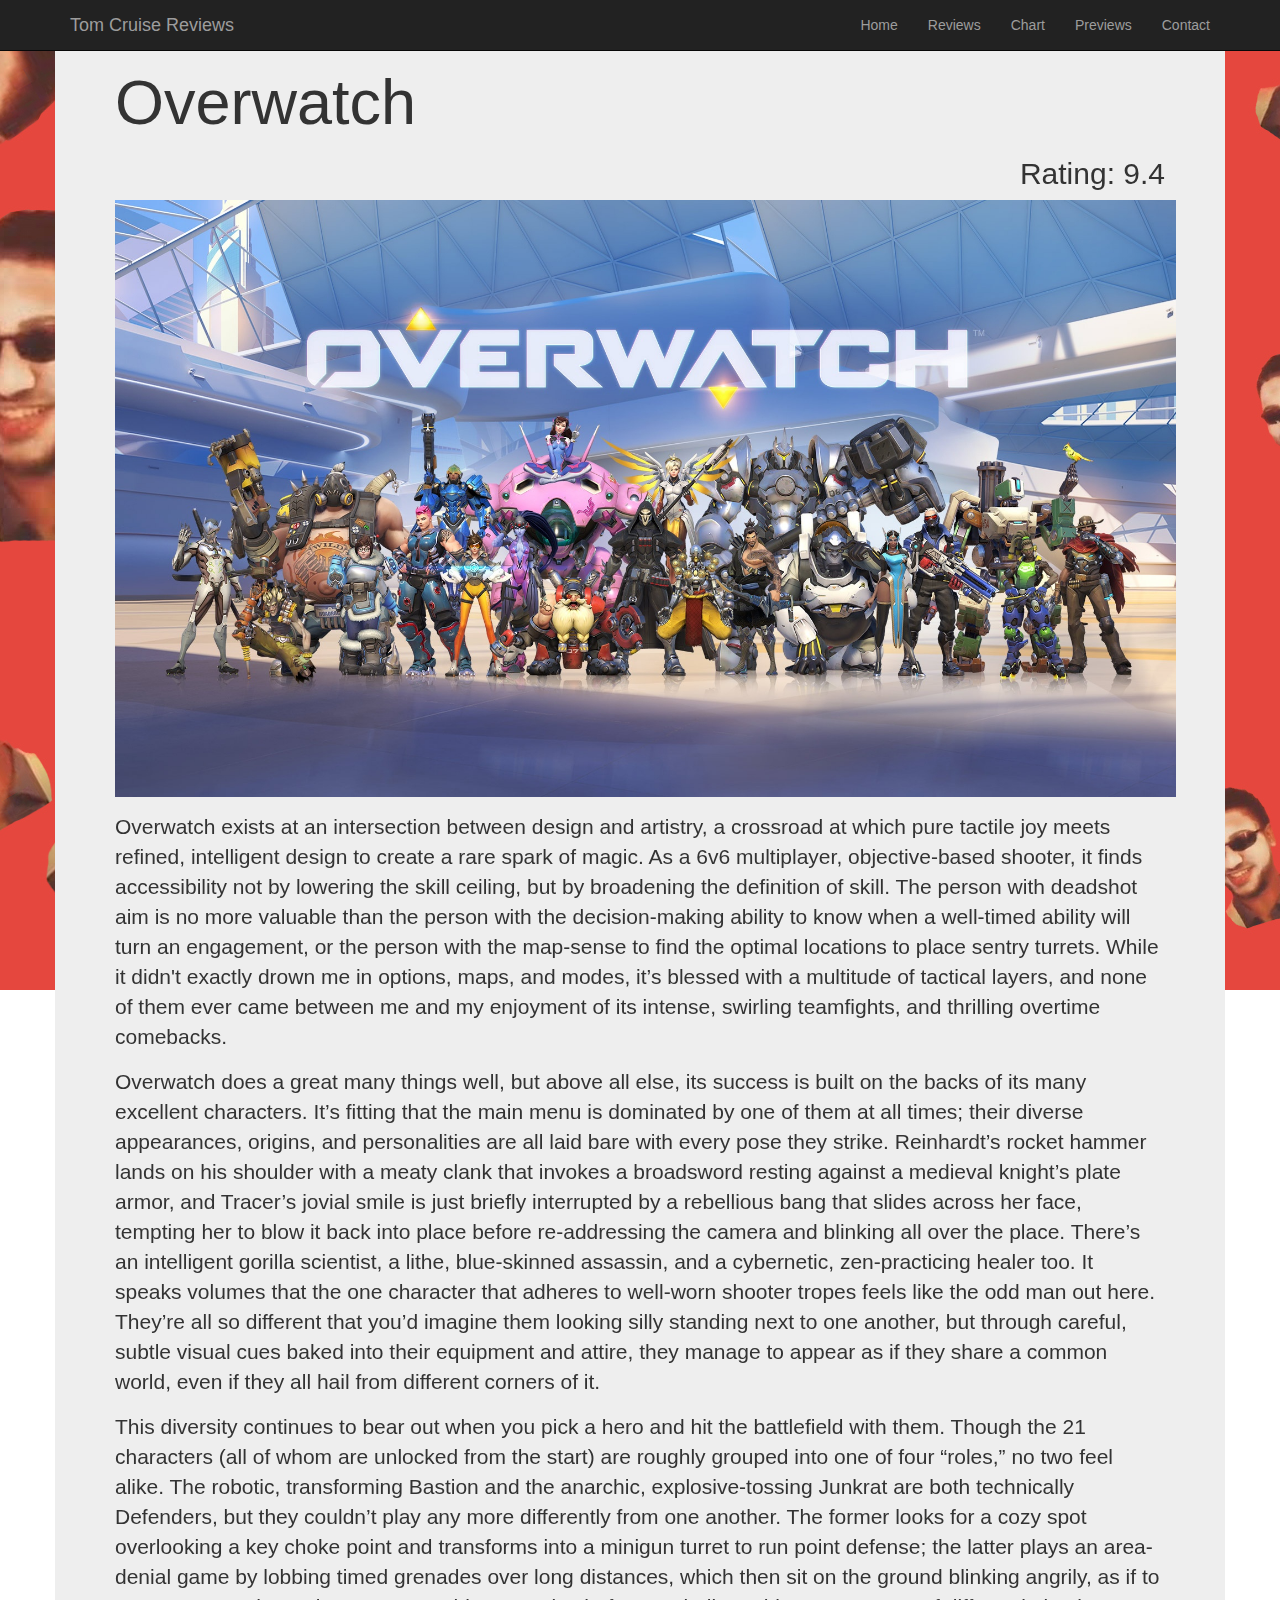
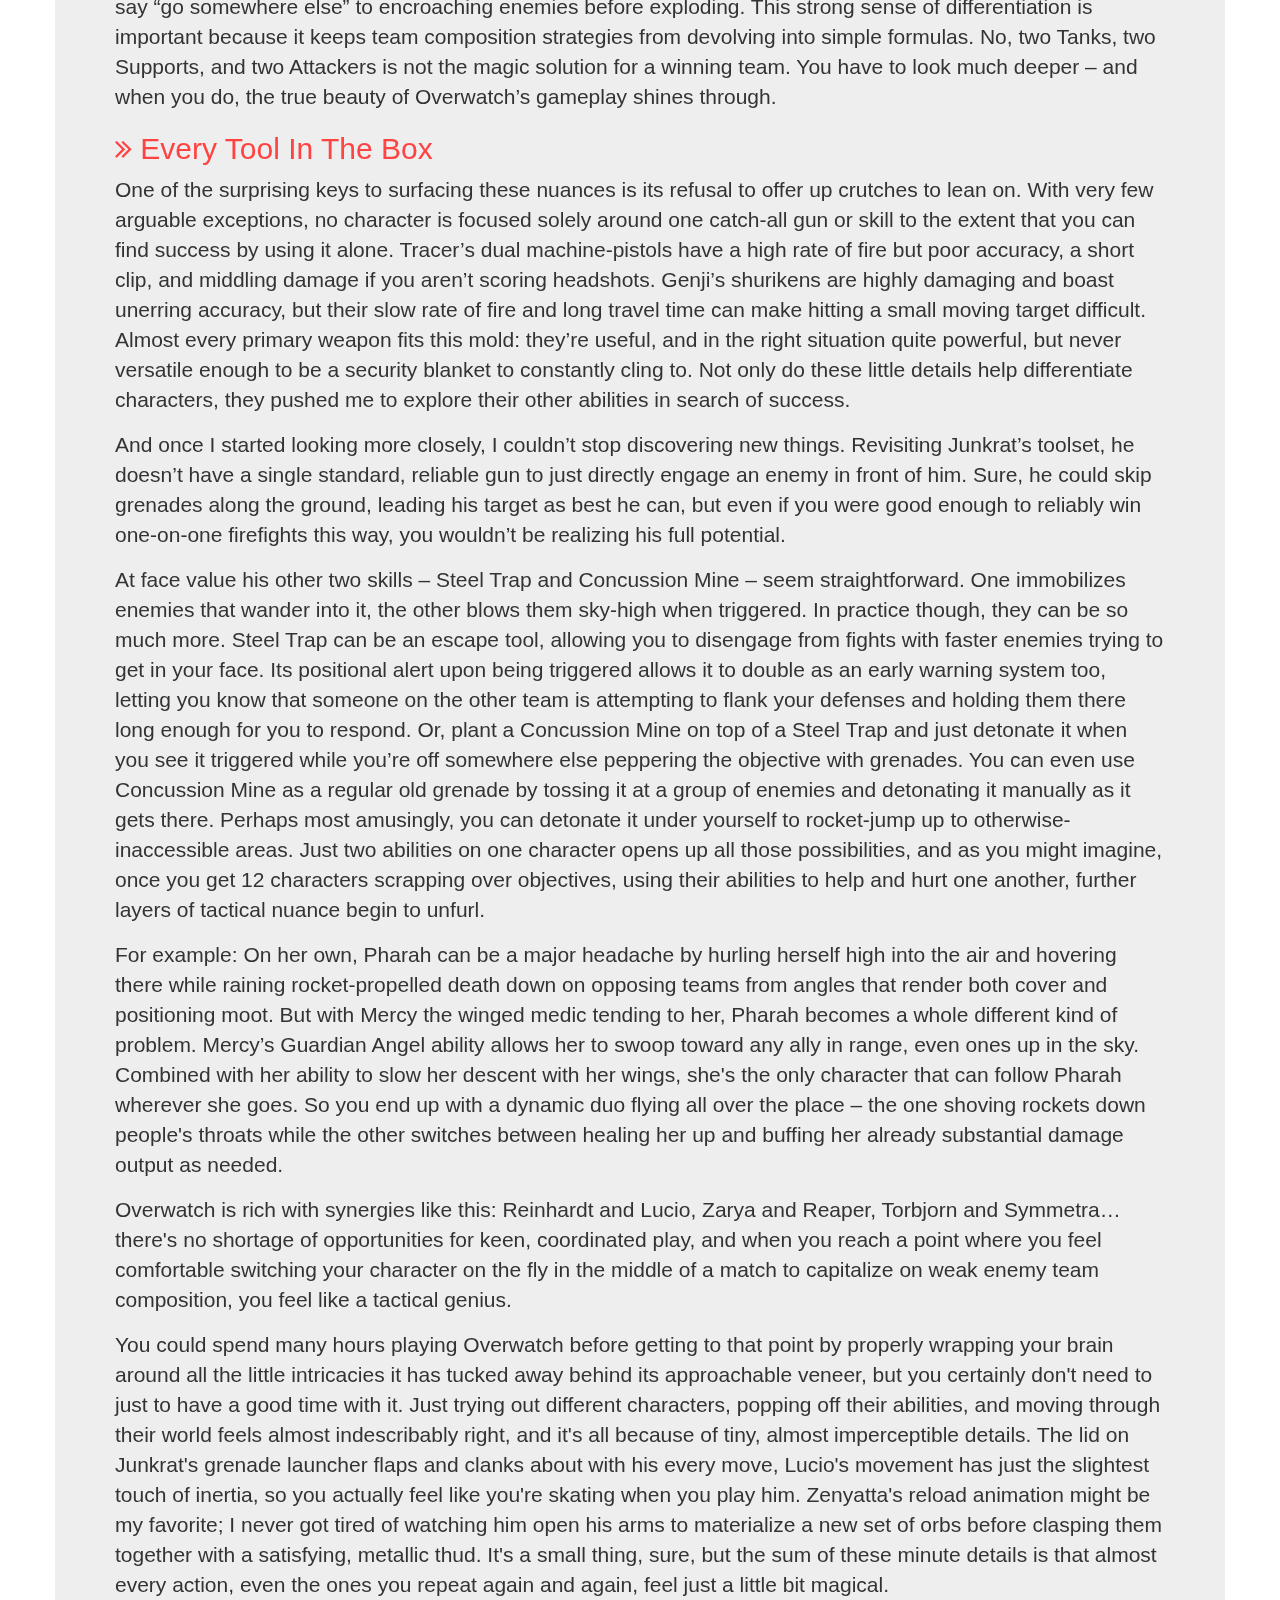
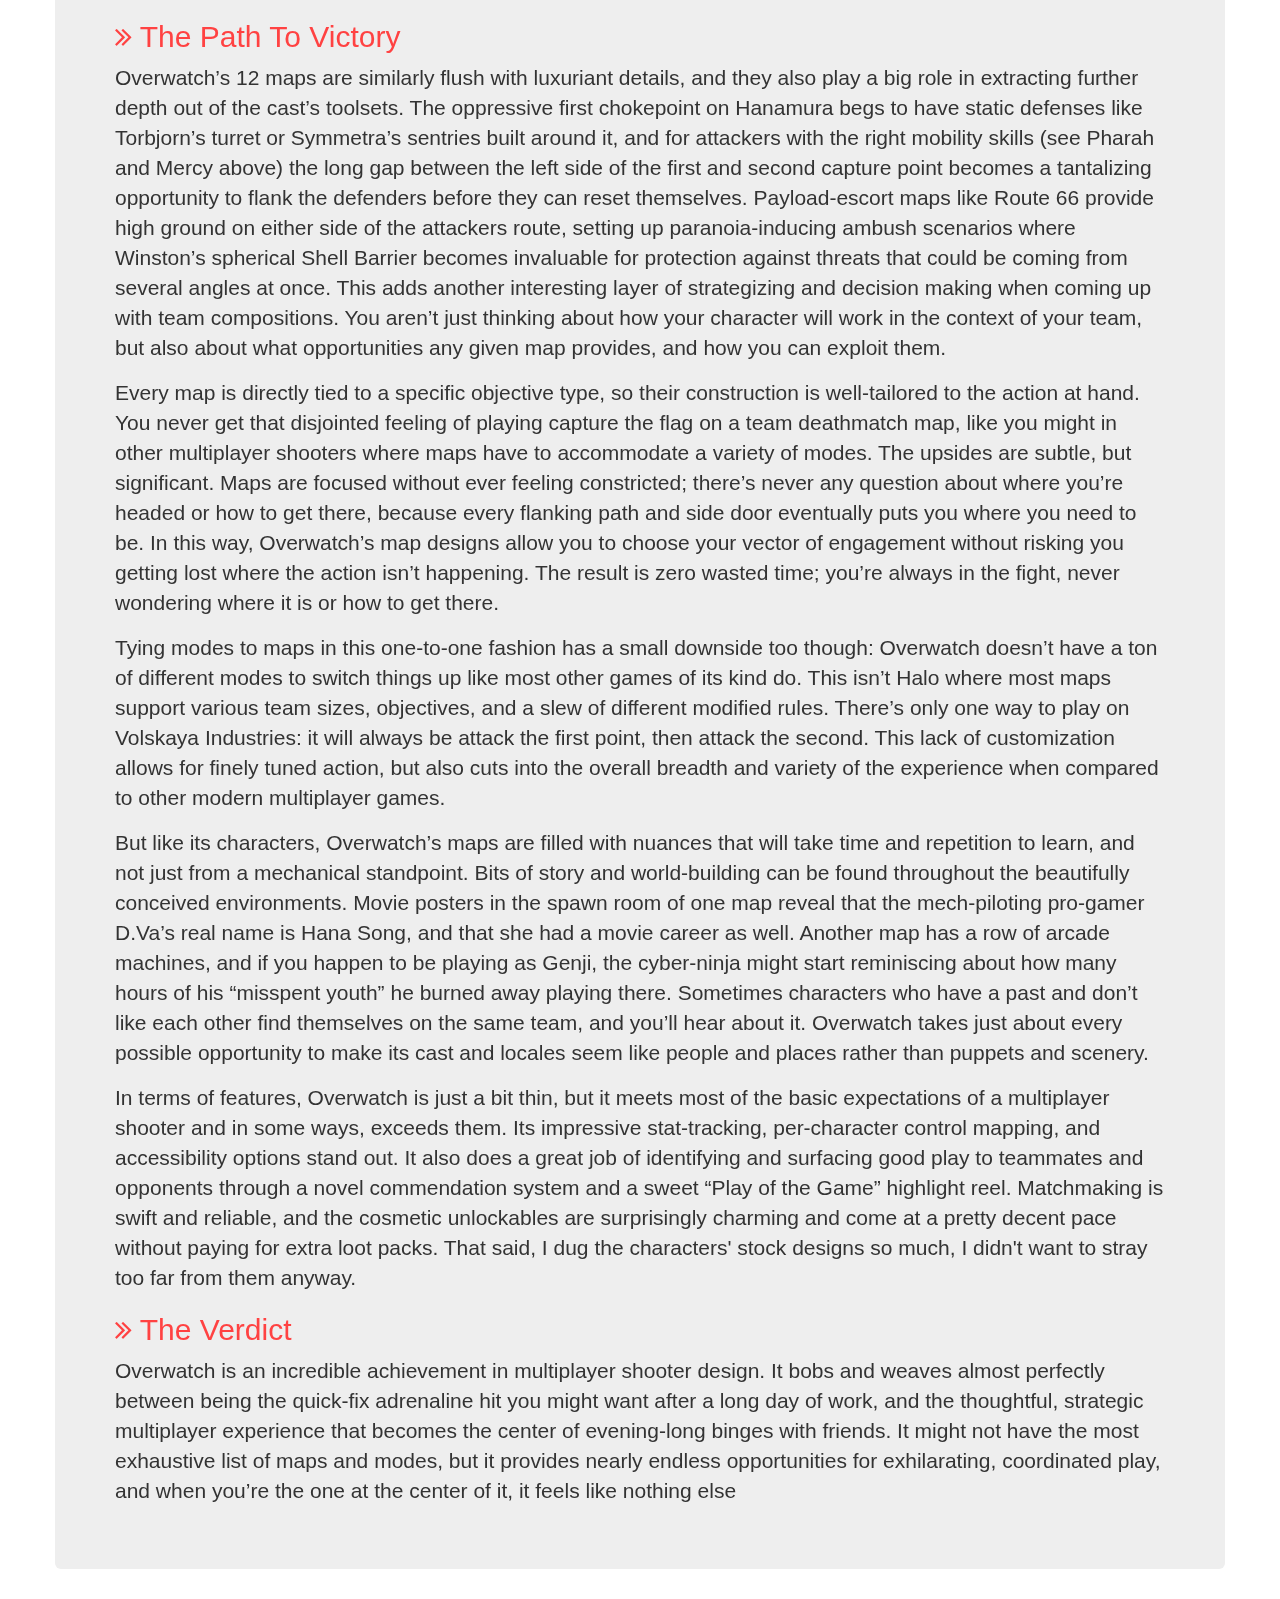
<file: article_overwatch.html>
<!DOCTYPE html>
<html>
<head>
    <title>Tom Cruise Reviews</title>
    <meta name="viewport" content="width=device-width, initial-scale=1.0" charset="UTF-8">
    <link href="css/bootstrap.min.css" rel="stylesheet" type="text/css"/>
    <!-- fontawesome -->
    <link href="css/font-awesome.min.css" rel="stylesheet" type="text/css"/>
    <!-- my stylesheet -->
    <link href="css/mystyle.css" rel="stylesheet" type="text/css"/>
</head>
<body>
       <!-- background -->
<div class="background">
    <img src="assets/BG.jpg" alt="" />
</div>
<div class="content">
<!-- navigation -->
    <div class="navbar navbar-inverse navbar-fixed-top">
        <div class="container">
            <a href="index.html" class="navbar-brand">Tom Cruise Reviews</a>
<!-- collapsable menu trigger -->
        <button class="navbar-toggle" data-toggle="collapse" data-target=".navHeaderCollapse">
            <span class="icon-bar"></span>
            <span class="icon-bar"></span>
            <span class="icon-bar"></span>
        </button>
            <div class="collapse navbar-collapse navHeaderCollapse">
                <ul class="nav navbar-nav navbar-right">
                    
                    <li><a href="index.html">Home</a></li>
                    <li><a href="rev.html">Reviews</a></li>
                    <li><a href="chart.html">Chart</a></li>
                    <li><a href="preview.html">Previews</a></li>
                    <li><a href="#contact" data-toggle="modal">Contact</a></li>
                </ul>
            </div> 
        </div>
    </div>
<!-- jumbotron -->
    <div class="container">
        <div class="row">
                    <div class="col-lg-12">
                <h2 class="page-header">Template</h2>
            </div>
        <div class="jumbotron">
            <h1>Overwatch</h1>
            <h2 class="rating">Rating: 9.4</h2>
            <img src="assets/overwatch.jpg"  class="ArticleImg" width="101%">
            <p>Overwatch exists at an intersection between design and artistry, a crossroad at which pure tactile joy meets refined, intelligent design to create a rare spark of magic. As a 6v6 multiplayer, objective-based shooter, it finds accessibility not by lowering the skill ceiling, but by broadening the definition of skill. The person with deadshot aim is no more valuable than the person with the decision-making ability to know when a well-timed ability will turn an engagement, or the person with the map-sense to find the optimal locations to place sentry turrets. While it didn't exactly drown me in options, maps, and modes, it’s blessed with a multitude of tactical layers, and none of them ever came between me and my enjoyment of its intense, swirling teamfights, and thrilling overtime comebacks.</p>
            <p>Overwatch does a great many things well, but above all else, its success is built on the backs of its many excellent characters. It’s fitting that the main menu is dominated by one of them at all times; their diverse appearances, origins, and personalities are all laid bare with every pose they strike. Reinhardt’s rocket hammer lands on his shoulder with a meaty clank that invokes a broadsword resting against a medieval knight’s plate armor, and Tracer’s jovial smile is just briefly interrupted by a rebellious bang that slides across her face, tempting her to blow it back into place before re-addressing the camera and blinking all over the place. There’s an intelligent gorilla scientist, a lithe, blue-skinned assassin, and a cybernetic, zen-practicing healer too. It speaks volumes that the one character that adheres to well-worn shooter tropes feels like the odd man out here. They’re all so different that you’d imagine them looking silly standing next to one another, but through careful, subtle visual cues baked into their equipment and attire, they manage to appear as if they share a common world, even if they all hail from different corners of it.</p>
            <p>This diversity continues to bear out when you pick a hero and hit the battlefield with them. Though the 21 characters (all of whom are unlocked from the start) are roughly grouped into one of four “roles,” no two feel alike. The robotic, transforming Bastion and the anarchic, explosive-tossing Junkrat are both technically Defenders, but they couldn’t play any more differently from one another. The former looks for a cozy spot overlooking a key choke point and transforms into a minigun turret to run point defense; the latter plays an area-denial game by lobbing timed grenades over long distances, which then sit on the ground blinking angrily, as if to say “go somewhere else” to encroaching enemies before exploding. This strong sense of differentiation is important because it keeps team composition strategies from devolving into simple formulas. No, two Tanks, two Supports, and two Attackers is not the magic solution for a winning team. You have to look much deeper – and when you do, the true beauty of Overwatch’s gameplay shines through.</p>
            <h2 class="sub"><i class="fa fa-angle-double-right" aria-hidden="true"></i> Every Tool In The Box</h2>
            <p>One of the surprising keys to surfacing these nuances is its refusal to offer up crutches to lean on. With very few arguable exceptions, no character is focused solely around one catch-all gun or skill to the extent that you can find success by using it alone. Tracer’s dual machine-pistols have a high rate of fire but poor accuracy, a short clip, and middling damage if you aren’t scoring headshots. Genji’s shurikens are highly damaging and boast unerring accuracy, but their slow rate of fire and long travel time can make hitting a small moving target difficult. Almost every primary weapon fits this mold: they’re useful, and in the right situation quite powerful, but never versatile enough to be a security blanket to constantly cling to. Not only do these little details help differentiate characters, they pushed me to explore their other abilities in search of success. </p>
            <p>And once I started looking more closely, I couldn’t stop discovering new things. Revisiting Junkrat’s toolset, he doesn’t have a single standard, reliable gun to just directly engage an enemy in front of him. Sure, he could skip grenades along the ground, leading his target as best he can, but even if you were good enough to reliably win one-on-one firefights this way, you wouldn’t be realizing his full potential.</p>
            <p>At face value his other two skills – Steel Trap and Concussion Mine – seem straightforward. One immobilizes enemies that wander into it, the other blows them sky-high when triggered. In practice though, they can be so much more. Steel Trap can be an escape tool, allowing you to disengage from fights with faster enemies trying to get in your face. Its positional alert upon being triggered allows it to double as an early warning system too, letting you know that someone on the other team is attempting to flank your defenses and holding them there long enough for you to respond. Or, plant a Concussion Mine on top of a Steel Trap and just detonate it when you see it triggered while you’re off somewhere else peppering the objective with grenades. You can even use Concussion Mine as a regular old grenade by tossing it at a group of enemies and detonating it manually as it gets there. Perhaps most amusingly, you can detonate it under yourself to rocket-jump up to otherwise-inaccessible areas. Just two abilities on one character opens up all those possibilities, and as you might imagine, once you get 12 characters scrapping over objectives, using their abilities to help and hurt one another, further layers of tactical nuance begin to unfurl.</p>
            <p>For example: On her own, Pharah can be a major headache by hurling herself high into the air and hovering there while raining rocket-propelled death down on opposing teams from angles that render both cover and positioning moot. But with Mercy the winged medic tending to her, Pharah becomes a whole different kind of problem. Mercy’s Guardian Angel ability allows her to swoop toward any ally in range, even ones up in the sky. Combined with her ability to slow her descent with her wings, she's the only character that can follow Pharah wherever she goes. So you end up with a dynamic duo flying all over the place – the one shoving rockets down people's throats while the other switches between healing her up and buffing her already substantial damage output as needed. </p>
            <p>Overwatch is rich with synergies like this: Reinhardt and Lucio, Zarya and Reaper, Torbjorn and Symmetra…there's no shortage of opportunities for keen, coordinated play, and when you reach a point where you feel comfortable switching your character on the fly in the middle of a match to capitalize on weak enemy team composition, you feel like a tactical genius.</p>
            <p>You could spend many hours playing Overwatch before getting to that point by properly wrapping your brain around all the little intricacies it has tucked away behind its approachable veneer, but you certainly don't need to just to have a good time with it. Just trying out different characters, popping off their abilities, and moving through their world feels almost indescribably right, and it's all because of tiny, almost imperceptible details. The lid on Junkrat's grenade launcher flaps and clanks about with his every move, Lucio's movement has just the slightest touch of inertia, so you actually feel like you're skating when you play him. Zenyatta's reload animation might be my favorite; I never got tired of watching him open his arms to materialize a new set of orbs before clasping them together with a satisfying, metallic thud. It's a small thing, sure, but the sum of these minute details is that almost every action, even the ones you repeat again and again, feel just a little bit magical.</p>
            <h2 class="sub"><i class="fa fa-angle-double-right" aria-hidden="true"></i> The Path To Victory</h2>
            <p>Overwatch’s 12 maps are similarly flush with luxuriant details, and they also play a big role in extracting further depth out of the cast’s toolsets. The oppressive first chokepoint on Hanamura begs to have static defenses like Torbjorn’s turret or Symmetra’s sentries built around it, and for attackers with the right mobility skills (see Pharah and Mercy above) the long gap between the left side of the first and second capture point becomes a tantalizing opportunity to flank the defenders before they can reset themselves. Payload-escort maps like Route 66 provide high ground on either side of the attackers route, setting up paranoia-inducing ambush scenarios where Winston’s spherical Shell Barrier becomes invaluable for protection against threats that could be coming from several angles at once. This adds another interesting layer of strategizing and decision making when coming up with team compositions. You aren’t just thinking about how your character will work in the context of your team, but also about what opportunities any given map provides, and how you can exploit them. </p>
            <p>Every map is directly tied to a specific objective type, so their construction is well-tailored to the action at hand. You never get that disjointed feeling of playing capture the flag on a team deathmatch map, like you might in other multiplayer shooters where maps have to accommodate a variety of modes. The upsides are subtle, but significant. Maps are focused without ever feeling constricted; there’s never any question about where you’re headed or how to get there, because every flanking path and side door eventually puts you where you need to be. In this way, Overwatch’s map designs allow you to choose your vector of engagement without risking you getting lost where the action isn’t happening. The result is zero wasted time; you’re always in the fight, never wondering where it is or how to get there.</p>
            <p>Tying modes to maps in this one-to-one fashion has a small downside too though: Overwatch doesn’t have a ton of different modes to switch things up like most other games of its kind do. This isn’t Halo where most maps support various team sizes, objectives, and a slew of different modified rules. There’s only one way to play on Volskaya Industries: it will always be attack the first point, then attack the second. This lack of customization allows for finely tuned action, but also cuts into the overall breadth and variety of the experience when compared to other modern multiplayer games. </p>
            <p>But like its characters, Overwatch’s maps are filled with nuances that will take time and repetition to learn, and not just from a mechanical standpoint. Bits of story and world-building can be found throughout the beautifully conceived environments. Movie posters in the spawn room of one map reveal that the mech-piloting pro-gamer D.Va’s real name is Hana Song, and that she had a movie career as well. Another map has a row of arcade machines, and if you happen to be playing as Genji, the cyber-ninja might start reminiscing about how many hours of his “misspent youth” he burned away playing there. Sometimes characters who have a past and don’t like each other find themselves on the same team, and you’ll hear about it. Overwatch takes just about every possible opportunity to make its cast and locales seem like people and places rather than puppets and scenery.</p>
            <p>In terms of features, Overwatch is just a bit thin, but it meets most of the basic expectations of a multiplayer shooter and in some ways, exceeds them. Its impressive stat-tracking, per-character control mapping, and accessibility options stand out. It also does a great job of identifying and surfacing good play to teammates and opponents through a novel commendation system and a sweet “Play of the Game” highlight reel. Matchmaking is swift and reliable, and the cosmetic unlockables are surprisingly charming and come at a pretty decent pace without paying for extra loot packs. That said, I dug the characters' stock designs so much, I didn't want to stray too far from them anyway.</p>
            <h2 class="sub"><i class="fa fa-angle-double-right" aria-hidden="true"></i> The Verdict</h2>
            <p>Overwatch is an incredible achievement in multiplayer shooter design. It bobs and weaves almost perfectly between being the quick-fix adrenaline hit you might want after a long day of work, and the thoughtful, strategic multiplayer experience that becomes the center of evening-long binges with friends. It might not have the most exhaustive list of maps and modes, but it provides nearly endless opportunities for exhilarating, coordinated play, and when you’re the one at the center of it, it feels like nothing else</p>
            </div>
        </div>
    </div>
<!-- grid system -->
    
<!-- footer 
    <div class="navbar navbar-default navbar-static-bottom">
        <div class="container">
        <p class="navbar-text">Site built by Sam Lee</p>
            <a href="#contact" data-toggle="modal" class="navbar-btn btn btn-warning pull-right">Contact Us"</a>
        </div>
    </div> -->
    </div>
<!-- modal -->
    <div class="modal fade" id="contact" role="dialog">
        <div class="modal-dialog">
            <div class="modal-content">
                <!-- modal form starts -->
                <form class="form-horizontal">
                    <div class="modal-header"> <!-- header -->
                        <h3>Contact Us</h3>
                    </div>
                    <div class="modal-body"><!-- body -->
                        <div class="form-group"> <!-- name -->
                            <label for="contact-name" class="col-lg-2 control-label">Name</label>
                            <div class="col-lg-10">
                            <input type="text" class="form-control" id="contact-name" placeholder="Full Name">
                            </div>
                        </div>
                        <div class="form-group"> <!-- email -->
                            <label for="contact-email" class="col-lg-2 control-label">Email</label>
                            <div class="col-lg-10">
                            <input type="email" class="form-control" id="contact-email" placeholder="you@example.com">
                            </div>
                        </div>
                        <div class="form-group"> <!-- message -->
                            <label for="contact-msg" class="col-lg-2 control-label">Message</label>
                            <div class="col-lg-10">
                                <textarea class="form-control" rows="8"></textarea>
                            </div>
                        </div>
                    </div>
                    <div class="modal-footer"><!-- footer -->
                        <a class="btn btn-success" type="submit">Submit</a>
                        <a class="btn btn-default" data-dismiss="modal">Close</a>
                    </div>
                </form>
             <!-- modal form ends -->
            </div>
        </div>
    </div>

<script src="https://ajax.googleapis.com/ajax/libs/jquery/3.1.1/jquery.min.js"></script>
<script src="js/bootstrap.min.js"></script>
</body>
</html>
</file>
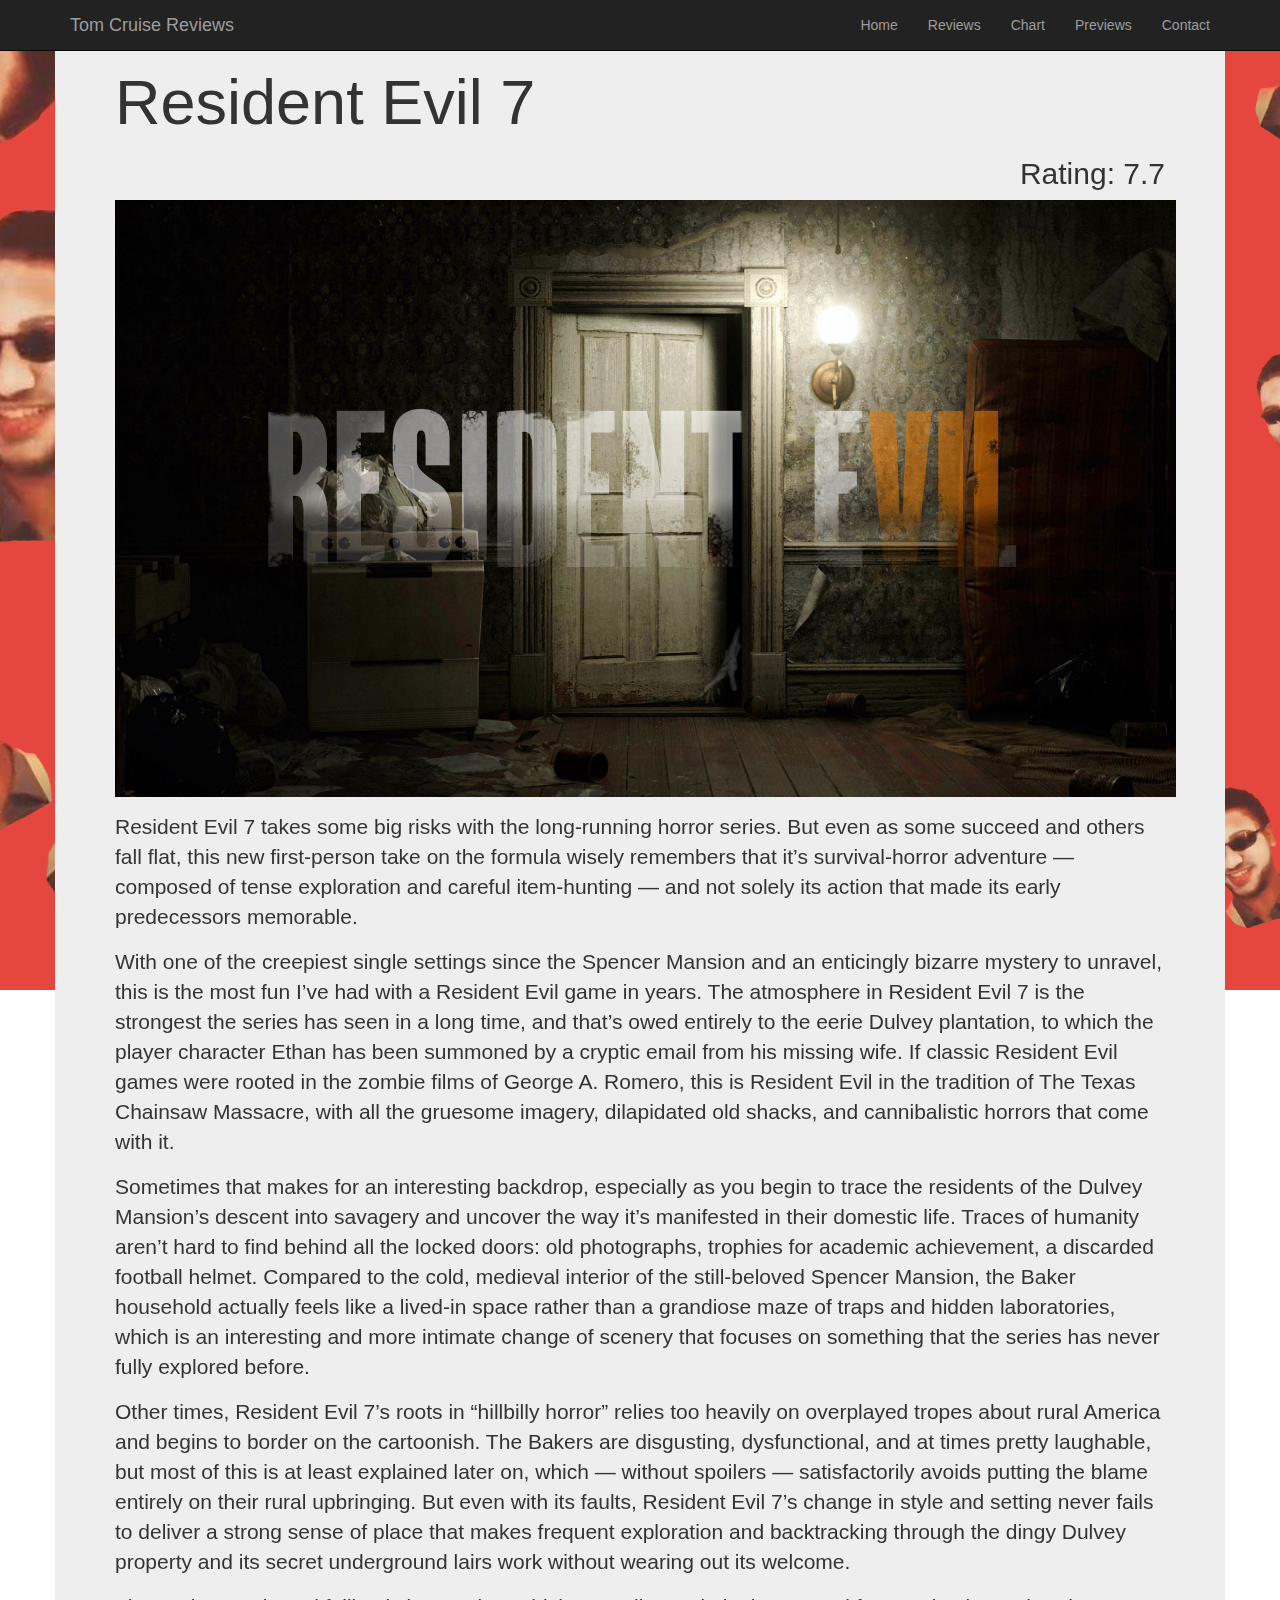
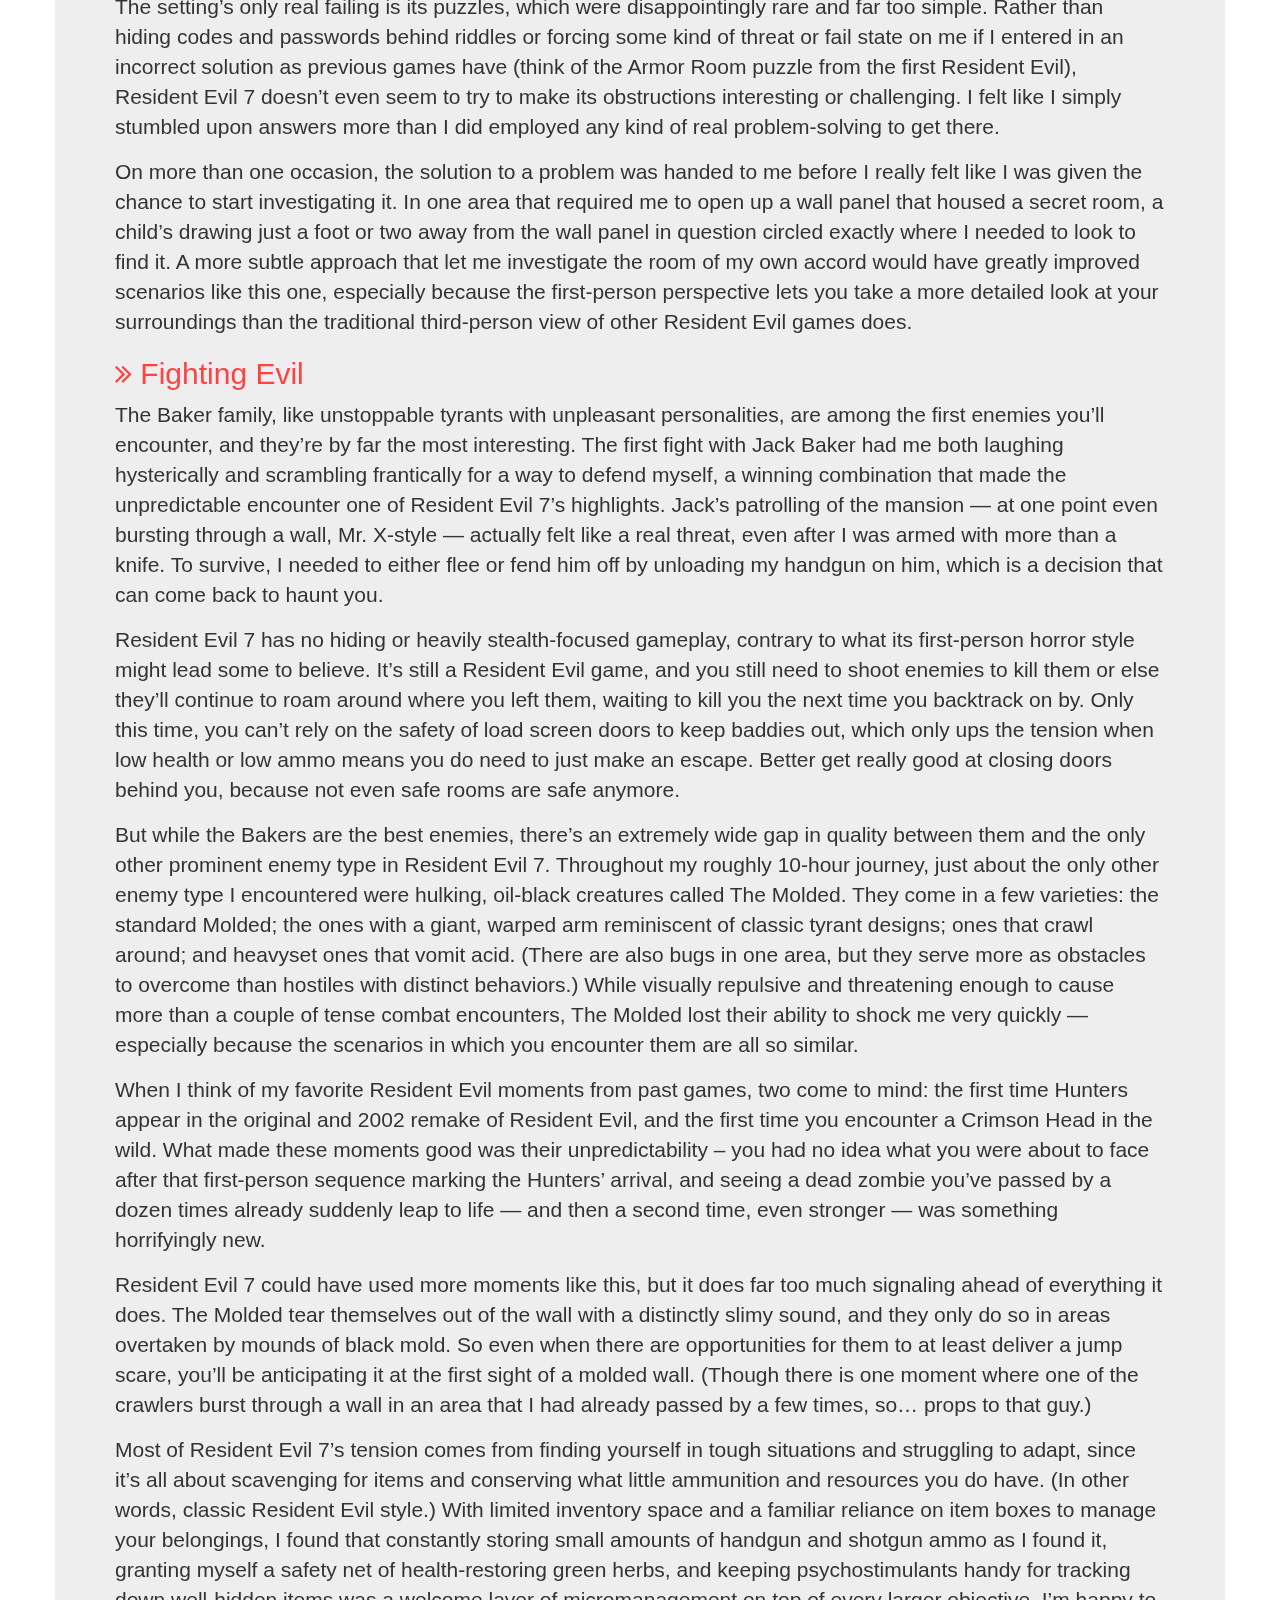
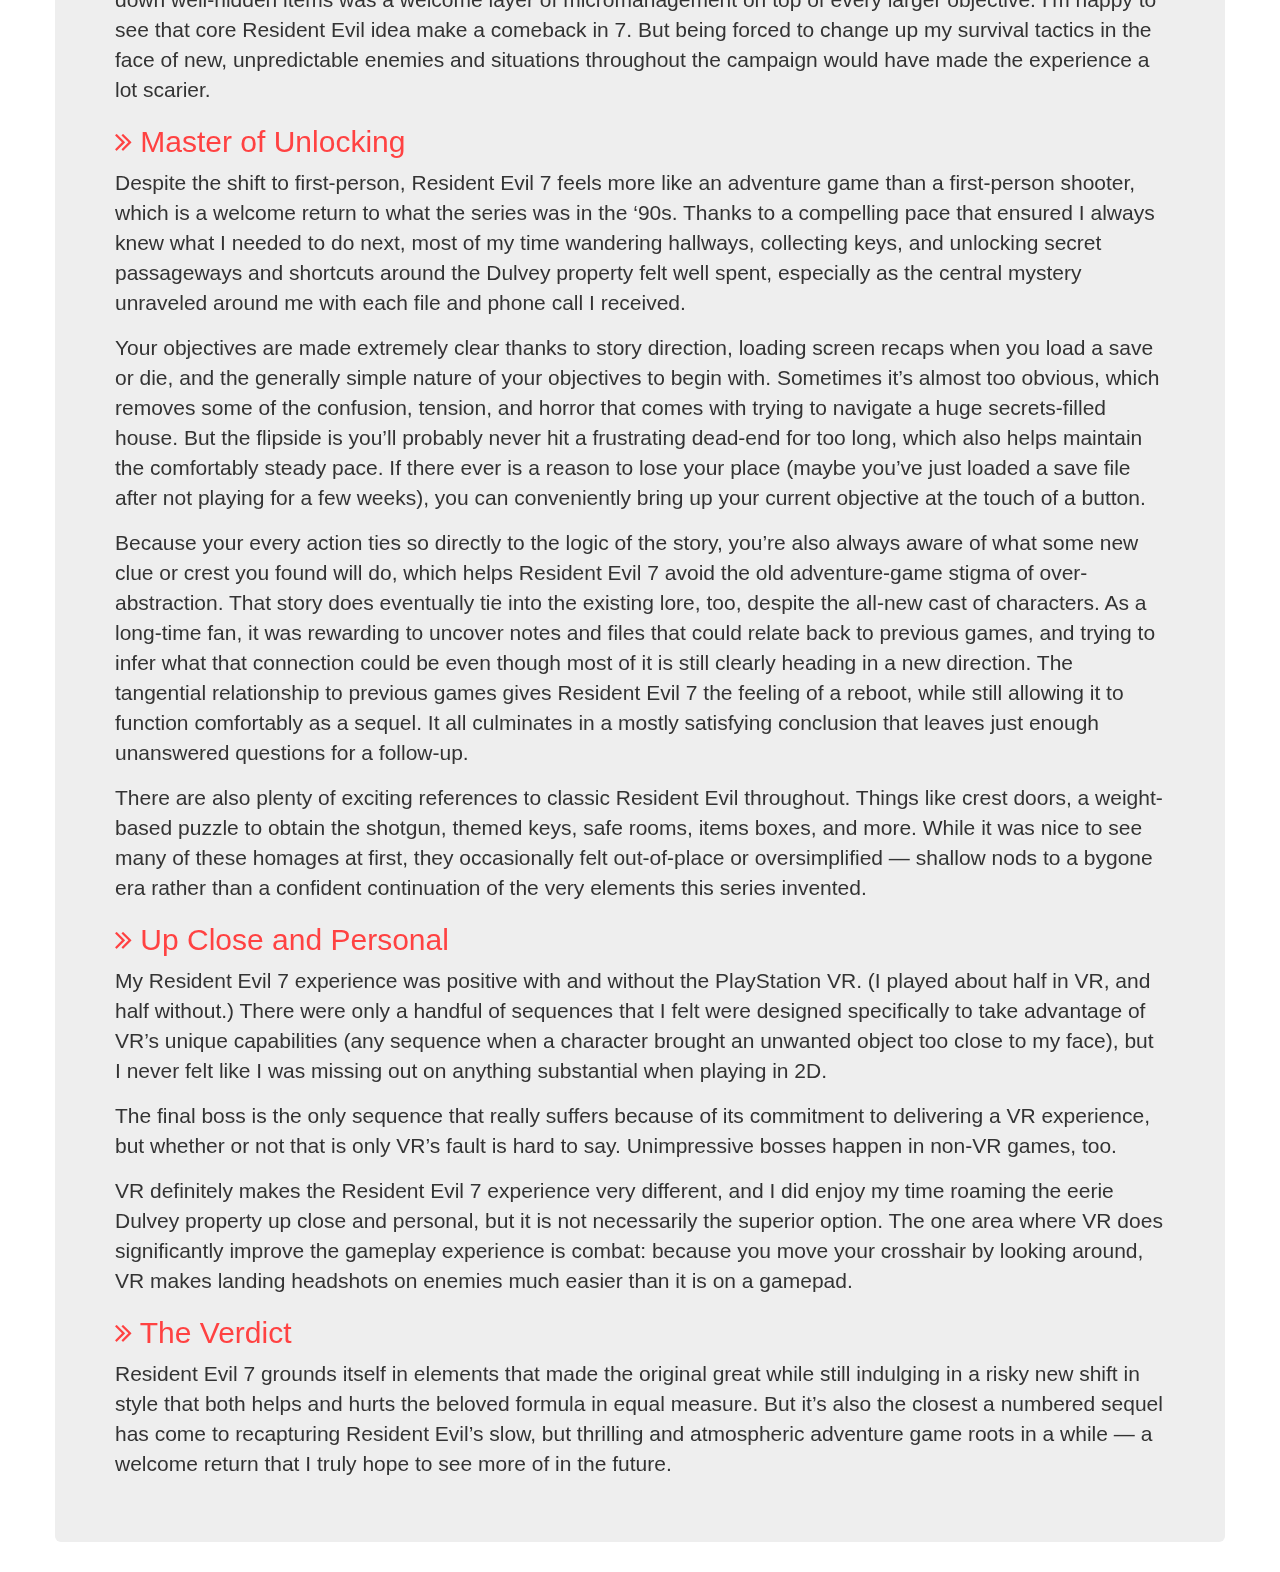
<file: article_residentevil.html>
<!DOCTYPE html>
<html>
<head>
    <title>Tom Cruise Reviews</title>
    <meta name="viewport" content="width=device-width, initial-scale=1.0" charset="UTF-8">
    <link href="css/bootstrap.min.css" rel="stylesheet" type="text/css"/>
    <!-- fontawesome -->
    <link href="css/font-awesome.min.css" rel="stylesheet" type="text/css"/>
    <!-- my stylesheet -->
    <link href="css/mystyle.css" rel="stylesheet" type="text/css"/>
</head>
<body>
       <!-- background -->
<div class="background">
    <img src="assets/BG.jpg" alt="" />
</div>
<div class="content">
<!-- navigation -->
    <div class="navbar navbar-inverse navbar-fixed-top">
        <div class="container">
            <a href="index.html" class="navbar-brand">Tom Cruise Reviews</a>
<!-- collapsable menu trigger -->
        <button class="navbar-toggle" data-toggle="collapse" data-target=".navHeaderCollapse">
            <span class="icon-bar"></span>
            <span class="icon-bar"></span>
            <span class="icon-bar"></span>
        </button>
            <div class="collapse navbar-collapse navHeaderCollapse">
                <ul class="nav navbar-nav navbar-right">
                    
                    <li><a href="index.html">Home</a></li>
                    <li><a href="rev.html">Reviews</a></li>
                    <li><a href="chart.html">Chart</a></li>
                    <li><a href="preview.html">Previews</a></li>
                    <li><a href="#contact" data-toggle="modal">Contact</a></li>
                </ul>
            </div> 
        </div>
    </div>
<!-- jumbotron -->
    <div class="container">
        <div class="row">
                    <div class="col-lg-12">
                <h2 class="page-header">Template</h2>
            </div>
        <div class="jumbotron">
            <h1>Resident Evil 7</h1>
            <h2 class="rating">Rating: 7.7</h2>
            <img src="assets/residentevil.png"  class="ArticleImg" width="101%">
            <p>Resident Evil 7 takes some big risks with the long-running horror series. But even as some succeed and others fall flat, this new first-person take on the formula wisely remembers that it’s survival-horror adventure — composed of tense exploration and careful item-hunting — and not solely its action that made its early predecessors memorable.</p>
            <p>With one of the creepiest single settings since the Spencer Mansion and an enticingly bizarre mystery to unravel, this is the most fun I’ve had with a Resident Evil game in years. The atmosphere in Resident Evil 7 is the strongest the series has seen in a long time, and that’s owed entirely to the eerie Dulvey plantation, to which the player character Ethan has been summoned by a cryptic email from his missing wife. If classic Resident Evil games were rooted in the zombie films of George A. Romero, this is Resident Evil in the tradition of The Texas Chainsaw Massacre, with all the gruesome imagery, dilapidated old shacks, and cannibalistic horrors that come with it.</p>
            <p>Sometimes that makes for an interesting backdrop, especially as you begin to trace the residents of the Dulvey Mansion’s descent into savagery and uncover the way it’s manifested in their domestic life. Traces of humanity aren’t hard to find behind all the locked doors: old photographs, trophies for academic achievement, a discarded football helmet. Compared to the cold, medieval interior of the still-beloved Spencer Mansion, the Baker household actually feels like a lived-in space rather than a grandiose maze of traps and hidden laboratories, which is an interesting and more intimate change of scenery that focuses on something that the series has never fully explored before.</p>
            <p>Other times, Resident Evil 7’s roots in “hillbilly horror” relies too heavily on overplayed tropes about rural America and begins to border on the cartoonish. The Bakers are disgusting, dysfunctional, and at times pretty laughable, but most of this is at least explained later on, which — without spoilers — satisfactorily avoids putting the blame entirely on their rural upbringing. But even with its faults, Resident Evil 7’s change in style and setting never fails to deliver a strong sense of place that makes frequent exploration and backtracking through the dingy Dulvey property and its secret underground lairs work without wearing out its welcome.</p>
            <p>The setting’s only real failing is its puzzles, which were disappointingly rare and far too simple. Rather than hiding codes and passwords behind riddles or forcing some kind of threat or fail state on me if I entered in an incorrect solution as previous games have (think of the Armor Room puzzle from the first Resident Evil), Resident Evil 7 doesn’t even seem to try to make its obstructions interesting or challenging. I felt like I simply stumbled upon answers more than I did employed any kind of real problem-solving to get there.</p>
            <p>On more than one occasion, the solution to a problem was handed to me before I really felt like I was given the chance to start investigating it. In one area that required me to open up a wall panel that housed a secret room, a child’s drawing just a foot or two away from the wall panel in question circled exactly where I needed to look to find it. A more subtle approach that let me investigate the room of my own accord would have greatly improved scenarios like this one, especially because the first-person perspective lets you take a more detailed look at your surroundings than the traditional third-person view of other Resident Evil games does.</p>
            <h2 class="sub"><i class="fa fa-angle-double-right" aria-hidden="true"></i> Fighting Evil</h2>
            <p>The Baker family, like unstoppable tyrants with unpleasant personalities, are among the first enemies you’ll encounter, and they’re by far the most interesting. The first fight with Jack Baker had me both laughing hysterically and scrambling frantically for a way to defend myself, a winning combination that made the unpredictable encounter one of Resident Evil 7’s highlights. Jack’s patrolling of the mansion — at one point even bursting through a wall, Mr. X-style — actually felt like a real threat, even after I was armed with more than a knife. To survive, I needed to either flee or fend him off by unloading my handgun on him, which is a decision that can come back to haunt you.</p>
            <p>Resident Evil 7 has no hiding or heavily stealth-focused gameplay, contrary to what its first-person horror style might lead some to believe. It’s still a Resident Evil game, and you still need to shoot enemies to kill them or else they’ll continue to roam around where you left them, waiting to kill you the next time you backtrack on by. Only this time, you can’t rely on the safety of load screen doors to keep baddies out, which only ups the tension when low health or low ammo means you do need to just make an escape. Better get really good at closing doors behind you, because not even safe rooms are safe anymore.</p>
            <p>But while the Bakers are the best enemies, there’s an extremely wide gap in quality between them and the only other prominent enemy type in Resident Evil 7. Throughout my roughly 10-hour journey, just about the only other enemy type I encountered were hulking, oil-black creatures called The Molded. They come in a few varieties: the standard Molded; the ones with a giant, warped arm reminiscent of classic tyrant designs; ones that crawl around; and heavyset ones that vomit acid. (There are also bugs in one area, but they serve more as obstacles to overcome than hostiles with distinct behaviors.) While visually repulsive and threatening enough to cause more than a couple of tense combat encounters, The Molded lost their ability to shock me very quickly — especially because the scenarios in which you encounter them are all so similar.</p>
            <p>When I think of my favorite Resident Evil moments from past games, two come to mind: the first time Hunters appear in the original and 2002 remake of Resident Evil, and the first time you encounter a Crimson Head in the wild. What made these moments good was their unpredictability – you had no idea what you were about to face after that first-person sequence marking the Hunters’ arrival, and seeing a dead zombie you’ve passed by a dozen times already suddenly leap to life — and then a second time, even stronger — was something horrifyingly new.</p>
            <p>Resident Evil 7 could have used more moments like this, but it does far too much signaling ahead of everything it does. The Molded tear themselves out of the wall with a distinctly slimy sound, and they only do so in areas overtaken by mounds of black mold. So even when there are opportunities for them to at least deliver a jump scare, you’ll be anticipating it at the first sight of a molded wall. (Though there is one moment where one of the crawlers burst through a wall in an area that I had already passed by a few times, so… props to that guy.)</p>
            <p>Most of Resident Evil 7’s tension comes from finding yourself in tough situations and struggling to adapt, since it’s all about scavenging for items and conserving what little ammunition and resources you do have. (In other words, classic Resident Evil style.) With limited inventory space and a familiar reliance on item boxes to manage your belongings, I found that constantly storing small amounts of handgun and shotgun ammo as I found it, granting myself a safety net of health-restoring green herbs, and keeping psychostimulants handy for tracking down well-hidden items was a welcome layer of micromanagement on top of every larger objective. I’m happy to see that core Resident Evil idea make a comeback in 7. But being forced to change up my survival tactics in the face of new, unpredictable enemies and situations throughout the campaign would have made the experience a lot scarier. </p>
     <h2 class="sub"><i class="fa fa-angle-double-right" aria-hidden="true"></i> Master of Unlocking</h2>
            <p>Despite the shift to first-person, Resident Evil 7 feels more like an adventure game than a first-person shooter, which is a welcome return to what the series was in the ‘90s. Thanks to a compelling pace that ensured I always knew what I needed to do next, most of my time wandering hallways, collecting keys, and unlocking secret passageways and shortcuts around the Dulvey property felt well spent, especially as the central mystery unraveled around me with each file and phone call I received.</p>
            <p>Your objectives are made extremely clear thanks to story direction, loading screen recaps when you load a save or die, and the generally simple nature of your objectives to begin with. Sometimes it’s almost too obvious, which removes some of the confusion, tension, and horror that comes with trying to navigate a huge secrets-filled house. But the flipside is you’ll probably never hit a frustrating dead-end for too long, which also helps maintain the comfortably steady pace. If there ever is a reason to lose your place (maybe you’ve just loaded a save file after not playing for a few weeks), you can conveniently bring up your current objective at the touch of a button.</p>
            <p>Because your every action ties so directly to the logic of the story, you’re also always aware of what some new clue or crest you found will do, which helps Resident Evil 7 avoid the old adventure-game stigma of over-abstraction. That story does eventually tie into the existing lore, too, despite the all-new cast of characters. As a long-time fan, it was rewarding to uncover notes and files that could relate back to previous games, and trying to infer what that connection could be even though most of it is still clearly heading in a new direction. The tangential relationship to previous games gives Resident Evil 7 the feeling of a reboot, while still allowing it to function comfortably as a sequel. It all culminates in a mostly satisfying conclusion that leaves just enough unanswered questions for a follow-up.</p>
            <p>There are also plenty of exciting references to classic Resident Evil throughout. Things like crest doors, a weight-based puzzle to obtain the shotgun, themed keys, safe rooms, items boxes, and more. While it was nice to see many of these homages at first, they occasionally felt out-of-place or oversimplified — shallow nods to a bygone era rather than a confident continuation of the very elements this series invented.</p>
            <h2 class="sub"><i class="fa fa-angle-double-right" aria-hidden="true"></i> Up Close and Personal</h2>
            <p>My Resident Evil 7 experience was positive with and without the PlayStation VR. (I played about half in VR, and half without.) There were only a handful of sequences that I felt were designed specifically to take advantage of VR’s unique capabilities (any sequence when a character brought an unwanted object too close to my face), but I never felt like I was missing out on anything substantial when playing in 2D.</p>
            <p>The final boss is the only sequence that really suffers because of its commitment to delivering a VR experience, but whether or not that is only VR’s fault is hard to say. Unimpressive bosses happen in non-VR games, too.</p>
            <p>VR definitely makes the Resident Evil 7 experience very different, and I did enjoy my time roaming the eerie Dulvey property up close and personal, but it is not necessarily the superior option. The one area where VR does significantly improve the gameplay experience is combat: because you move your crosshair by looking around, VR makes landing headshots on enemies much easier than it is on a gamepad.</p>
            <h2 class="sub"><i class="fa fa-angle-double-right" aria-hidden="true"></i> The Verdict</h2>
            <p>Resident Evil 7 grounds itself in elements that made the original great while still indulging in a risky new shift in style that both helps and hurts the beloved formula in equal measure. But it’s also the closest a numbered sequel has come to recapturing Resident Evil’s slow, but thrilling and atmospheric adventure game roots in a while — a welcome return that I truly hope to see more of in the future.</p>
            </div>
        </div>
    </div>
<!-- grid system -->
    
<!-- footer 
    <div class="navbar navbar-default navbar-static-bottom">
        <div class="container">
        <p class="navbar-text">Site built by Sam Lee</p>
            <a href="#contact" data-toggle="modal" class="navbar-btn btn btn-warning pull-right">Contact Us"</a>
        </div>
    </div> -->
    </div>
<!-- modal -->
    <div class="modal fade" id="contact" role="dialog">
        <div class="modal-dialog">
            <div class="modal-content">
                <!-- modal form starts -->
                <form class="form-horizontal">
                    <div class="modal-header"> <!-- header -->
                        <h3>Contact Us</h3>
                    </div>
                    <div class="modal-body"><!-- body -->
                        <div class="form-group"> <!-- name -->
                            <label for="contact-name" class="col-lg-2 control-label">Name</label>
                            <div class="col-lg-10">
                            <input type="text" class="form-control" id="contact-name" placeholder="Full Name">
                            </div>
                        </div>
                        <div class="form-group"> <!-- email -->
                            <label for="contact-email" class="col-lg-2 control-label">Email</label>
                            <div class="col-lg-10">
                            <input type="email" class="form-control" id="contact-email" placeholder="you@example.com">
                            </div>
                        </div>
                        <div class="form-group"> <!-- message -->
                            <label for="contact-msg" class="col-lg-2 control-label">Message</label>
                            <div class="col-lg-10">
                                <textarea class="form-control" rows="8"></textarea>
                            </div>
                        </div>
                    </div>
                    <div class="modal-footer"><!-- footer -->
                        <a class="btn btn-success" type="submit">Submit</a>
                        <a class="btn btn-default" data-dismiss="modal">Close</a>
                    </div>
                </form>
             <!-- modal form ends -->
            </div>
        </div>
    </div>

<script src="https://ajax.googleapis.com/ajax/libs/jquery/3.1.1/jquery.min.js"></script>
<script src="js/bootstrap.min.js"></script>
</body>
</html>
</file>
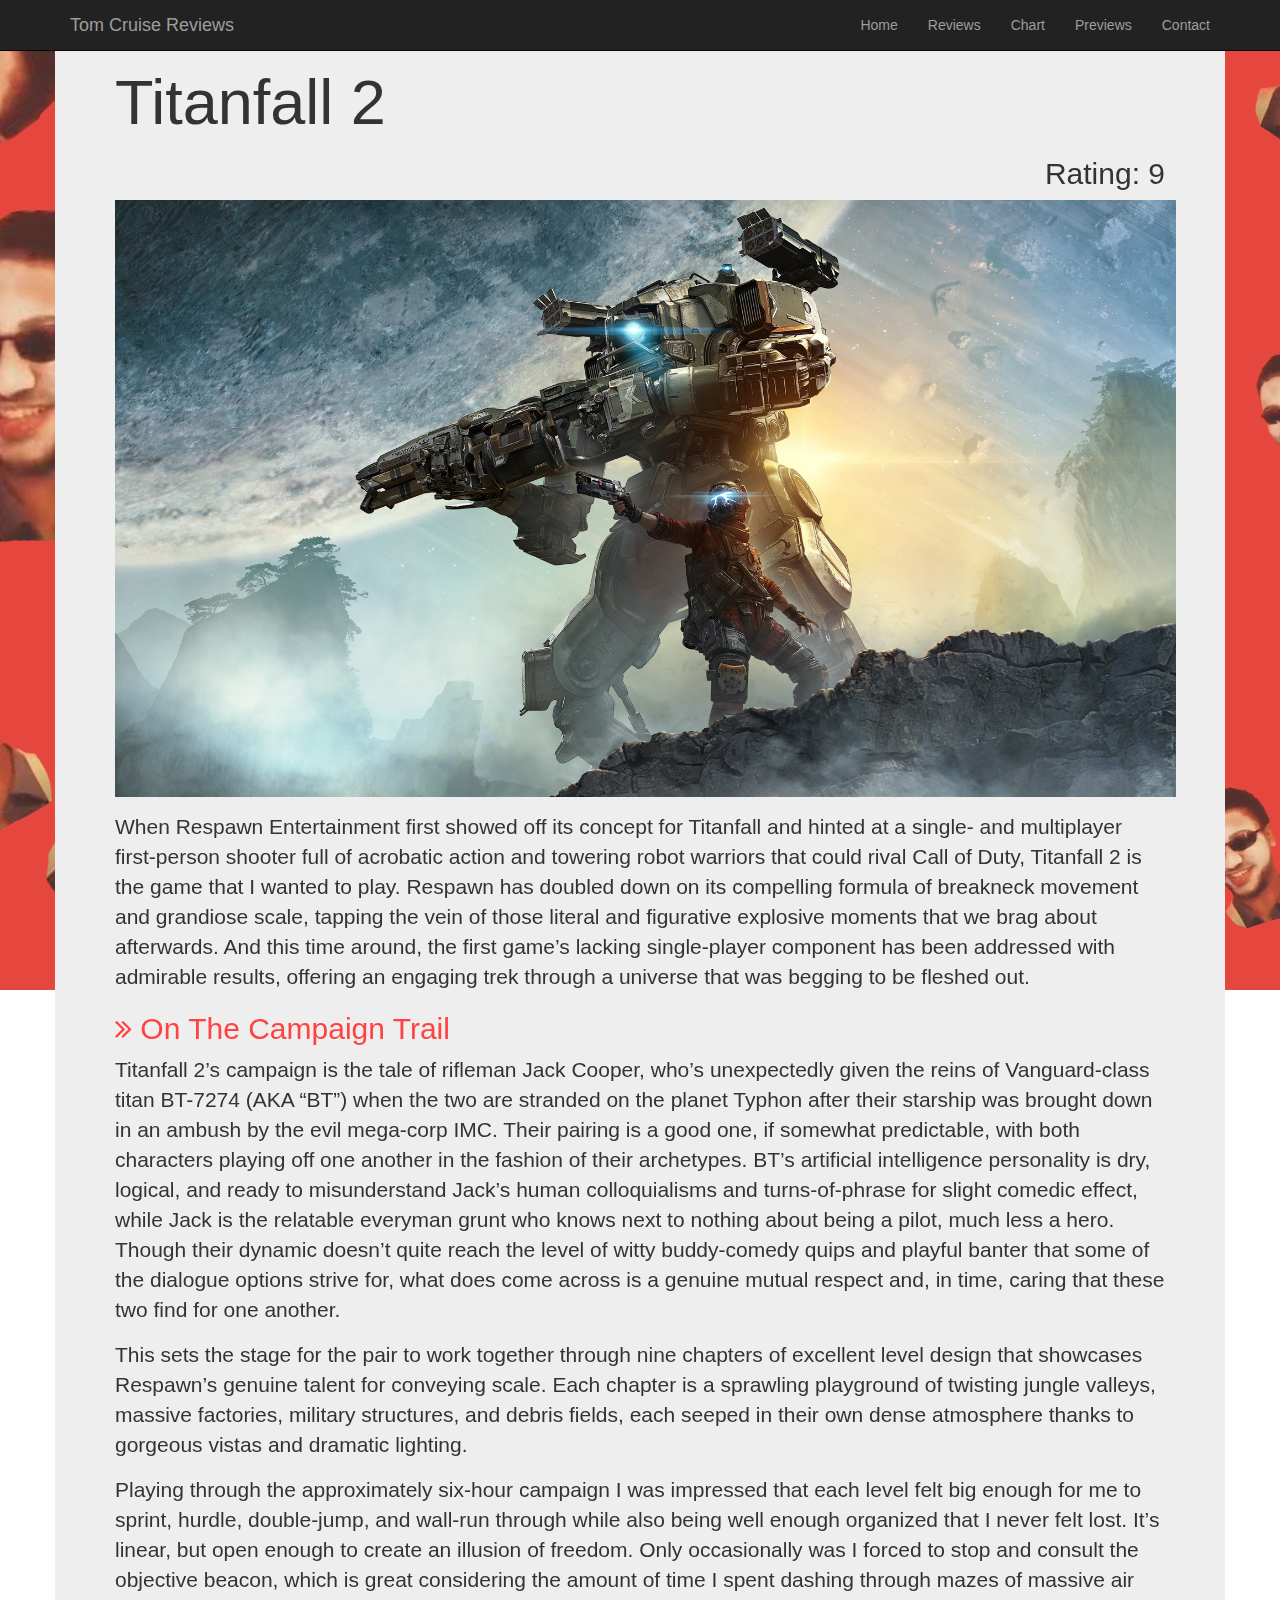
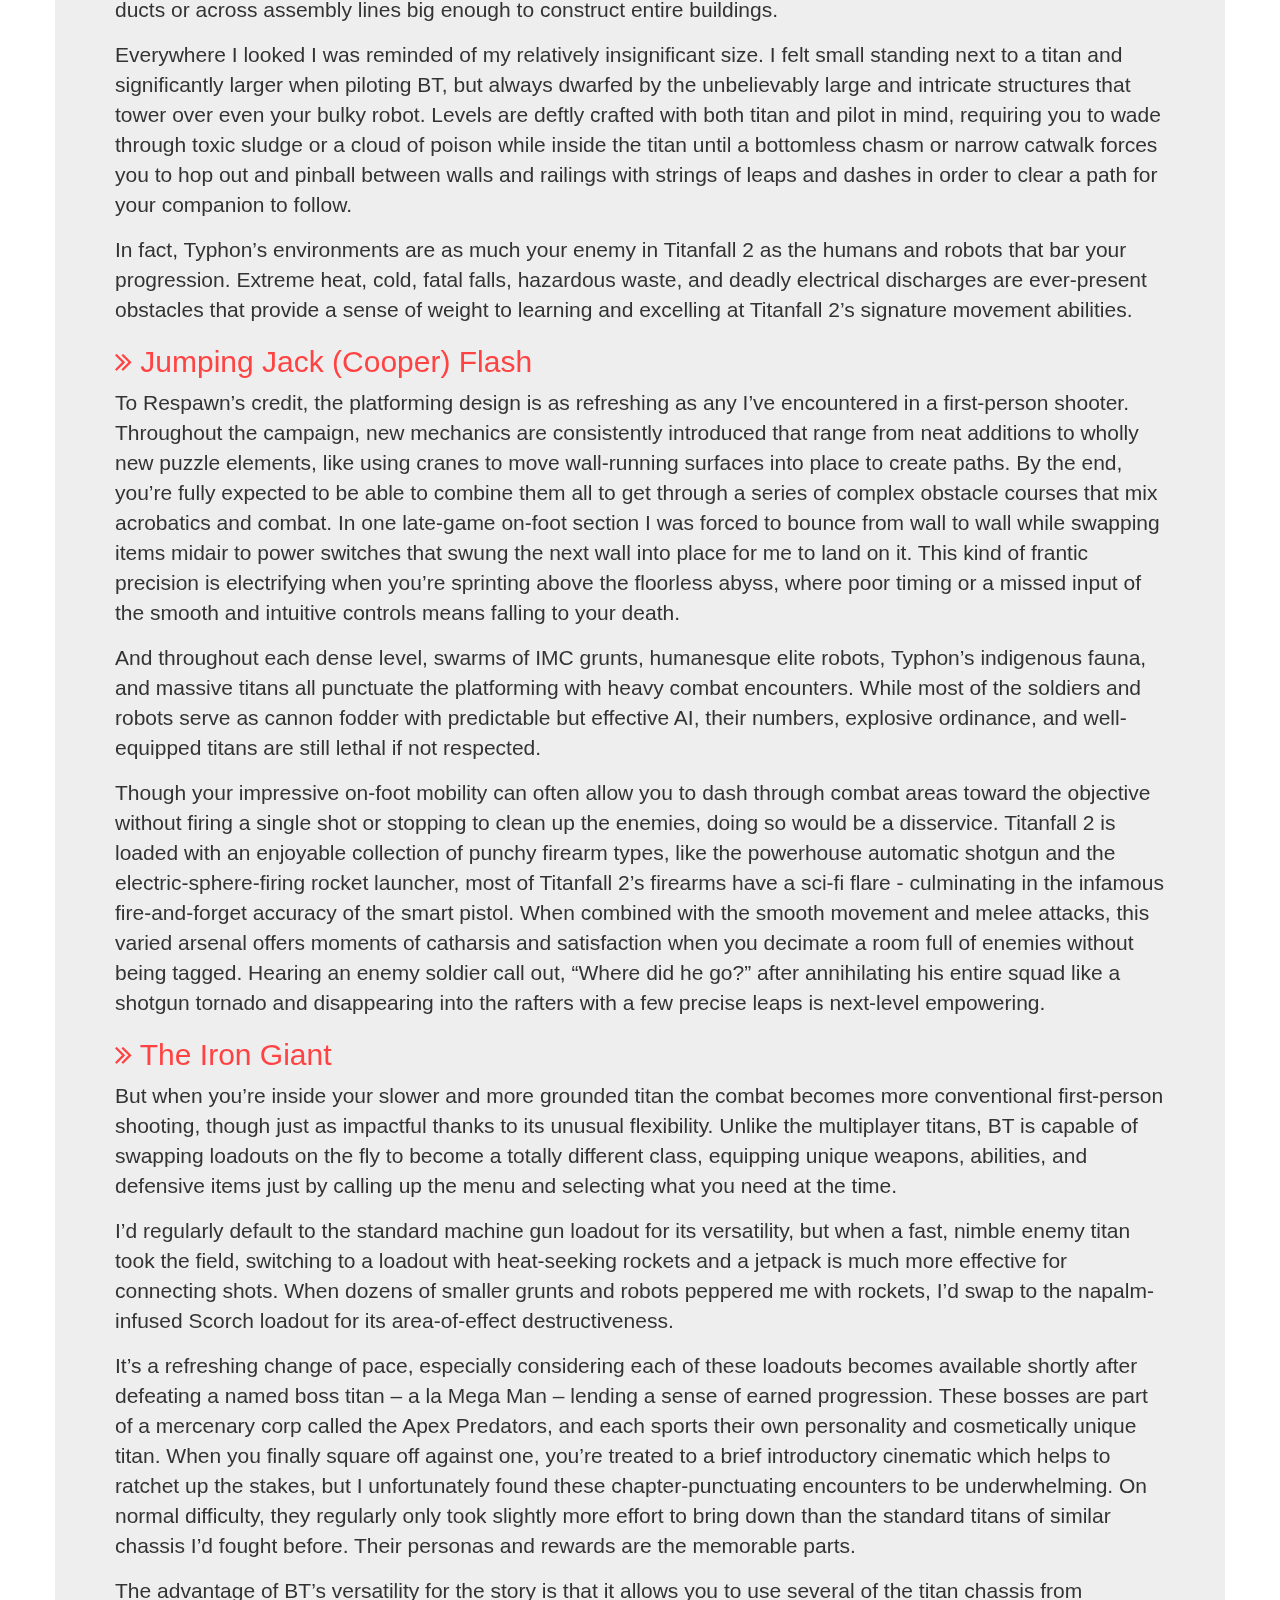
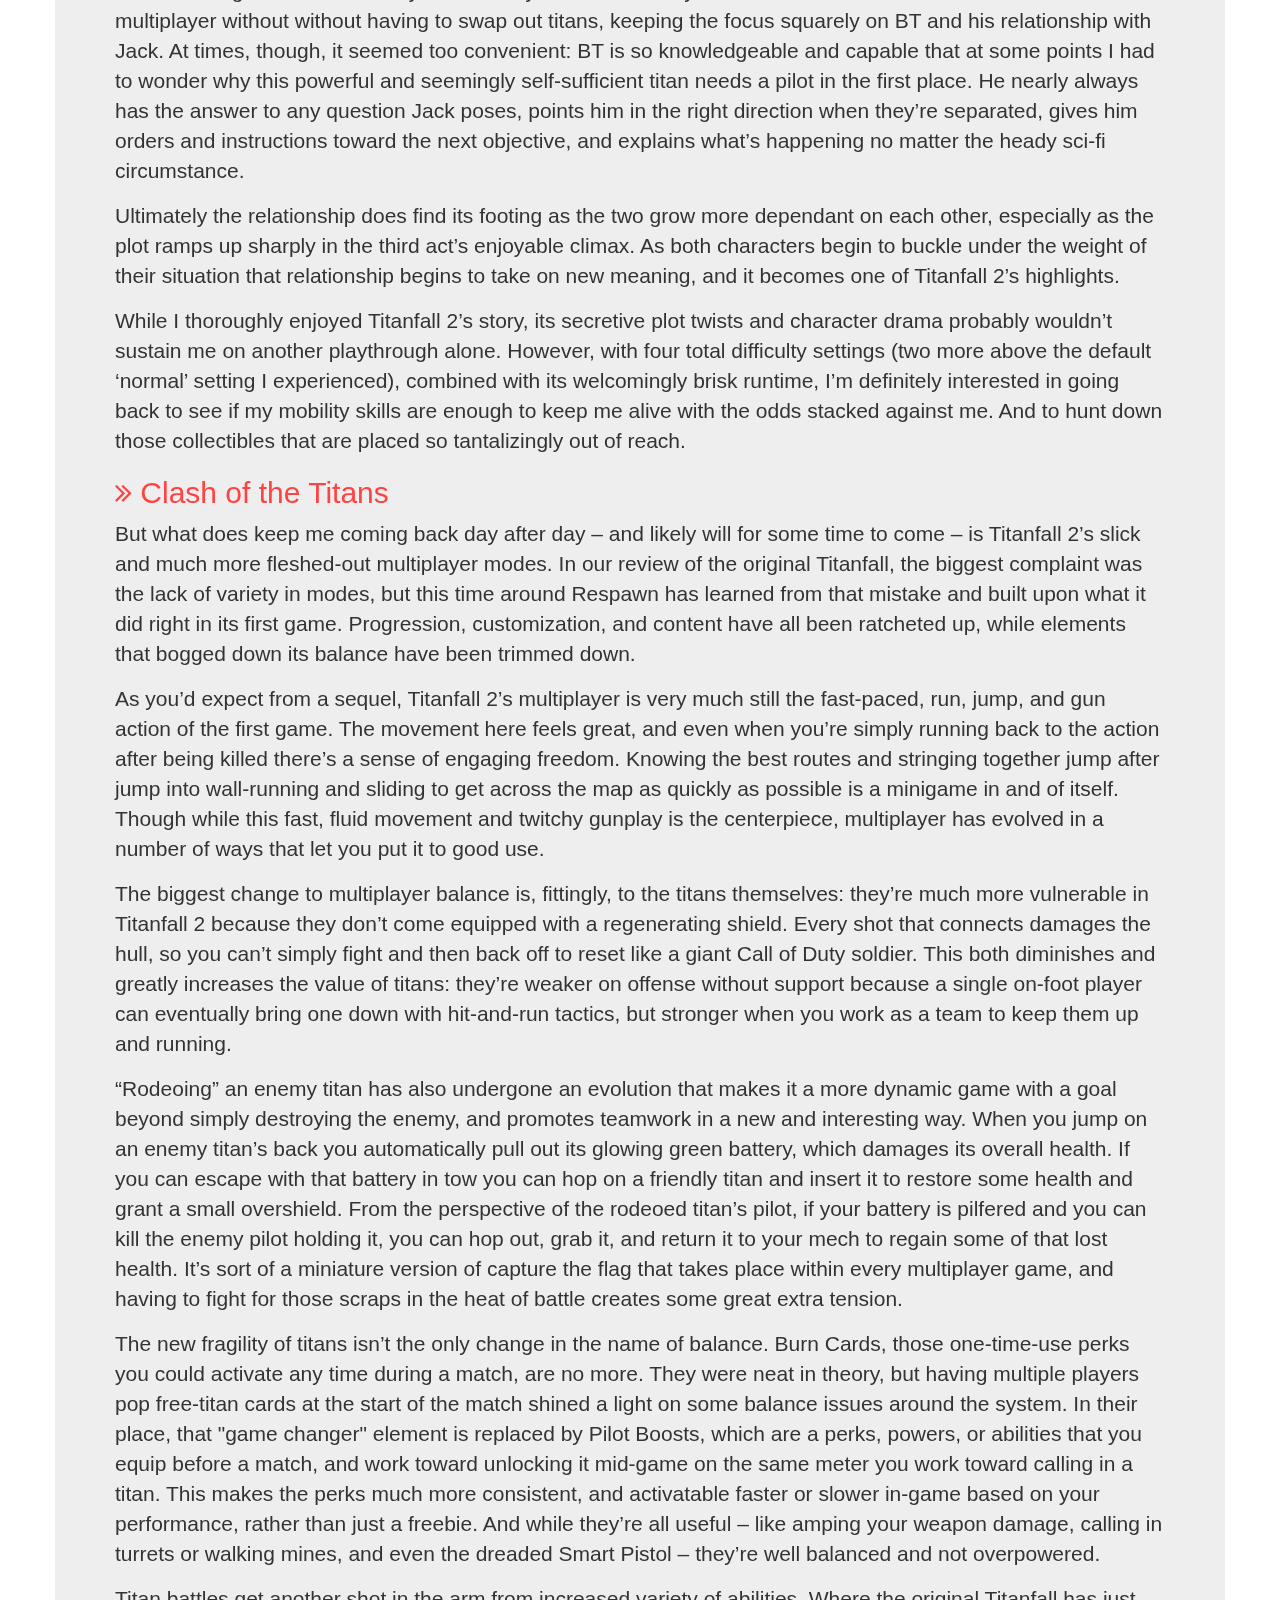
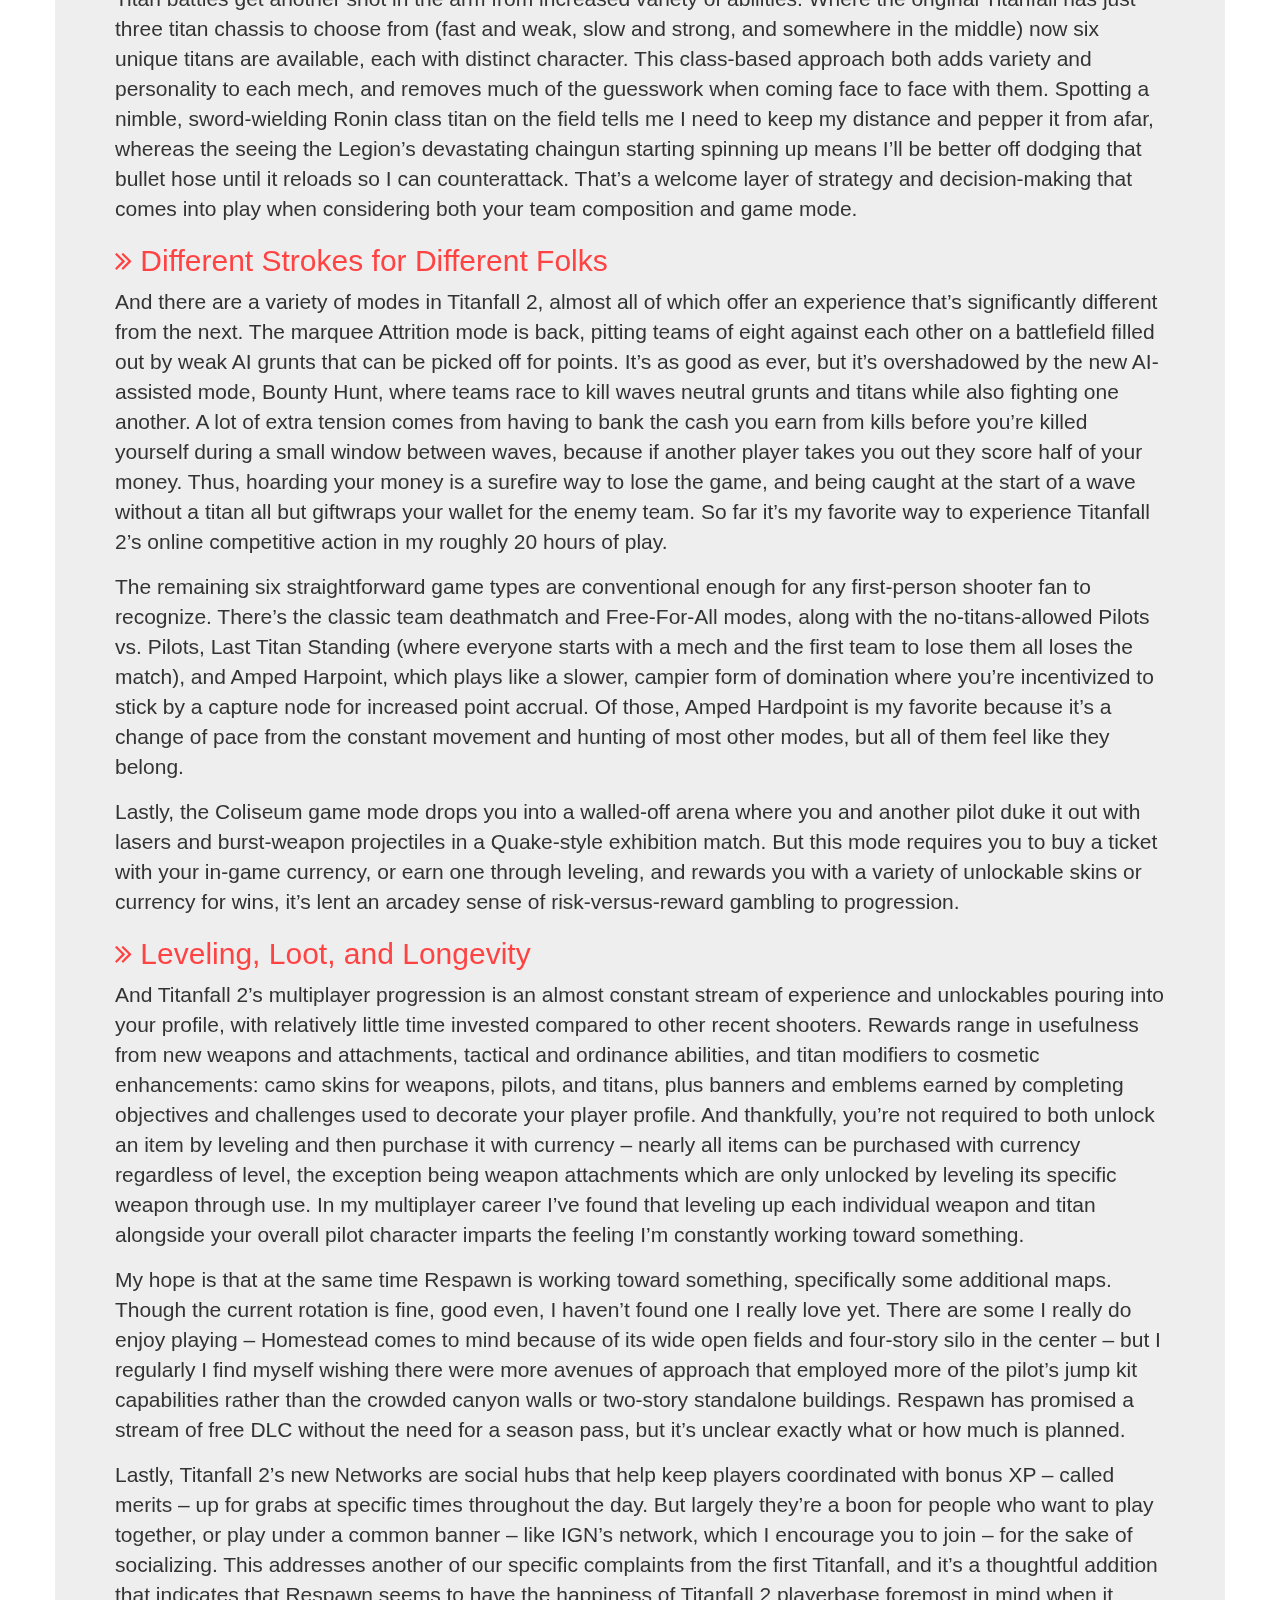
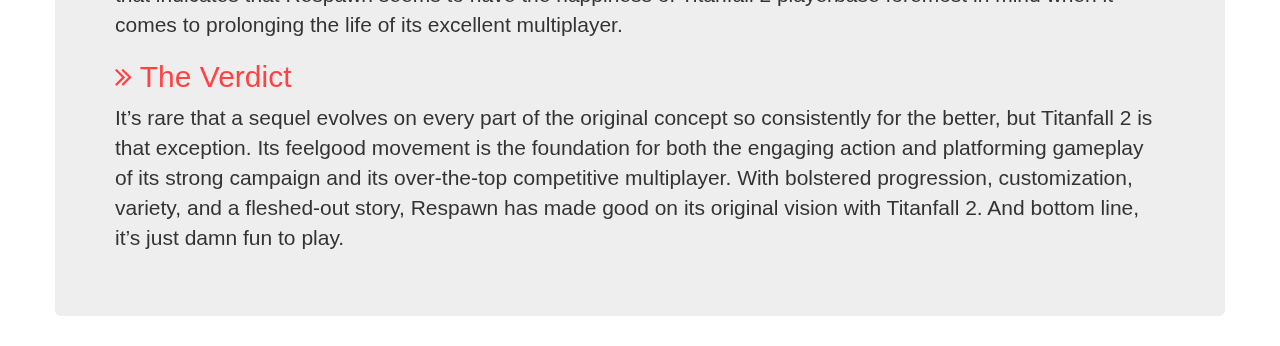
<file: article_titanfall.html>
<!DOCTYPE html>
<html>
<head>
    <title>Tom Cruise Reviews</title>
    <meta name="viewport" content="width=device-width, initial-scale=1.0" charset="UTF-8">
    <link href="css/bootstrap.min.css" rel="stylesheet" type="text/css"/>
    <!-- fontawesome -->
    <link href="css/font-awesome.min.css" rel="stylesheet" type="text/css"/>
    <!-- my stylesheet -->
    <link href="css/mystyle.css" rel="stylesheet" type="text/css"/>
</head>
<body>
       <!-- background -->
<div class="background">
    <img src="assets/BG.jpg" alt="" />
</div>
<div class="content">
<!-- navigation -->
    <div class="navbar navbar-inverse navbar-fixed-top">
        <div class="container">
            <a href="index.html" class="navbar-brand">Tom Cruise Reviews</a>
<!-- collapsable menu trigger -->
        <button class="navbar-toggle" data-toggle="collapse" data-target=".navHeaderCollapse">
            <span class="icon-bar"></span>
            <span class="icon-bar"></span>
            <span class="icon-bar"></span>
        </button>
            <div class="collapse navbar-collapse navHeaderCollapse">
                <ul class="nav navbar-nav navbar-right"> 
                    <li><a href="index.html">Home</a></li>
                    <li><a href="rev.html">Reviews</a></li>
                    <li><a href="chart.html">Chart</a></li>
                    <li><a href="preview.html">Previews</a></li>
                    <li><a href="#contact" data-toggle="modal">Contact</a></li>
                </ul>
            </div> 
        </div>
    </div>
<!-- jumbotron -->
    <div class="container">
        <div class="row">
                    <div class="col-lg-12">
                <h2 class="page-header">Template</h2>
            </div>
        <div class="jumbotron">
            <h1>Titanfall 2</h1>
            <h2 class="rating">Rating: 9</h2>
            <img src="assets/tf2.jpg"  class="ArticleImg" width="101%">
            <p>When Respawn Entertainment first showed off its concept for Titanfall and hinted at a single- and multiplayer first-person shooter full of acrobatic action and towering robot warriors that could rival Call of Duty, Titanfall 2 is the game that I wanted to play. Respawn has doubled down on its compelling formula of breakneck movement and grandiose scale, tapping the vein of those literal and figurative explosive moments that we brag about afterwards. And this time around, the first game’s lacking single-player component has been addressed with admirable results, offering an engaging trek through a universe that was begging to be fleshed out.</p>
                        <h2 class="sub"><i class="fa fa-angle-double-right" aria-hidden="true"></i> On The Campaign Trail</h2>
            <p>Titanfall 2’s campaign is the tale of rifleman Jack Cooper, who’s unexpectedly given the reins of Vanguard-class titan BT-7274 (AKA “BT”) when the two are stranded on the planet Typhon after their starship was brought down in an ambush by the evil mega-corp IMC. Their pairing is a good one, if somewhat predictable, with both characters playing off one another in the fashion of their archetypes. BT’s artificial intelligence personality is dry, logical, and ready to misunderstand Jack’s human colloquialisms and turns-of-phrase for slight comedic effect, while Jack is the relatable everyman grunt who knows next to nothing about being a pilot, much less a hero. Though their dynamic doesn’t quite reach the level of witty buddy-comedy quips and playful banter that some of the dialogue options strive for, what does come across is a genuine mutual respect and, in time, caring that these two find for one another.</p>

            <p>This sets the stage for the pair to work together through nine chapters of excellent level design that showcases Respawn’s genuine talent for conveying scale. Each chapter is a sprawling playground of twisting jungle valleys, massive factories, military structures, and debris fields, each seeped in their own dense atmosphere thanks to gorgeous vistas and dramatic lighting.</p>
            <p>Playing through the approximately six-hour campaign I was impressed that each level felt big enough for me to sprint, hurdle, double-jump, and wall-run through while also being well enough organized that I never felt lost. It’s linear, but open enough to create an illusion of freedom. Only occasionally was I forced to stop and consult the objective beacon, which is great considering the amount of time I spent dashing through mazes of massive air ducts or across assembly lines big enough to construct entire buildings.</p>
            <p>Everywhere I looked I was reminded of my relatively insignificant size. I felt small standing next to a titan and significantly larger when piloting BT, but always dwarfed by the unbelievably large and intricate structures that tower over even your bulky robot. Levels are deftly crafted with both titan and pilot in mind, requiring you to wade through toxic sludge or a cloud of poison while inside the titan until a bottomless chasm or narrow catwalk forces you to hop out and pinball between walls and railings with strings of leaps and dashes in order to clear a path for your companion to follow.</p>
            <p>In fact, Typhon’s environments are as much your enemy in Titanfall 2 as the humans and robots that bar your progression. Extreme heat, cold, fatal falls, hazardous waste, and deadly electrical discharges are ever-present obstacles that provide a sense of weight to learning and excelling at Titanfall 2’s signature movement abilities.</p>
            <h2 class="sub"><i class="fa fa-angle-double-right" aria-hidden="true"></i> Jumping Jack (Cooper) Flash</h2>
            <p>To Respawn’s credit, the platforming design is as refreshing as any I’ve encountered in a first-person shooter. Throughout the campaign, new mechanics are consistently introduced that range from neat additions to wholly new puzzle elements, like using cranes to move wall-running surfaces into place to create paths. By the end, you’re fully expected to be able to combine them all to get through a series of complex obstacle courses that mix acrobatics and combat. In one late-game on-foot section I was forced to bounce from wall to wall while swapping items midair to power switches that swung the next wall into place for me to land on it. This kind of frantic precision is electrifying when you’re sprinting above the floorless abyss, where poor timing or a missed input of the smooth and intuitive controls means falling to your death.</p>
            <p>And throughout each dense level, swarms of IMC grunts, humanesque elite robots, Typhon’s indigenous fauna, and massive titans all punctuate the platforming with heavy combat encounters. While most of the soldiers and robots serve as cannon fodder with predictable but effective AI, their numbers, explosive ordinance, and well-equipped titans are still lethal if not respected.</p>
            <p>Though your impressive on-foot mobility can often allow you to dash through combat areas toward the objective without firing a single shot or stopping to clean up the enemies, doing so would be a disservice. Titanfall 2 is loaded with an enjoyable collection of punchy firearm types, like the powerhouse automatic shotgun and the electric-sphere-firing rocket launcher, most of Titanfall 2’s firearms have a sci-fi flare - culminating in the infamous fire-and-forget accuracy of the smart pistol. When combined with the smooth movement and melee attacks, this varied arsenal offers moments of catharsis and satisfaction when you decimate a room full of enemies without being tagged. Hearing an enemy soldier call out, “Where did he go?” after annihilating his entire squad like a shotgun tornado and disappearing into the rafters with a few precise leaps is next-level empowering.</p>
            <h2 class="sub"><i class="fa fa-angle-double-right" aria-hidden="true"></i> The Iron Giant</h2>
            <p>But when you’re inside your slower and more grounded titan the combat becomes more conventional first-person shooting, though just as impactful thanks to its unusual flexibility. Unlike the multiplayer titans, BT is capable of swapping loadouts on the fly to become a totally different class, equipping unique weapons, abilities, and defensive items just by calling up the menu and selecting what you need at the time.</p>
            <p>I’d regularly default to the standard machine gun loadout for its versatility, but when a fast, nimble enemy titan took the field, switching to a loadout with heat-seeking rockets and a jetpack is much more effective for connecting shots. When dozens of smaller grunts and robots peppered me with rockets, I’d swap to the napalm-infused Scorch loadout for its area-of-effect destructiveness.</p>
            <p>It’s a refreshing change of pace, especially considering each of these loadouts becomes available shortly after defeating a named boss titan – a la Mega Man – lending a sense of earned progression. These bosses are part of a mercenary corp called the Apex Predators, and each sports their own personality and cosmetically unique titan. When you finally square off against one, you’re treated to a brief introductory cinematic which helps to ratchet up the stakes, but I unfortunately found these chapter-punctuating encounters to be underwhelming. On normal difficulty, they regularly only took slightly more effort to bring down than the standard titans of similar chassis I’d fought before. Their personas and rewards are the memorable parts.</p>
            <p>The advantage of BT’s versatility for the story is that it allows you to use several of the titan chassis from multiplayer without without having to swap out titans, keeping the focus squarely on BT and his relationship with Jack. At times, though, it seemed too convenient: BT is so knowledgeable and capable that at some points I had to wonder why this powerful and seemingly self-sufficient titan needs a pilot in the first place. He nearly always has the answer to any question Jack poses, points him in the right direction when they’re separated, gives him orders and instructions toward the next objective, and explains what’s happening no matter the heady sci-fi circumstance.</p>
            <p>Ultimately the relationship does find its footing as the two grow more dependant on each other, especially as the plot ramps up sharply in the third act’s enjoyable climax. As both characters begin to buckle under the weight of their situation that relationship begins to take on new meaning, and it becomes one of Titanfall 2’s highlights.</p>
            <p>While I thoroughly enjoyed Titanfall 2’s story, its secretive plot twists and character drama probably wouldn’t sustain me on another playthrough alone. However, with four total difficulty settings (two more above the default ‘normal’ setting I experienced), combined with its welcomingly brisk runtime, I’m definitely interested in going back to see if my mobility skills are enough to keep me alive with the odds stacked against me. And to hunt down those collectibles that are placed so tantalizingly out of reach.</p>
            <h2 class="sub"><i class="fa fa-angle-double-right" aria-hidden="true"></i> Clash of the Titans</h2>
            <p>But what does keep me coming back day after day – and likely will for some time to come – is Titanfall 2’s slick and much more fleshed-out multiplayer modes. In our review of the original Titanfall, the biggest complaint was the lack of variety in modes, but this time around Respawn has learned from that mistake and built upon what it did right in its first game. Progression, customization, and content have all been ratcheted up, while elements that bogged down its balance have been trimmed down.</p>
            <p>As you’d expect from a sequel, Titanfall 2’s multiplayer is very much still the fast-paced, run, jump,  and gun action of the first game. The movement here feels great, and even when you’re simply running back to the action after being killed there’s a sense of engaging freedom. Knowing the best routes and stringing together jump after jump into wall-running and sliding to get across the map as quickly as possible is a minigame in and of itself. Though while this fast, fluid movement and twitchy gunplay is the centerpiece, multiplayer has evolved in a number of ways that let you put it to good use.</p>
            <p>The biggest change to multiplayer balance is, fittingly, to the titans themselves: they’re much more vulnerable in Titanfall 2 because they don’t come equipped with a regenerating shield. Every shot that connects damages the hull, so you can’t simply fight and then back off to reset like a giant Call of Duty soldier. This both diminishes and greatly increases the value of titans: they’re weaker on offense without support because a single on-foot player can eventually bring one down with hit-and-run tactics, but stronger when you work as a team to keep them up and running.</p>
            <p>“Rodeoing” an enemy titan has also undergone an evolution that makes it a more dynamic game with a goal beyond simply destroying the enemy, and promotes teamwork in a new and interesting way. When you jump on an enemy titan’s back you automatically pull out its glowing green battery, which damages its overall health. If you can escape with that battery in tow you can hop on a friendly titan and insert it to restore some health and grant a small overshield. From the perspective of the rodeoed titan’s pilot, if your battery is pilfered and you can kill the enemy pilot holding it, you can hop out, grab it, and return it to your mech to regain some of that lost health. It’s sort of a miniature version of capture the flag that takes place within every multiplayer game, and having to fight for those scraps in the heat of battle creates some great extra tension.</p>
            <p>The new fragility of titans isn’t the only change in the name of balance. Burn Cards, those one-time-use perks you could activate any time during a match, are no more. They were neat in theory, but having multiple players pop free-titan cards at the start of the match shined a light on some balance issues around the system. In their place, that "game changer" element is replaced by Pilot Boosts, which are a perks, powers, or abilities that you equip before a match, and work toward unlocking it mid-game on the same meter you work toward calling in a titan. This makes the perks much more consistent, and activatable faster or slower in-game based on your performance, rather than just a freebie. And while they’re all useful – like amping your weapon damage, calling in turrets or walking mines, and even the dreaded Smart Pistol – they’re well balanced and not overpowered.</p>
            <p>Titan battles get another shot in the arm from increased variety of abilities. Where the original Titanfall has just three titan chassis to choose from (fast and weak, slow and strong, and somewhere in the middle) now six unique titans are available, each with distinct character. This class-based approach both adds variety and personality to each mech, and removes much of the guesswork when coming face to face with them. Spotting a nimble, sword-wielding Ronin class titan on the field tells me I need to keep my distance and pepper it from afar, whereas the seeing the Legion’s devastating chaingun starting spinning up means I’ll be better off dodging that bullet hose until it reloads so I can counterattack. That’s a welcome layer of strategy and decision-making that comes into play when considering both your team composition and game mode.</p>
            <h2 class="sub"><i class="fa fa-angle-double-right" aria-hidden="true"></i> Different Strokes for Different Folks</h2>
            <p>And there are a variety of modes in Titanfall 2, almost all of which offer an experience that’s significantly different from the next. The marquee Attrition mode is back, pitting teams of eight against each other on a battlefield filled out by weak AI grunts that can be picked off for points. It’s as good as ever, but it’s overshadowed by the new AI-assisted mode, Bounty Hunt, where teams race to kill waves neutral grunts and titans while also fighting one another. A lot of extra tension comes from having to bank the cash you earn from kills before you’re killed yourself during a small window between waves, because if another player takes you out they score half of your money. Thus, hoarding your money is a surefire way to lose the game, and being caught at the start of a wave without a titan all but giftwraps your wallet for the enemy team. So far it’s my favorite way to experience Titanfall 2’s online competitive action in my roughly 20 hours of play.</p>
            <p>The remaining six straightforward game types are conventional enough for any first-person shooter fan to recognize. There’s the classic team deathmatch and Free-For-All modes, along with the no-titans-allowed Pilots vs. Pilots, Last Titan Standing (where everyone starts with a mech and the first team to lose them all loses the match), and Amped Harpoint, which plays like a slower, campier form of domination where you’re incentivized to stick by a capture node for increased point accrual. Of those, Amped Hardpoint is my favorite because it’s a change of pace from the constant movement and hunting of most other modes, but all of them feel like they belong.</p>
            <p>Lastly, the Coliseum game mode drops you into a walled-off arena where you and another pilot duke it out with lasers and burst-weapon projectiles in a Quake-style exhibition match. But this mode requires you to buy a ticket with your in-game currency, or earn one through leveling, and rewards you with a variety of unlockable skins or currency for wins, it’s lent an arcadey sense of risk-versus-reward gambling to progression.</p>
            <h2 class="sub"><i class="fa fa-angle-double-right" aria-hidden="true"></i> Leveling, Loot, and Longevity</h2>
            <p>And Titanfall 2’s multiplayer progression is an almost constant stream of experience and unlockables pouring into your profile, with relatively little time invested compared to other recent shooters. Rewards range in usefulness from new weapons and attachments, tactical and ordinance abilities, and titan modifiers to cosmetic enhancements: camo skins for weapons, pilots, and titans, plus banners and emblems earned by completing objectives and challenges used to decorate your player profile. And thankfully, you’re not required to both unlock an item by leveling and then purchase it with currency – nearly all items can be purchased with currency regardless of level, the exception being weapon attachments which are only unlocked by leveling its specific weapon through use. In my multiplayer career I’ve found that leveling up each individual weapon and titan alongside your overall pilot character imparts the feeling I’m constantly working toward something.</p>
            <p>My hope is that at the same time Respawn is working toward something, specifically some additional maps. Though the current rotation is fine, good even, I haven’t found one I really love yet. There are some I really do enjoy playing – Homestead comes to mind because of its wide open fields and four-story silo in the center – but I regularly I find myself wishing there were more avenues of approach that employed more of the pilot’s jump kit capabilities rather than the crowded canyon walls or two-story standalone buildings. Respawn has promised a stream of free DLC without the need for a season pass, but it’s unclear exactly what or how much is planned.</p>
            <p>Lastly, Titanfall 2’s new Networks are social hubs that help keep players coordinated with bonus XP – called merits – up for grabs at specific times throughout the day. But largely they’re a boon for people who want to play together, or play under a common banner – like IGN’s network, which I encourage you to join – for the sake of socializing. This addresses another of our specific complaints from the first Titanfall, and it’s a thoughtful addition that indicates that Respawn seems to have the happiness of Titanfall 2 playerbase foremost in mind when it comes to prolonging the life of its excellent multiplayer.</p>
            <h2 class="sub"><i class="fa fa-angle-double-right" aria-hidden="true"></i> The Verdict</h2>
            <p>It’s rare that a sequel evolves on every part of the original concept so consistently for the better, but Titanfall 2 is that exception. Its feelgood movement is the foundation for both the engaging action and platforming gameplay of its strong campaign and its over-the-top competitive multiplayer. With bolstered progression, customization, variety, and a fleshed-out story, Respawn has made good on its original vision with Titanfall 2. And bottom line, it’s just damn fun to play.</p>
            </div>
        </div>
    </div>
<!-- grid system -->
    
<!-- footer 
    <div class="navbar navbar-default navbar-static-bottom">
        <div class="container">
        <p class="navbar-text">Site built by Sam Lee</p>
            <a href="#contact" data-toggle="modal" class="navbar-btn btn btn-warning pull-right">Contact Us"</a>
        </div>
    </div> -->
    </div>
<!-- modal -->
    <div class="modal fade" id="contact" role="dialog">
        <div class="modal-dialog">
            <div class="modal-content">
                <!-- modal form starts -->
                <form class="form-horizontal">
                    <div class="modal-header"> <!-- header -->
                        <h3>Contact Us</h3>
                    </div>
                    <div class="modal-body"><!-- body -->
                        <div class="form-group"> <!-- name -->
                            <label for="contact-name" class="col-lg-2 control-label">Name</label>
                            <div class="col-lg-10">
                            <input type="text" class="form-control" id="contact-name" placeholder="Full Name">
                            </div>
                        </div>
                        <div class="form-group"> <!-- email -->
                            <label for="contact-email" class="col-lg-2 control-label">Email</label>
                            <div class="col-lg-10">
                            <input type="email" class="form-control" id="contact-email" placeholder="you@example.com">
                            </div>
                        </div>
                        <div class="form-group"> <!-- message -->
                            <label for="contact-msg" class="col-lg-2 control-label">Message</label>
                            <div class="col-lg-10">
                                <textarea class="form-control" rows="8"></textarea>
                            </div>
                        </div>
                    </div>
                    <div class="modal-footer"><!-- footer -->
                        <a class="btn btn-success" type="submit">Submit</a>
                        <a class="btn btn-default" data-dismiss="modal">Close</a>
                    </div>
                </form>
             <!-- modal form ends -->
            </div>
        </div>
    </div>

<script src="https://ajax.googleapis.com/ajax/libs/jquery/3.1.1/jquery.min.js"></script>
<script src="js/bootstrap.min.js"></script>
</body>
</html>
</file>
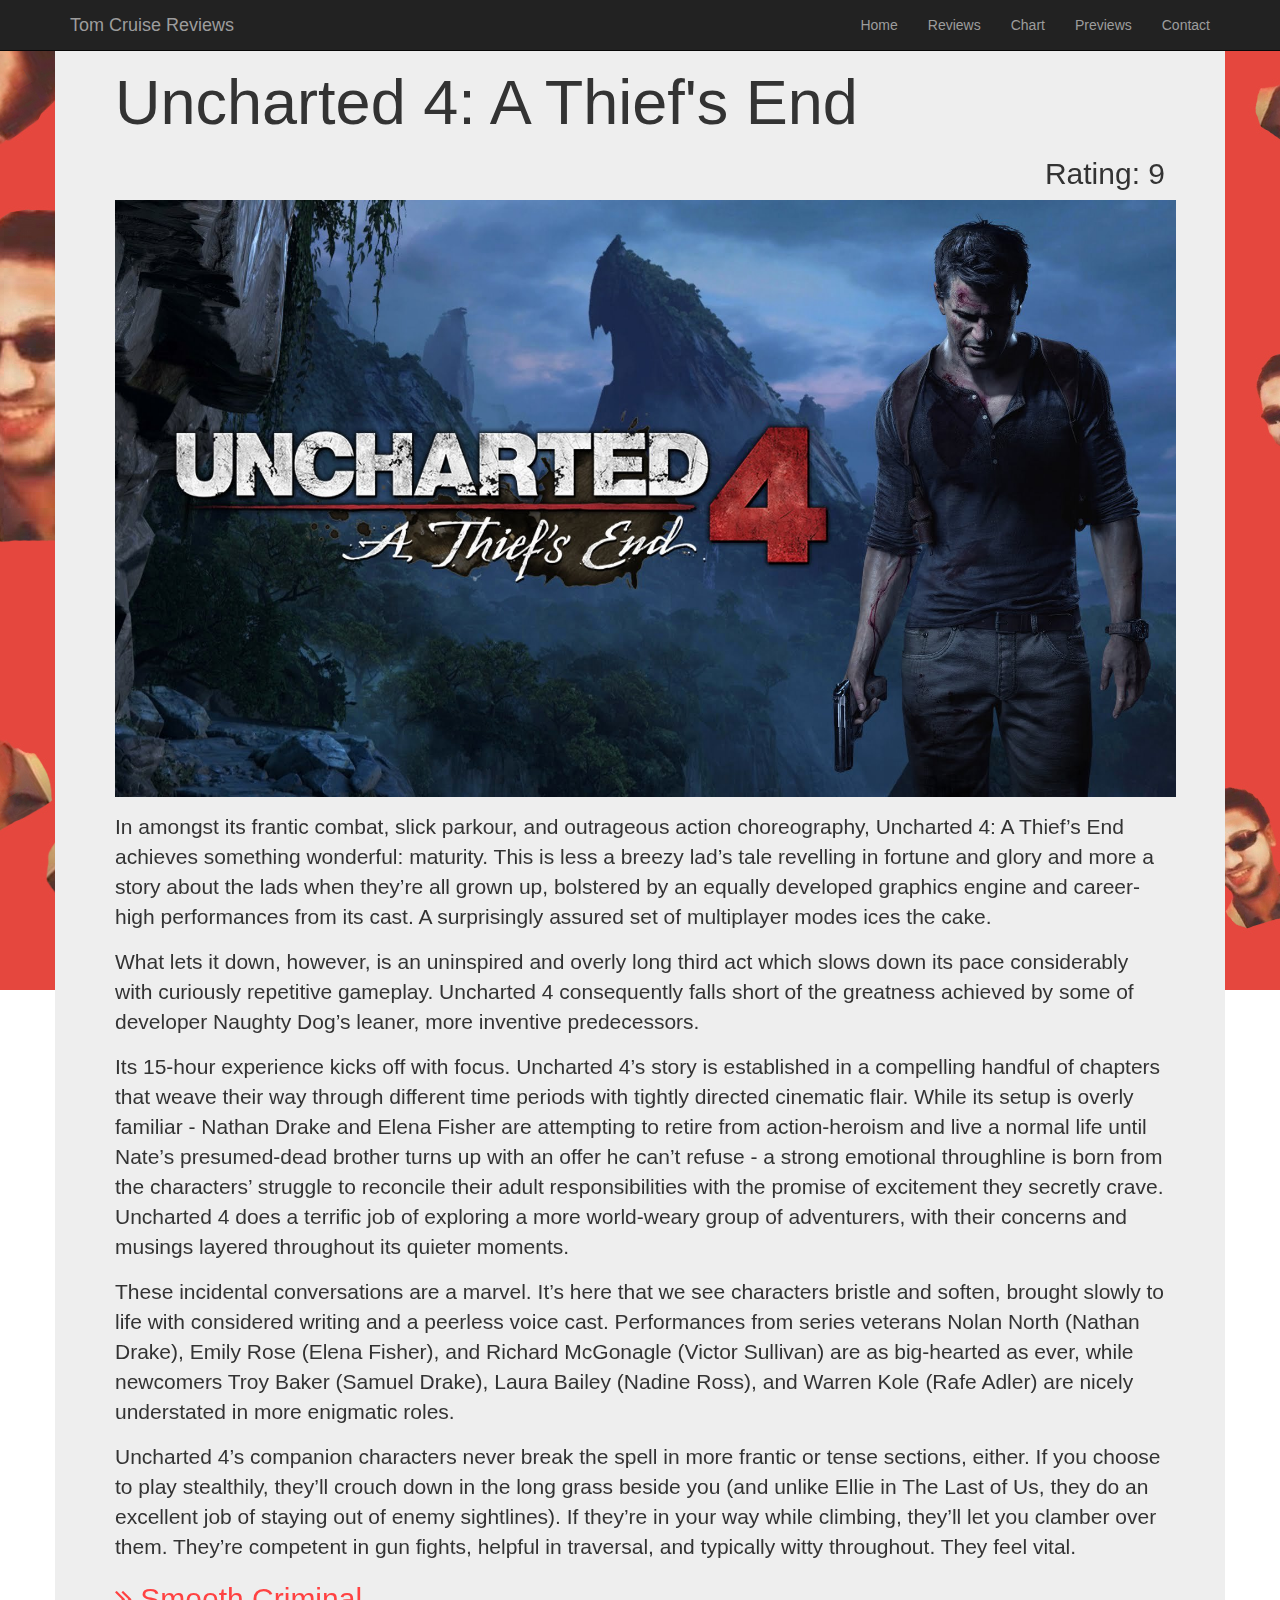
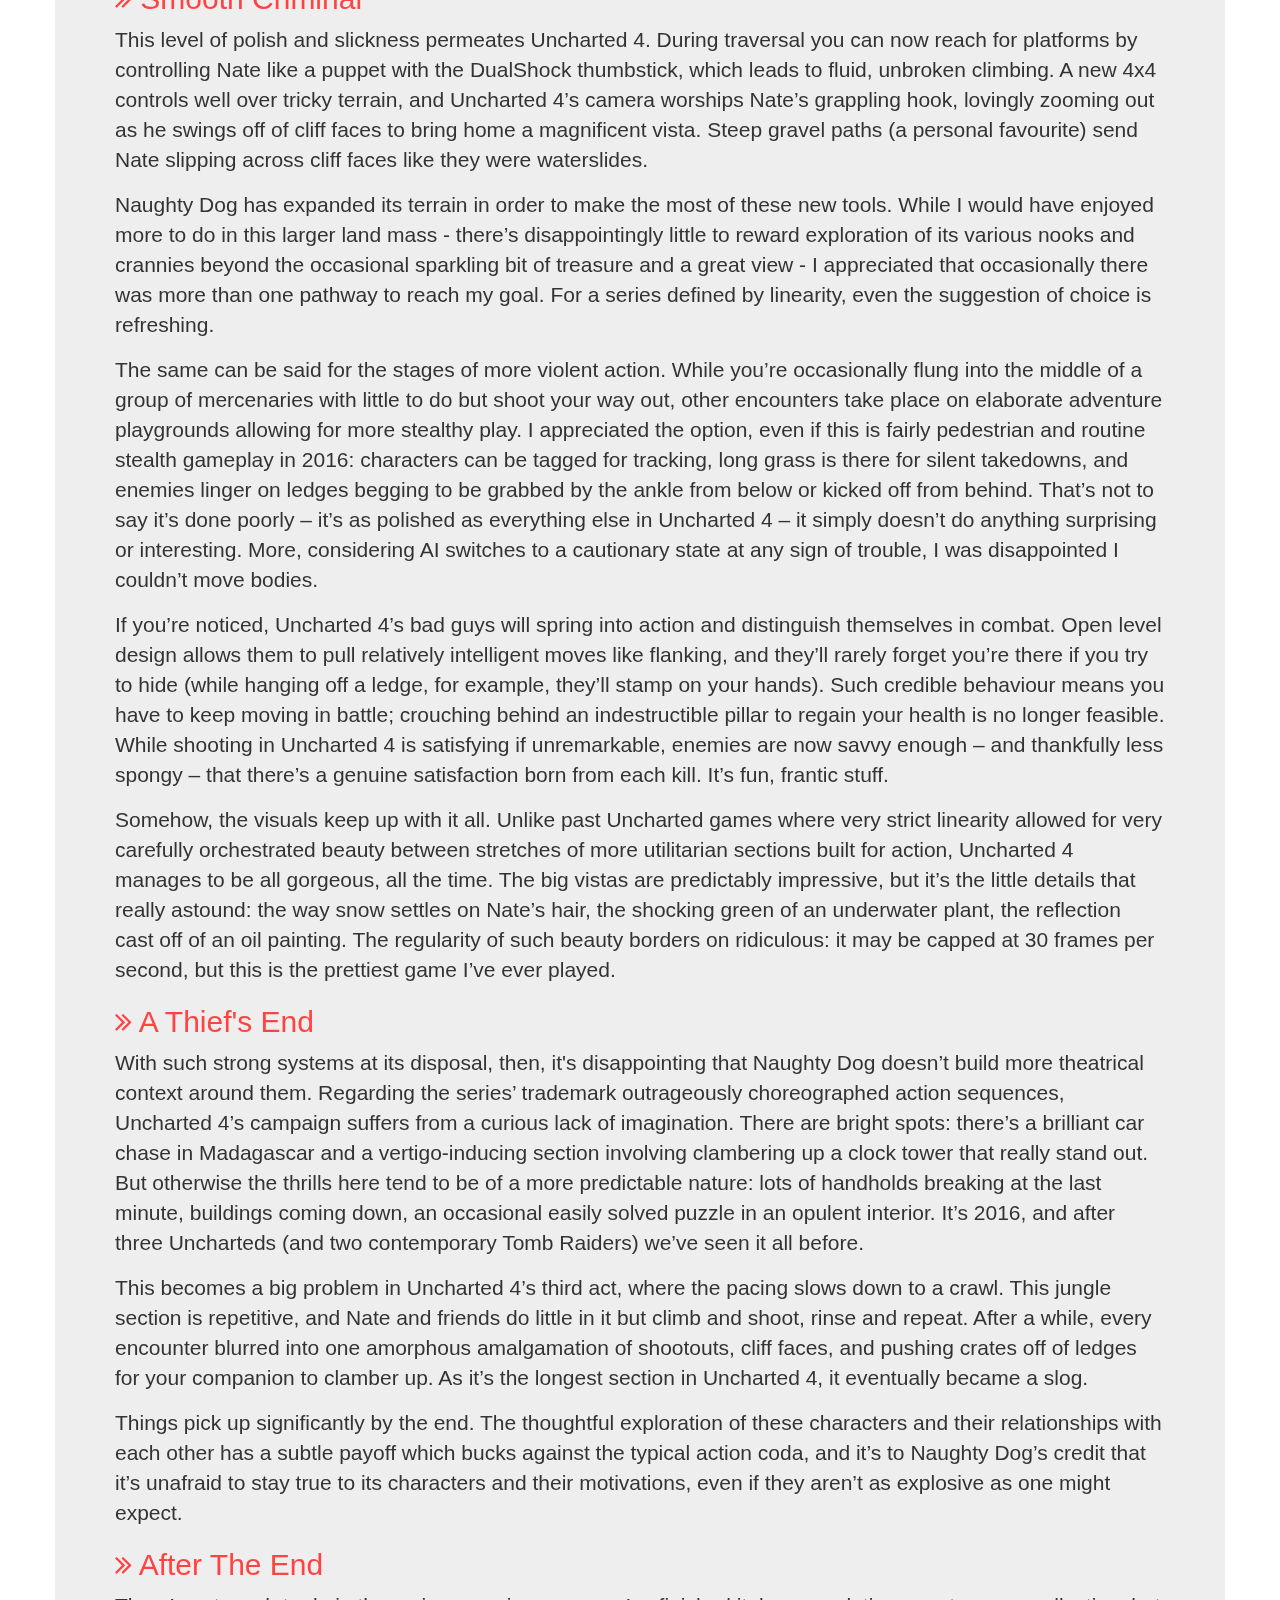
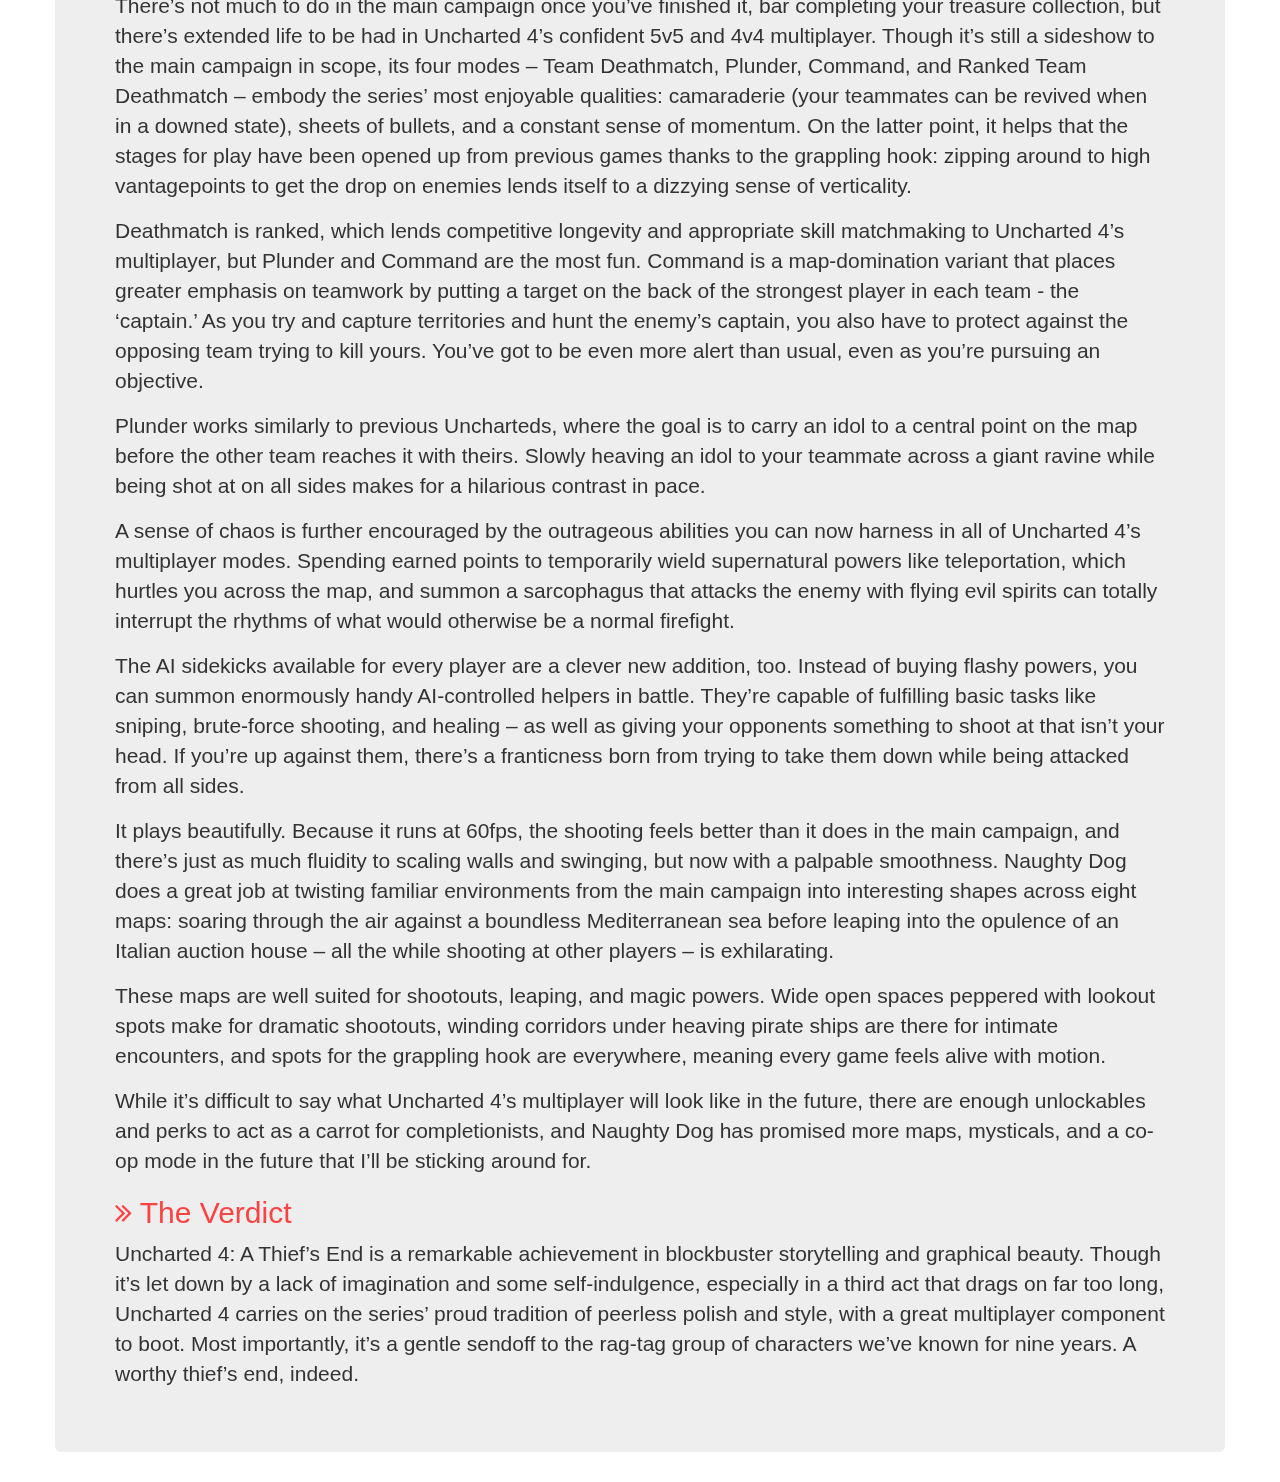
<file: article_uncharted.html>
<!DOCTYPE html>
<html>
<head>
    <title>Tom Cruise Reviews</title>
    <meta name="viewport" content="width=device-width, initial-scale=1.0" charset="UTF-8">
    <link href="css/bootstrap.min.css" rel="stylesheet" type="text/css"/>
    <!-- fontawesome -->
    <link href="css/font-awesome.min.css" rel="stylesheet" type="text/css"/>
    <!-- my stylesheet -->
    <link href="css/mystyle.css" rel="stylesheet" type="text/css"/>
</head>
<body>
       <!-- background -->
<div class="background">
    <img src="assets/BG.jpg" alt="" />
</div>
<div class="content">
<!-- navigation -->
    <div class="navbar navbar-inverse navbar-fixed-top">
        <div class="container">
            <a href="index.html" class="navbar-brand">Tom Cruise Reviews</a>
<!-- collapsable menu trigger -->
        <button class="navbar-toggle" data-toggle="collapse" data-target=".navHeaderCollapse">
            <span class="icon-bar"></span>
            <span class="icon-bar"></span>
            <span class="icon-bar"></span>
        </button>
            <div class="collapse navbar-collapse navHeaderCollapse">
                <ul class="nav navbar-nav navbar-right">
                    
                    <li><a href="index.html">Home</a></li>
                    <li><a href="rev.html">Reviews</a></li>
                    <li><a href="chart.html">Chart</a></li>
                    <li><a href="preview.html">Previews</a></li>
                    <li><a href="#contact" data-toggle="modal">Contact</a></li>
                </ul>
            </div> 
        </div>
    </div>
<!-- jumbotron -->
    <div class="container">
        <div class="row">
                    <div class="col-lg-12">
                <h2 class="page-header">Template</h2>
            </div>
        <div class="jumbotron">
            <h1>Uncharted 4: A Thief's End</h1>
            <h2 class="rating">Rating: 9</h2>
            <img src="assets/uncharted.jpg"  class="ArticleImg" width="101%">
            <p>In amongst its frantic combat, slick parkour, and outrageous action choreography, Uncharted 4: A Thief’s End achieves something wonderful: maturity. This is less a breezy lad’s tale revelling in fortune and glory and more a story about the lads when they’re all grown up, bolstered by an equally developed graphics engine and career-high performances from its cast. A surprisingly assured set of multiplayer modes ices the cake.</p>
            <p>What lets it down, however, is an uninspired and overly long third act which slows down its pace considerably with curiously repetitive gameplay. Uncharted 4 consequently falls short of the greatness achieved by some of developer Naughty Dog’s leaner, more inventive predecessors.</p>
            <p>Its 15-hour experience kicks off with focus. Uncharted 4’s story is established in a compelling handful of chapters that weave their way through different time periods with tightly directed cinematic flair. While its setup is overly familiar - Nathan Drake and Elena Fisher are attempting to retire from action-heroism and live a normal life until Nate’s presumed-dead brother turns up with an offer he can’t refuse - a strong emotional throughline is born from the characters’ struggle to reconcile their adult responsibilities with the promise of excitement they secretly crave. Uncharted 4 does a terrific job of exploring a more world-weary group of adventurers, with their concerns and musings layered throughout its quieter moments.</p>
            <p>These incidental conversations are a marvel. It’s here that we see characters bristle and soften, brought slowly to life with considered writing and a peerless voice cast. Performances from series veterans Nolan North (Nathan Drake), Emily Rose (Elena Fisher), and Richard McGonagle (Victor Sullivan) are as big-hearted as ever, while newcomers Troy Baker (Samuel Drake), Laura Bailey (Nadine Ross), and Warren Kole (Rafe Adler) are nicely understated in more enigmatic roles.</p>
            <p>Uncharted 4’s companion characters never break the spell in more frantic or tense sections, either. If you choose to play stealthily, they’ll crouch down in the long grass beside you (and unlike Ellie in The Last of Us, they do an excellent job of staying out of enemy sightlines). If they’re in your way while climbing, they’ll let you clamber over them. They’re competent in gun fights, helpful in traversal, and typically witty throughout. They feel vital.</p>
        <h2 class="sub"><i class="fa fa-angle-double-right" aria-hidden="true"></i> Smooth Criminal</h2>
            <p>This level of polish and slickness permeates Uncharted 4. During traversal you can now reach for platforms by controlling Nate like a puppet with the DualShock thumbstick, which leads to fluid, unbroken climbing. A new 4x4 controls well over tricky terrain, and Uncharted 4’s camera worships Nate’s grappling hook, lovingly zooming out as he swings off of cliff faces to bring home a magnificent vista. Steep gravel paths (a personal favourite) send Nate slipping across cliff faces like they were waterslides.</p>
            <p>Naughty Dog has expanded its terrain in order to make the most of these new tools. While I would have enjoyed more to do in this larger land mass - there’s disappointingly little to reward exploration of its various nooks and crannies beyond the occasional sparkling bit of treasure and a great view - I appreciated that occasionally there was more than one pathway to reach my goal. For a series defined by linearity, even the suggestion of choice is refreshing.</p>
            <p>The same can be said for the stages of more violent action. While you’re occasionally flung into the middle of a group of mercenaries with little to do but shoot your way out, other encounters take place on elaborate adventure playgrounds allowing for more stealthy play. I appreciated the option, even if this is fairly pedestrian and routine stealth gameplay in 2016: characters can be tagged for tracking, long grass is there for silent takedowns, and enemies linger on ledges begging to be grabbed by the ankle from below or kicked off from behind. That’s not to say it’s done poorly – it’s as polished as everything else in Uncharted 4 – it simply doesn’t do anything surprising or interesting. More, considering AI switches to a cautionary state at any sign of trouble, I was disappointed I couldn’t move bodies.</p>
            <p>If you’re noticed, Uncharted 4’s bad guys will spring into action and distinguish themselves in combat. Open level design allows them to pull relatively intelligent moves like flanking, and they’ll rarely forget you’re there if you try to hide (while hanging off a ledge, for example, they’ll stamp on your hands). Such credible behaviour means you have to keep moving in battle; crouching behind an indestructible pillar to regain your health is no longer feasible. While shooting in Uncharted 4 is satisfying if unremarkable, enemies are now savvy enough – and thankfully less spongy – that there’s a genuine satisfaction born from each kill. It’s fun, frantic stuff.</p>
            <p>Somehow, the visuals keep up with it all. Unlike past Uncharted games where very strict linearity allowed for very carefully orchestrated beauty between stretches of more utilitarian sections built for action, Uncharted 4 manages to be all gorgeous, all the time. The big vistas are predictably impressive, but it’s the little details that really astound: the way snow settles on Nate’s hair, the shocking green of an underwater plant, the reflection cast off of an oil painting. The regularity of such beauty borders on ridiculous: it may be capped at 30 frames per second, but this is the prettiest game I’ve ever played.</p>
            <h2 class="sub"><i class="fa fa-angle-double-right" aria-hidden="true"></i> A Thief's End</h2>
            <p>With such strong systems at its disposal, then, it's disappointing that Naughty Dog doesn’t build more theatrical context around them. Regarding the series’ trademark outrageously choreographed action sequences, Uncharted 4’s campaign suffers from a curious lack of imagination. There are bright spots: there’s a brilliant car chase in Madagascar and a vertigo-inducing section involving clambering up a clock tower that really stand out. But otherwise the thrills here tend to be of a more predictable nature: lots of handholds breaking at the last minute, buildings coming down, an occasional easily solved puzzle in an opulent interior. It’s 2016, and after three Uncharteds (and two contemporary Tomb Raiders) we’ve seen it all before.</p>
            <p>This becomes a big problem in Uncharted 4’s third act, where the pacing slows down to a crawl. This jungle section is repetitive, and Nate and friends do little in it but climb and shoot, rinse and repeat. After a while, every encounter blurred into one amorphous amalgamation of shootouts, cliff faces, and pushing crates off of ledges for your companion to clamber up. As it’s the longest section in Uncharted 4, it eventually became a slog.</p>
            <p>Things pick up significantly by the end. The thoughtful exploration of these characters and their relationships with each other has a subtle payoff which bucks against the typical action coda, and it’s to Naughty Dog’s credit that it’s unafraid to stay true to its characters and their motivations, even if they aren’t as explosive as one might expect.</p>
            <h2 class="sub"><i class="fa fa-angle-double-right" aria-hidden="true"></i> After The End</h2>
            <p>There’s not much to do in the main campaign once you’ve finished it, bar completing your treasure collection, but there’s extended life to be had in Uncharted 4’s confident 5v5 and 4v4 multiplayer. Though it’s still a sideshow to the main campaign in scope, its four modes – Team Deathmatch, Plunder, Command, and Ranked Team Deathmatch – embody the series’ most enjoyable qualities: camaraderie (your teammates can be revived when in a downed state), sheets of bullets, and a constant sense of momentum. On the latter point, it helps that the stages for play have been opened up from previous games thanks to the grappling hook: zipping around to high vantagepoints to get the drop on enemies lends itself to a dizzying sense of verticality.</p>
            <p>Deathmatch is ranked, which lends competitive longevity and appropriate skill matchmaking to Uncharted 4’s multiplayer, but Plunder and Command are the most fun. Command is a map-domination variant that places greater emphasis on teamwork by putting a target on the back of the strongest player in each team - the ‘captain.’ As you try and capture territories and hunt the enemy’s captain, you also have to protect against the opposing team trying to kill yours. You’ve got to be even more alert than usual, even as you’re pursuing an objective.</p>
            <p>Plunder works similarly to previous Uncharteds, where the goal is to carry an idol to a central point on the map before the other team reaches it with theirs. Slowly heaving an idol to your teammate across a giant ravine while being shot at on all sides makes for a hilarious contrast in pace.</p>
            <p>A sense of chaos is further encouraged by the outrageous abilities you can now harness in all of Uncharted 4’s multiplayer modes. Spending earned points to temporarily wield supernatural powers like teleportation, which hurtles you across the map, and summon a sarcophagus that attacks the enemy with flying evil spirits can totally interrupt the rhythms of what would otherwise be a normal firefight.</p>
            <p>The AI sidekicks available for every player are a clever new addition, too. Instead of buying flashy powers, you can summon enormously handy AI-controlled helpers in battle. They’re capable of fulfilling basic tasks like sniping, brute-force shooting, and healing – as well as giving your opponents something to shoot at that isn’t your head. If you’re up against them, there’s a franticness born from trying to take them down while being attacked from all sides.</p>
            <p>It plays beautifully. Because it runs at 60fps, the shooting feels better than it does in the main campaign, and there’s just as much fluidity to scaling walls and swinging, but now with a palpable smoothness. Naughty Dog does a great job at twisting familiar environments from the main campaign into interesting shapes across eight maps: soaring through the air against a boundless Mediterranean sea before leaping into the opulence of an Italian auction house – all the while shooting at other players – is exhilarating.</p>
            <p>These maps are well suited for shootouts, leaping, and magic powers. Wide open spaces peppered with lookout spots make for dramatic shootouts, winding corridors under heaving pirate ships are there for intimate encounters, and spots for the grappling hook are everywhere, meaning every game feels alive with motion.</p>
            <p>While it’s difficult to say what Uncharted 4’s multiplayer will look like in the future, there are enough unlockables and perks to act as a carrot for completionists, and Naughty Dog has promised more maps, mysticals, and a co-op mode in the future that I’ll be sticking around for.</p>
            <h2 class="sub"><i class="fa fa-angle-double-right" aria-hidden="true"></i> The Verdict</h2>
            <p>Uncharted 4: A Thief’s End is a remarkable achievement in blockbuster storytelling and graphical beauty. Though it’s let down by a lack of imagination and some self-indulgence, especially in a third act that drags on far too long, Uncharted 4 carries on the series’ proud tradition of peerless polish and style, with a great multiplayer component to boot. Most importantly, it’s a gentle sendoff to the rag-tag group of characters we’ve known for nine years. A worthy thief’s end, indeed.</p>
            </div>
        </div>
    </div>
<!-- grid system -->
    
<!-- footer 
    <div class="navbar navbar-default navbar-static-bottom">
        <div class="container">
        <p class="navbar-text">Site built by Sam Lee</p>
            <a href="#contact" data-toggle="modal" class="navbar-btn btn btn-warning pull-right">Contact Us"</a>
        </div>
    </div> -->
    </div>
<!-- modal -->
    <div class="modal fade" id="contact" role="dialog">
        <div class="modal-dialog">
            <div class="modal-content">
                <!-- modal form starts -->
                <form class="form-horizontal">
                    <div class="modal-header"> <!-- header -->
                        <h3>Contact Us</h3>
                    </div>
                    <div class="modal-body"><!-- body -->
                        <div class="form-group"> <!-- name -->
                            <label for="contact-name" class="col-lg-2 control-label">Name</label>
                            <div class="col-lg-10">
                            <input type="text" class="form-control" id="contact-name" placeholder="Full Name">
                            </div>
                        </div>
                        <div class="form-group"> <!-- email -->
                            <label for="contact-email" class="col-lg-2 control-label">Email</label>
                            <div class="col-lg-10">
                            <input type="email" class="form-control" id="contact-email" placeholder="you@example.com">
                            </div>
                        </div>
                        <div class="form-group"> <!-- message -->
                            <label for="contact-msg" class="col-lg-2 control-label">Message</label>
                            <div class="col-lg-10">
                                <textarea class="form-control" rows="8"></textarea>
                            </div>
                        </div>
                    </div>
                    <div class="modal-footer"><!-- footer -->
                        <a class="btn btn-success" type="submit">Submit</a>
                        <a class="btn btn-default" data-dismiss="modal">Close</a>
                    </div>
                </form>
             <!-- modal form ends -->
            </div>
        </div>
    </div>

<script src="https://ajax.googleapis.com/ajax/libs/jquery/3.1.1/jquery.min.js"></script>
<script src="js/bootstrap.min.js"></script>
</body>
</html>
</file>
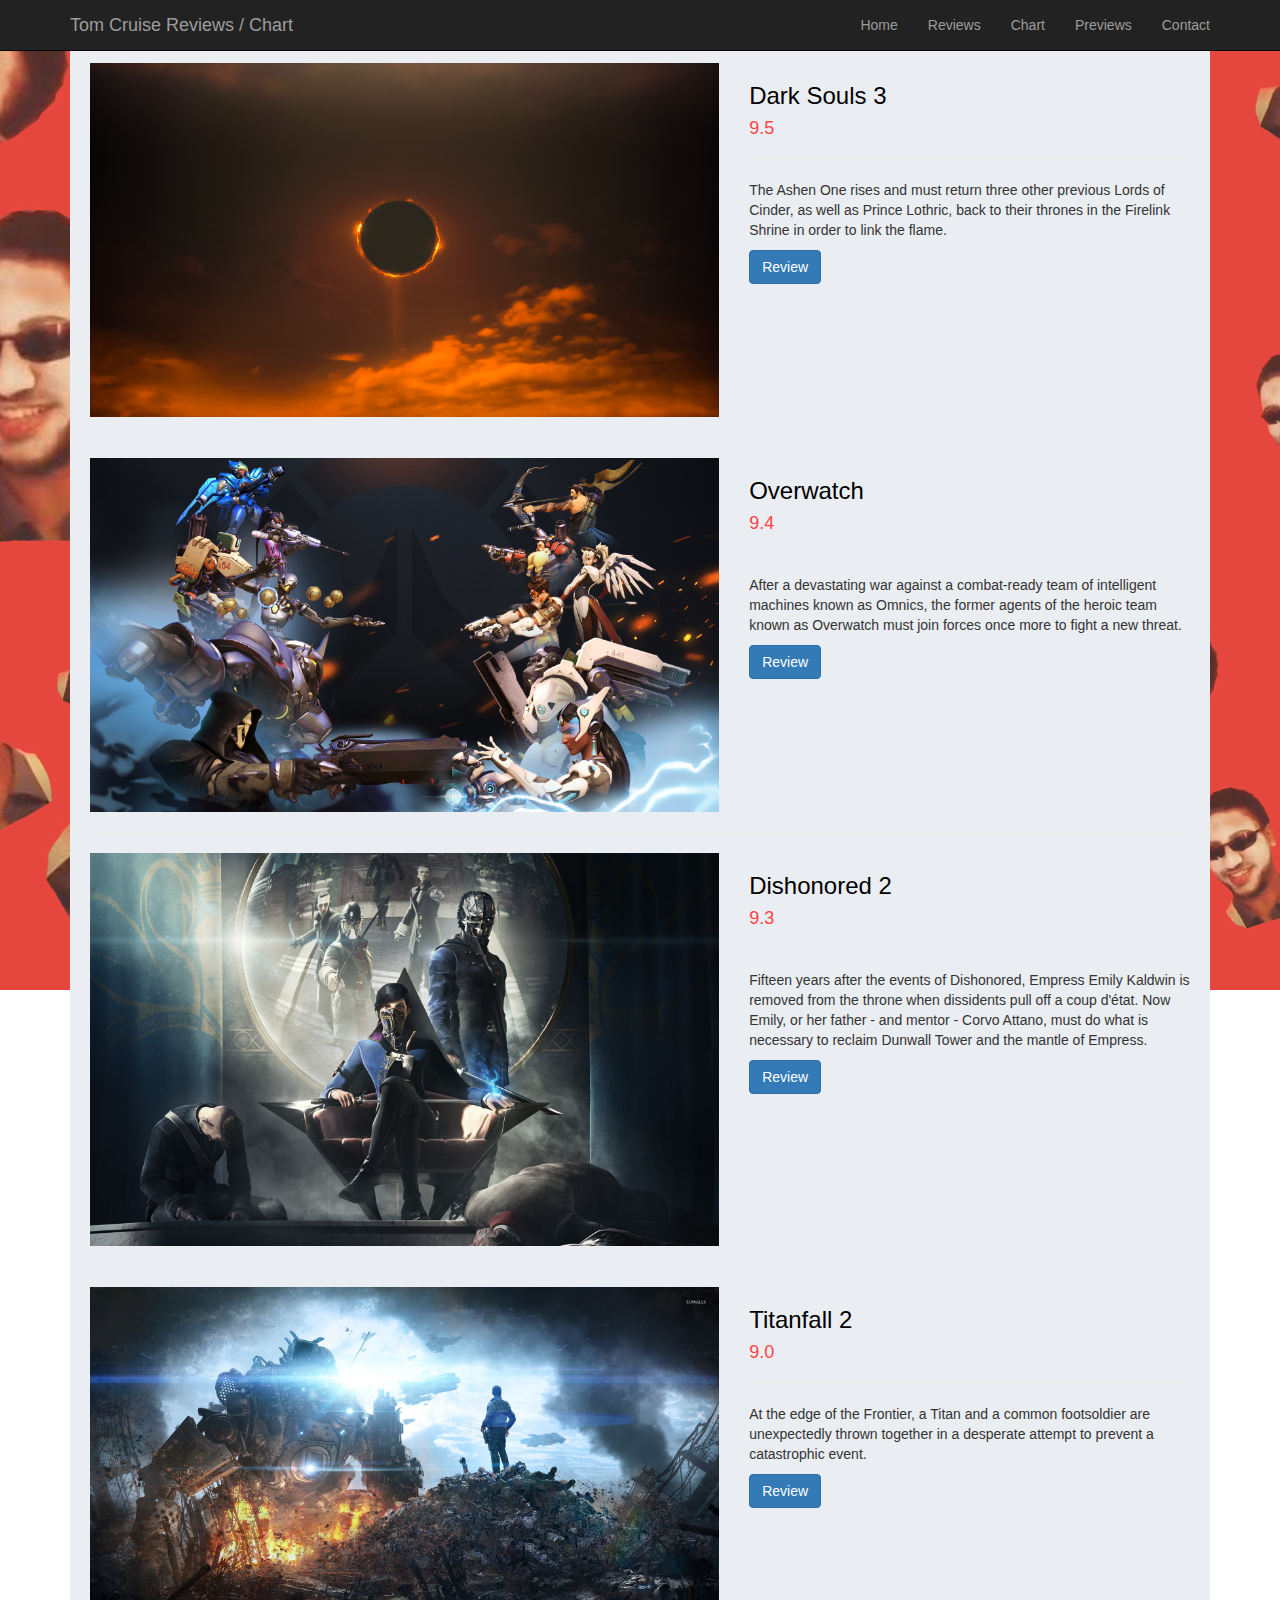
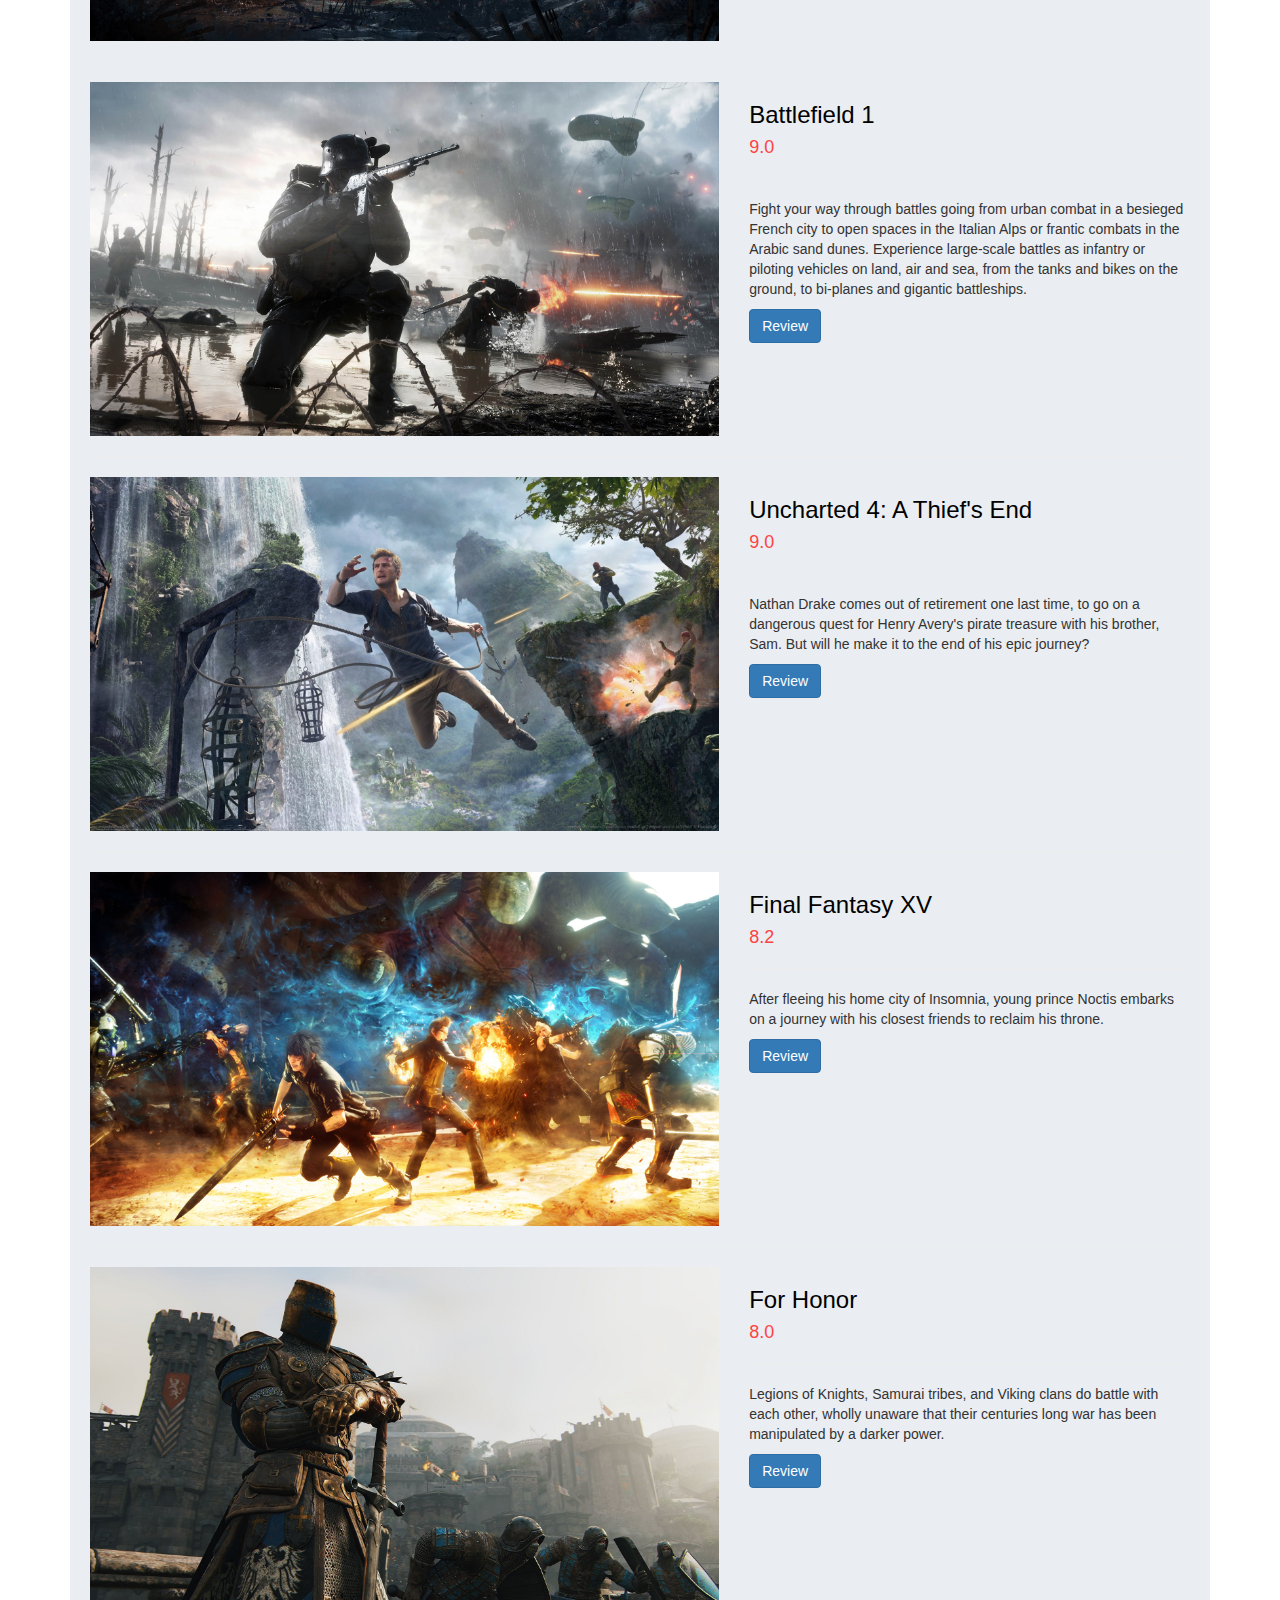
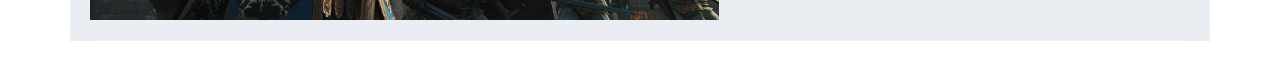
<file: chart.html>
<!DOCTYPE html>
<html>
<head>
    <title>Tom Cruise Reviews</title>
    <meta name="viewport" content="width=device-width, initial-scale=1.0" charset="UTF-8">
    <link href="css/bootstrap.min.css" rel="stylesheet" type="text/css"/>
    <!-- fontawesome -->
    <link href="css/font-awesome.min.css" rel="stylesheet" type="text/css"/>
    <!-- my stylesheet -->
    <link href="css/mystyle.css" rel="stylesheet" type="text/css"/>
</head>
<body>
       <!-- background -->
<div class="background">
    <img src="assets/BG.jpg" alt="" />
</div>
<div class="content">
<!-- navigation -->
    <div class="navbar navbar-inverse navbar-fixed-top">
        <div class="container">
            <a href="index.html" class="navbar-brand">Tom Cruise Reviews / Chart</a>
<!-- collapsable menu trigger -->
        <button class="navbar-toggle" data-toggle="collapse" data-target=".navHeaderCollapse">
            <span class="icon-bar"></span>
            <span class="icon-bar"></span>
            <span class="icon-bar"></span>
        </button>
            <div class="collapse navbar-collapse navHeaderCollapse">
                <ul class="nav navbar-nav navbar-right">
                    <li><a href="index.html">Home</a></li>
                    <li><a href="rev.html">Reviews</a></li>
                    <li><a href="chart.html">Chart</a></li>
                    <li><a href="preview.html">Previews</a></li>
                    <li><a href="#contact" data-toggle="modal">Contact</a></li>
                </ul>
            </div> 
        </div>
    </div>
            <!-- Project One -->
    <div class="container">
        <div class="foreground">
        <div class="row">
                        <div class="col-lg-12">
                <h2 class="page-header">Previews</h2>
            </div>
            <div class="col-md-7">
                <a href="portfolio-item.html">
                    <img class="img-responsive img-hover" src="assets/ds3_2.jpg" alt="">
                </a>
            </div>
            <div class="col-md-5">
                <div class="chart-title">
                <h3>Dark Souls 3</h3>
                </div>
                <h4>9.5</h4>
                <hr>
                <p>The Ashen One rises and must return three other previous Lords of Cinder, as well as Prince Lothric, back to their thrones in the Firelink Shrine in order to link the flame.</p>
                <a class="btn btn-primary" href="article_darksouls.html">Review</i></a>
            </div>
        </div>
        <!-- /.row -->

        <hr>

        <!-- Project Two -->
        <div class="row">
            <div class="col-md-7">
                <a href="portfolio-item.html">
                    <img class="img-responsive img-hover" src="assets/overwatch_2.jpg" alt="">
                </a>
            </div>
            <div class="col-md-5">
                <div class="chart-title">
                <h3>Overwatch</h3>
                </div>
                <h4>9.4</h4>
                <hr>
                <p>After a devastating war against a combat-ready team of intelligent machines known as Omnics, the former agents of the heroic team known as Overwatch must join forces once more to fight a new threat.</p>
                <a class="btn btn-primary" href="article_overwatch.html">Review</i></a>
            </div>
        </div>
        <!-- /.row -->

        <hr>

        <!-- Project Three -->
        <div class="row">
            <div class="col-md-7">
                <a href="portfolio-item.html">
                    <img class="img-responsive img-hover" src="assets/dishonored_2.jpg" alt="">
                </a>
            </div>
            <div class="col-md-5">
                <div class="chart-title">
                <h3>Dishonored 2</h3>
                </div>
                <h4>9.3</h4>
                <hr>
                <p>Fifteen years after the events of Dishonored, Empress Emily Kaldwin is removed from the throne when dissidents pull off a coup d'état. Now Emily, or her father - and mentor - Corvo Attano, must do what is necessary to reclaim Dunwall Tower and the mantle of Empress.</p>
                <a class="btn btn-primary" href="article_dishonored.html">Review</i></a>
            </div>
        </div>
        <!-- /.row -->

        <hr>

        <!-- Project Four -->
        <div class="row">

            <div class="col-md-7">
                <a href="portfolio-item.html">
                    <img class="img-responsive img-hover" src="assets/tf2_2.jpg" alt="">
                </a>
            </div>
            <div class="col-md-5">
                <div class="chart-title">
                <h3>Titanfall 2</h3>
                </div>
                <h4>9.0</h4>
                <hr>
                <p>At the edge of the Frontier, a Titan and a common footsoldier are unexpectedly thrown together in a desperate attempt to prevent a catastrophic event.</p>
                <a class="btn btn-primary" href="article_titanfall.html">Review</i></a>
            </div>
        </div>
        <!-- /.row -->

        <hr>

        <!-- Project Five -->
        <div class="row">
            <div class="col-md-7">
                <a href="#">
                    <img class="img-responsive img-hover" src="assets/bf1_2.jpg" alt="">
                </a>
            </div>
            <div class="col-md-5">
                <div class="chart-title">
                <h3>Battlefield 1</h3>
                </div>
                <h4>9.0</h4>
                <hr>
                <p>Fight your way through battles going from urban combat in a besieged French city to open spaces in the Italian Alps or frantic combats in the Arabic sand dunes. Experience large-scale battles as infantry or piloting vehicles on land, air and sea, from the tanks and bikes on the ground, to bi-planes and gigantic battleships.</p>
                <a class="btn btn-primary" href="article_battlefield.html">Review</i></a>
            </div>
        </div>
 <!-- /.row -->

        <hr>

<!-- Project Six -->
        <div class="row">
            <div class="col-md-7">
                <a href="#">
                    <img class="img-responsive img-hover" src="assets/uncharted_2.jpg" alt="">
                </a>
            </div>
            <div class="col-md-5">
                <div class="chart-title">
                <h3>Uncharted 4: A Thief's End</h3>
                </div>
                <h4>9.0</h4>
                <hr>
                <p>Nathan Drake comes out of retirement one last time, to go on a dangerous quest for Henry Avery's pirate treasure with his brother, Sam. But will he make it to the end of his epic journey?</p>
                <a class="btn btn-primary" href="article_uncharted.html">Review</i></a>
            </div>
        </div>
 <!-- /.row -->

        <hr>

<!-- Project Seven -->
        <div class="row">
            <div class="col-md-7">
                <a href="#">
                    <img class="img-responsive img-hover" src="assets/ffxv_2.jpg" alt="">
                </a>
            </div>
            <div class="col-md-5">
                <div class="chart-title">
                <h3>Final Fantasy XV</h3>
                </div>
                <h4>8.2</h4>
                <hr>
                <p>After fleeing his home city of Insomnia, young prince Noctis embarks on a journey with his closest friends to reclaim his throne.</p>
                <a class="btn btn-primary" href="article_finalfantasy.html">Review</i></a>
            </div>
        </div>
<!-- /.row -->

        <hr>

<!-- Project Eight -->
        <div class="row">
            <div class="col-md-7">
                <a href="#">
                    <img class="img-responsive img-hover" src="assets/forhonor_2.jpg" alt="">
                </a>
            </div>
            <div class="col-md-5">
                <div class="chart-title">
                <h3>For Honor</h3>
                </div>
                <h4>8.0</h4>
                <hr>
                <p>Legions of Knights, Samurai tribes, and Viking clans do battle with each other, wholly unaware that their centuries long war has been manipulated by a darker power.</p>
                <a class="btn btn-primary" href="article_forhonor.html">Review</i></a>
            </div>
        </div>
<!-- /.row -->

        <hr>
</div>
    </div>
        <!-- /.row -->
<!-- services
    <div class="container">
         <div class="row">
            <div class="col-lg-12">
                <h2 class="page-header">Services Panels</h2>
            </div>
            <div class="col-md-3 col-sm-6">
                <div class="panel panel-default text-center">
                    <div class="panel-heading">
                        <span class="fa-stack fa-5x">
                              <i class="fa fa-circle fa-stack-2x text-info"></i>
                              <i class="fa fa-tree fa-stack-1x fa-inverse"></i>
                        </span>
                    </div>
                    <div class="panel-body">
                        <h4>Service One</h4>
                        <p>Lorem ipsum dolor sit amet, consectetur adipisicing elit.</p>
                        <a href="#" class="btn btn-info">Learn More</a>
                    </div>
                </div>
            </div>
            <div class="col-md-3 col-sm-6">
                <div class="panel panel-default text-center">
                    <div class="panel-heading">
                        <span class="fa-stack fa-5x">
                              <i class="fa fa-circle fa-stack-2x text-danger"></i>
                              <i class="fa fa-car fa-stack-1x fa-inverse"></i>
                        </span>
                    </div>
                    <div class="panel-body">
                        <h4>Service Two</h4>
                        <p>Lorem ipsum dolor sit amet, consectetur adipisicing elit.</p>
                        <a href="#" class="btn btn-danger">Learn More</a>
                    </div>
                </div>
            </div>
            <div class="col-md-3 col-sm-6">
                <div class="panel panel-default text-center">
                    <div class="panel-heading">
                        <span class="fa-stack fa-5x">
                              <i class="fa fa-circle fa-stack-2x text-success"></i>
                              <i class="fa fa-support fa-stack-1x fa-inverse"></i>
                        </span>
                    </div>
                    <div class="panel-body">
                        <h4>Service Three</h4>
                        <p>Lorem ipsum dolor sit amet, consectetur adipisicing elit.</p>
                        <a href="#" class="btn btn-success">Learn More</a>
                    </div>
                </div>
            </div>
            <div class="col-md-3 col-sm-6">
                <div class="panel panel-default text-center">
                    <div class="panel-heading">
                        <span class="fa-stack fa-5x">
                              <i class="fa fa-circle fa-stack-2x text-warning"></i>
                              <i class="fa fa-database fa-stack-1x fa-inverse"></i>
                        </span>
                    </div>
                    <div class="panel-body">
                        <h4>Service Four</h4>
                        <p>Lorem ipsum dolor sit amet, consectetur adipisicing elit.</p>
                        <a href="#" class="btn btn-warning">Learn More</a>
                    </div>
                </div>
            </div>
        </div>
    </div> -->
<!-- footer 
    <div class="navbar navbar-default navbar-static-bottom">
        <div class="container">
        <p class="navbar-text">Site built by Sam Lee</p>
            <a href="#contact" data-toggle="modal" class="navbar-btn btn btn-warning pull-right">Contact Us"</a>
        </div>
    </div> -->
</div>
<!-- modal -->
    <div class="modal fade" id="contact" role="dialog">
        <div class="modal-dialog">
            <div class="modal-content">
                <!-- modal form starts -->
                <form class="form-horizontal">
                    <div class="modal-header"> <!-- header -->
                        <h3>Contact Us</h3>
                    </div>
                    <div class="modal-body"><!-- body -->
                        <div class="form-group"> <!-- name -->
                            <label for="contact-name" class="col-lg-2 control-label">Name</label>
                            <div class="col-lg-10">
                            <input type="text" class="form-control" id="contact-name" placeholder="Full Name">
                            </div>
                        </div>
                        <div class="form-group"> <!-- email -->
                            <label for="contact-email" class="col-lg-2 control-label">Email</label>
                            <div class="col-lg-10">
                            <input type="email" class="form-control" id="contact-email" placeholder="you@example.com">
                            </div>
                        </div>
                        <div class="form-group"> <!-- message -->
                            <label for="contact-msg" class="col-lg-2 control-label">Message</label>
                            <div class="col-lg-10">
                                <textarea class="form-control" rows="8"></textarea>
                            </div>
                        </div>
                    </div>
                    <div class="modal-footer"><!-- footer -->
                        <a class="btn btn-success" type="submit">Submit</a>
                        <a class="btn btn-default" data-dismiss="modal">Close</a>
                    </div>
                </form>
             <!-- modal form ends -->
            </div>
        </div>
    </div>

<script src="https://ajax.googleapis.com/ajax/libs/jquery/3.1.1/jquery.min.js"></script>
<script src="js/bootstrap.min.js"></script>
</body>
</html>
</file>
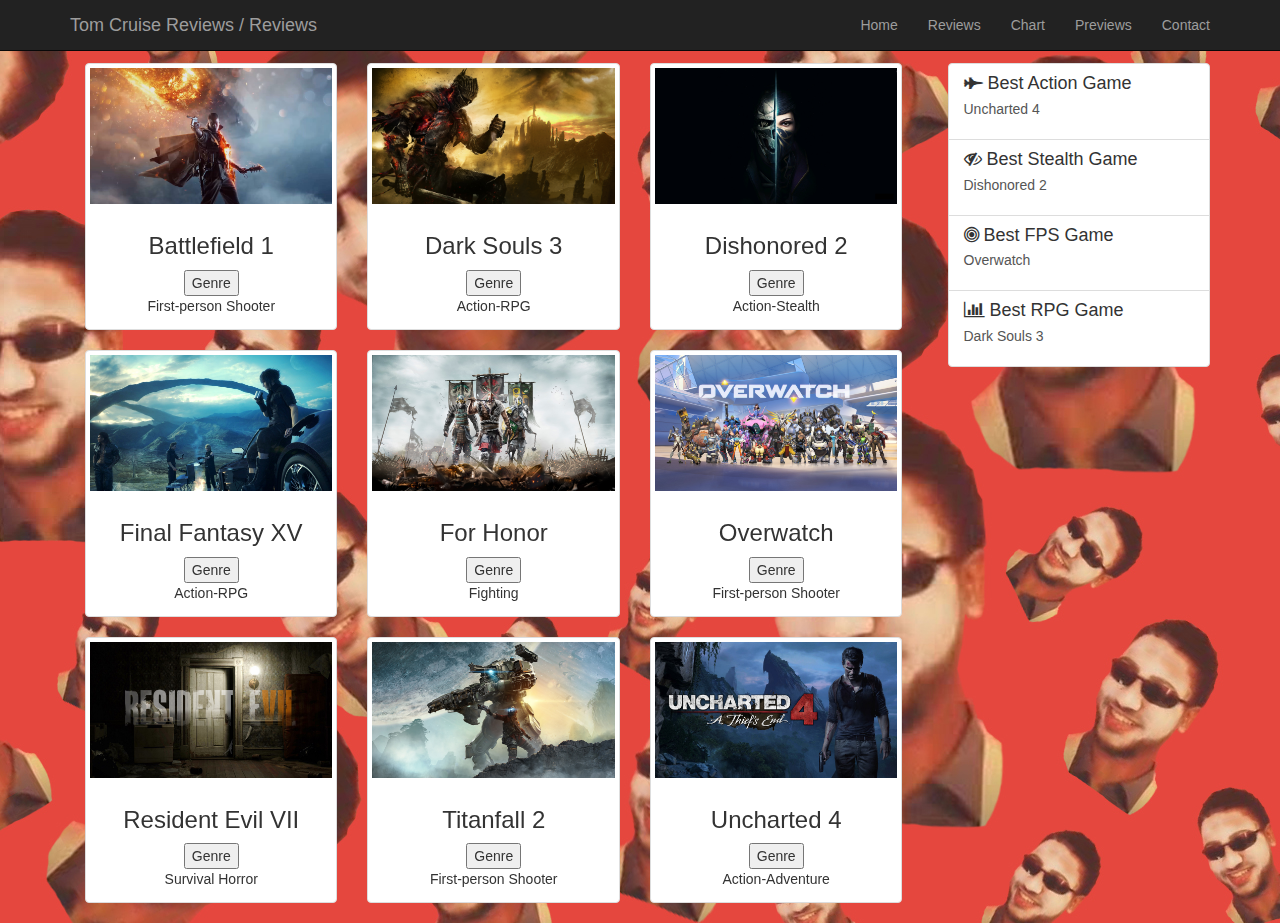
<file: rev.html>
<!DOCTYPE html>
<html>
<head>
    <title>Tom Cruise Reviews</title>
    <meta name="viewport" content="width=device-width, initial-scale=1.0" charset="UTF-8">
    <link href="css/bootstrap.min.css" rel="stylesheet" type="text/css"/>
    <!-- fontawesome -->
    <link href="css/font-awesome.min.css" rel="stylesheet" type="text/css"/>
    <!-- my stylesheet -->
    <link href="css/mystyle.css" rel="stylesheet" type="text/css"/>
</head>
<body>
       <!-- background -->
<div class="background">
    <img src="assets/BG.jpg" alt="" />
</div>
<div class="content">
<!-- navigation -->
    <div class="navbar navbar-inverse navbar-fixed-top">
        <div class="container">
            <a href="index.html" class="navbar-brand">Tom Cruise Reviews / Reviews</a>
<!-- collapsable menu trigger -->
        <button class="navbar-toggle" data-toggle="collapse" data-target=".navHeaderCollapse">
            <span class="icon-bar"></span>
            <span class="icon-bar"></span>
            <span class="icon-bar"></span>
        </button>
            <div class="collapse navbar-collapse navHeaderCollapse">
                <ul class="nav navbar-nav navbar-right">
                    <li><a href="index.html">Home</a></li>
                    <li><a href="rev.html">Reviews</a></li>
                    <li><a href="chart.html">Chart</a></li>
                    <li><a href="preview.html">Previews</a></li>
                    <li><a href="#contact" data-toggle="modal">Contact</a></li>
                </ul>
            </div> 
        </div>
    </div>
<!-- about panel -->
    <div class="container">
        <div class="row">
                        <div class="col-lg-12">
                <h2 class="page-header">Reviews</h2>
            </div>
            <div class="col-lg-9">
                <!-- First Thumbnail -->
               <div class="col-md-4">
                <div class="thumbnail">
                <img src="assets/bf1.jpg" alt="Article One">
                <div class="caption">
                <div class="thumbtitle">
                <h3>Battlefield 1</h3>
                    <button onclick="functionBattlefield()">Genre</button>

                    <div id="battlefield">
                        First-person Shooter
                    </div>
                </div>
                </div>
            </div>
        </div>
                <!-- Second Thumbnail -->
               <div class="col-md-4">
                <div class="thumbnail">
                <img src="assets/ds3.jpg" alt="Article Two">
                <div class="caption">
                <div class="thumbtitle">
                <h3>Dark Souls 3</h3>
                    <button onclick="functionSouls()">Genre</button>

                    <div id="souls">
                        Action-RPG
                    </div>
                </div>
                </div>
            </div>
        </div>
                <!-- Third Thumbnail -->
               <div class="col-md-4">
                <div class="thumbnail">
                <img src="assets/dishonored.jpg" alt="Article Three">
                <div class="caption">
                <div class="thumbtitle">
                <h3>Dishonored 2</h3>
                    <button onclick="functionDishonored()">Genre</button>

                    <div id="dishonored">
                        Action-Stealth
                    </div>
                </div>
                </div>
            </div>
        </div>
                <!-- Fourth Thumbnail -->
               <div class="col-md-4">
                <div class="thumbnail">
                <img src="assets/ffxv.jpg" alt="Article Four">
                <div class="caption">
                <div class="thumbtitle">
                <h3>Final Fantasy XV</h3>
                    <button onclick="functionFinal()">Genre</button>

                    <div id="ffxv">
                        Action-RPG
                    </div>
                </div>
                </div>
            </div>
        </div>
                <!-- Fifth Thumbnail -->
               <div class="col-md-4">
                <div class="thumbnail">
                <img src="assets/forhonor.jpg" alt="Article Five">
                <div class="caption">
                <div class="thumbtitle">
                <h3>For Honor</h3>
                    <button onclick="functionHonor()">Genre</button>

                    <div id="forhonor">
                        Fighting
                    </div>
                </div>
                </div>
            </div>
        </div>
                <!-- Sixth Thumbnail -->
               <div class="col-md-4">
                <div class="thumbnail">
                <img src="assets/overwatch.jpg" alt="Article Six">
                <div class="caption">
                <div class="thumbtitle">
                <h3>Overwatch</h3>
                     <button onclick="functionOverwatch()">Genre</button>

                    <div id="overwatch">
                        First-person Shooter
                    </div>
                </div>
                </div>
            </div>
        </div>
                <!-- Seventh Thumbnail -->
               <div class="col-md-4">
                <div class="thumbnail">
                <img src="assets/residentevil.png" alt="Article Seven">
                <div class="caption">
                <div class="thumbtitle">
                <h3>Resident Evil VII</h3>
                     <button onclick="functionResident()">Genre</button>

                    <div id="resident">
                        Survival Horror
                    </div>
                </div>
                </div>
            </div>
        </div>
                <!-- Eighth Thumbnail -->
               <div class="col-md-4">
                <div class="thumbnail">
                <img src="assets/tf2.jpg" alt="Article Eight">
                <div class="caption">
                <div class="thumbtitle">
                <h3>Titanfall 2</h3>
                     <button onclick="functionTitanfall()">Genre</button>

                    <div id="titanfall">
                        First-person Shooter
                    </div>
                </div>
                </div>
            </div>
        </div>
                <!-- Ninth Thumbnail -->
               <div class="col-md-4">
                <div class="thumbnail">
                <img src="assets/uncharted.jpg" alt="Article Nine">
                <div class="caption">
                <div class="thumbtitle">
                <h3>Uncharted 4</h3>
                    <button onclick="functionUncharted()">Genre</button>

                    <div id="uncharted">
                        Action-Adventure
                    </div>
                </div>
                </div>
            </div>
        </div>
            
        </div>
            <!-- sidebar -->
    <div class="sidebar">
                <div class="col-lg-3">
                    <div class="list-group">
                        <a href="#" class="list-group-item">
                        <h4 class="list-group-item-heading"><i class="fa fa-fighter-jet" aria-hidden="true"></i> Best Action Game</h4>  
                            <p>Uncharted 4</p>
                        </a><a href="#" class="list-group-item">
                        <h4 class="list-group-item-heading"><i class="fa fa-eye-slash" aria-hidden="true"></i> Best Stealth Game</h4>  
                            <p>Dishonored 2</p>
                        </a><a href="#" class="list-group-item">
                        <h4 class="list-group-item-heading"><i class="fa fa-bullseye" aria-hidden="true"></i> Best FPS Game</h4>  
                            <p>Overwatch</p>
                        </a><a href="#" class="list-group-item">
                        <h4 class="list-group-item-heading"><i class="fa fa-bar-chart" aria-hidden="true"></i> Best RPG Game</h4>  
                            <p>Dark Souls 3</p>
                        </a>
                    </div>
                </div>
    </div>
    </div>
    </div>

<!-- footer 
    <div class="navbar navbar-default navbar-static-bottom">
        <div class="container">
        <p class="navbar-text">Site built by Sam Lee</p>
            <a href="#contact" data-toggle="modal" class="navbar-btn btn btn-warning pull-right">Contact Us"</a>
        </div>
    </div> -->
    </div>
<!-- modal -->
    <div class="modal fade" id="contact" role="dialog">
        <div class="modal-dialog">
            <div class="modal-content">
                <!-- modal form starts -->
                <form class="form-horizontal">
                    <div class="modal-header"> <!-- header -->
                        <h3>Contact Us</h3>
                    </div>
                    <div class="modal-body"><!-- body -->
                        <div class="form-group"> <!-- name -->
                            <label for="contact-name" class="col-lg-2 control-label">Name</label>
                            <div class="col-lg-10">
                            <input type="text" class="form-control" id="contact-name" placeholder="Full Name">
                            </div>
                        </div>
                        <div class="form-group"> <!-- email -->
                            <label for="contact-email" class="col-lg-2 control-label">Email</label>
                            <div class="col-lg-10">
                            <input type="email" class="form-control" id="contact-email" placeholder="you@example.com">
                            </div>
                        </div>
                        <div class="form-group"> <!-- message -->
                            <label for="contact-msg" class="col-lg-2 control-label">Message</label>
                            <div class="col-lg-10">
                                <textarea class="form-control" rows="8"></textarea>
                            </div>
                        </div>
                    </div>
                    <div class="modal-footer"><!-- footer -->
                        <a class="btn btn-success" type="submit">Submit</a>
                        <a class="btn btn-default" data-dismiss="modal">Close</a>
                    </div>
                </form>
             <!-- modal form ends -->
            </div>
        </div>
    </div>

<script src="https://ajax.googleapis.com/ajax/libs/jquery/3.1.1/jquery.min.js"></script>
<script src="js/bootstrap.min.js"></script>
<script src="js/buttons.js"></script>
</body>
</html>
</file>
<file: css/mystyle.css>
/* about page mods */
.page-header{
    margin-top: 0;
}

.panel-body{
    padding-bottom: 0;
    padding-top: 50px;
}

.featuredImg{
    padding-bottom: 15px;
}

.background{
 position: fixed;
    top: 50%;
    left: 50%;
    z-index: 1;
    min-height: 100%;
    min-width: 100%;
    width: auto;
    height: auto;
    -webkit-transform: translate(-50%, -50%);
    -ms-transform: translate(-50%, -50%);
    transform: translate(-50%, -50%);
}
.content{
   position: relative;
    top: 30%;
    z-index: 2;

}
#myCarousel{
    padding-bottom: 10px;
}
.rating{
    text-align: right;   
}
.ArticleImg{
    padding-bottom: 15px;   
}
.sub{
    color: #ff4242;   
}  
.foreground{
    padding-left: 20px;
    padding-right: 20px;
    background-color: #eaedf2;
}
.chart-title{
    color: black;
}
h4{
    color: #ff4242;
}
.carousel-caption{
    color: white;
}
.thumbtitle{
    text-align: center;
    text-align: top;
}
.sidebar{
    position: relative;
}
.thumbnail{
    position: sticky;
}
video{
    width: 100%;
    height: auto;
}
</file>
